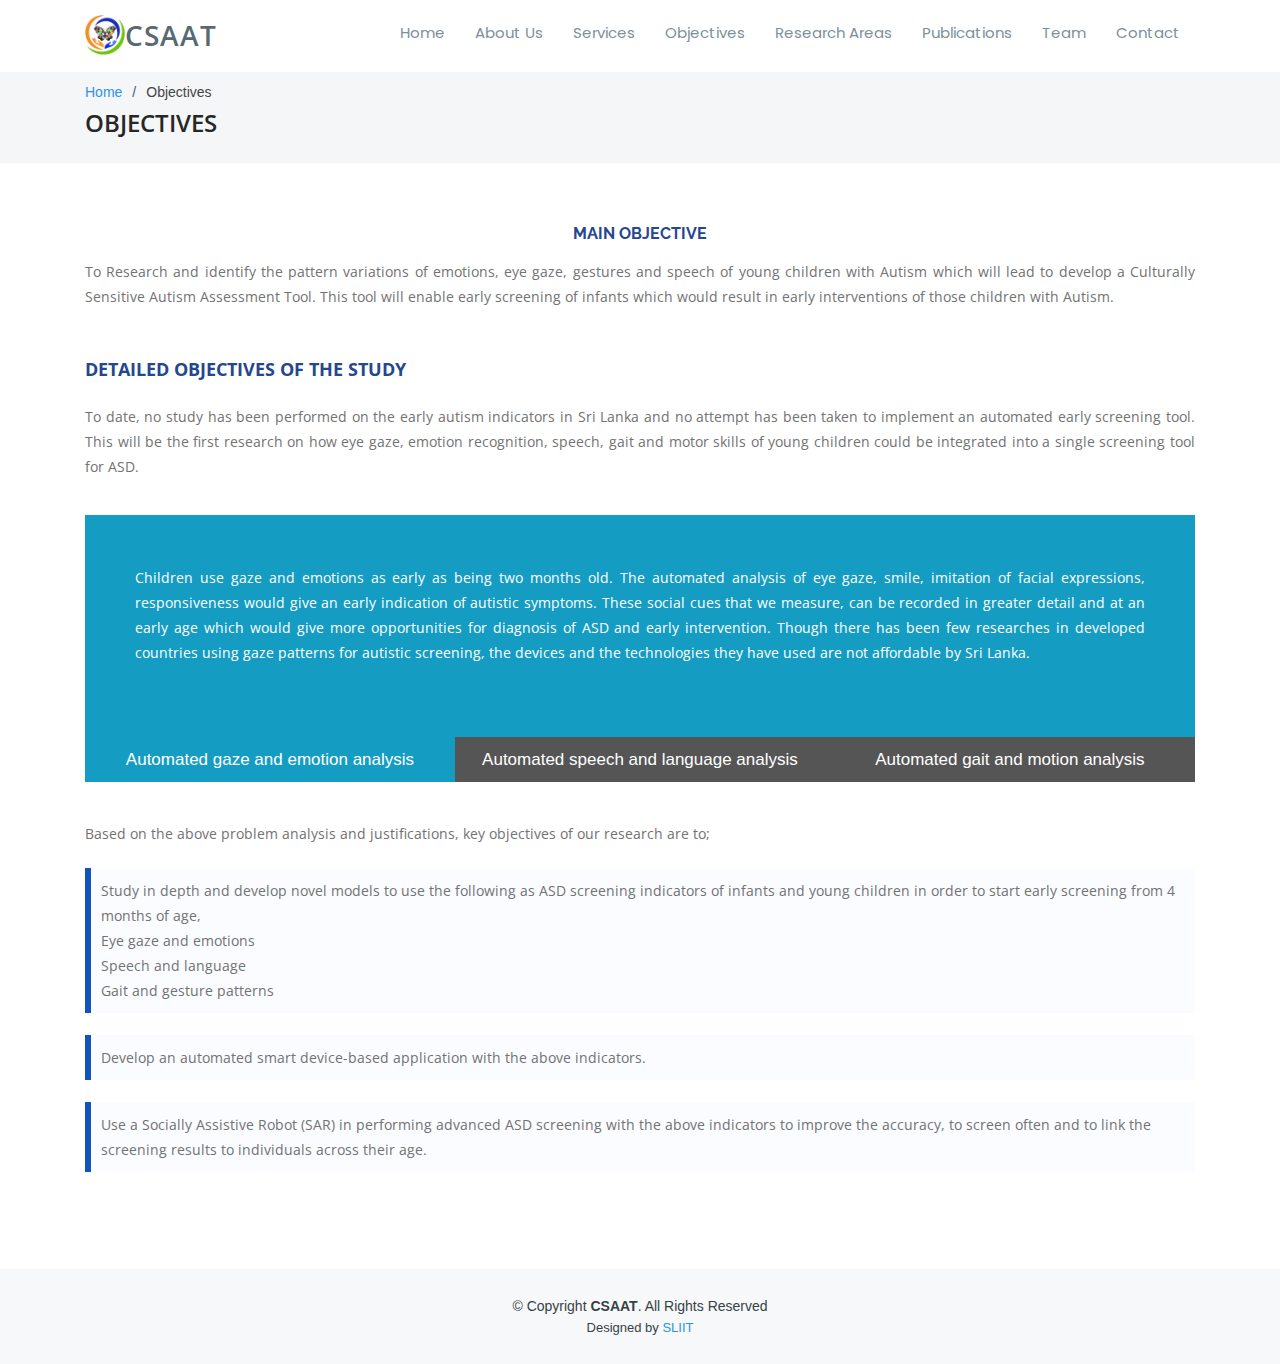
<file: objectives.html>
<!DOCTYPE html>
<html lang="en">
  <head>
    <meta charset="utf-8" />
    <meta content="width=device-width, initial-scale=1.0" name="viewport" />

    <title>Objectives</title>
    <meta content="" name="description" />
    <meta content="" name="keywords" />

    <!-- Favicons -->
    <link href="assets/img/logo32.png" rel="icon"/>
    <link href="assets/img/logo180.png" rel="icon"/>

    <!-- Google Fonts -->
    <link
      href="https://fonts.googleapis.com/css?family=Open+Sans:300,300i,400,400i,600,600i,700,700i|Raleway:300,300i,400,400i,500,500i,600,600i,700,700i|Poppins:300,300i,400,400i,500,500i,600,600i,700,700i"
      rel="stylesheet"
    />

    <!-- Vendor CSS Files -->
    <link
      href="assets/vendor/bootstrap/css/bootstrap.min.css"
      rel="stylesheet"
    />
    <link href="assets/vendor/icofont/icofont.min.css" rel="stylesheet" />
    <link href="assets/vendor/boxicons/css/boxicons.min.css" rel="stylesheet" />
    <link href="assets/vendor/venobox/venobox.css" rel="stylesheet" />
    <link
      href="assets/vendor/owl.carousel/assets/owl.carousel.min.css"
      rel="stylesheet"
    />
    <link href="assets/vendor/aos/aos.css" rel="stylesheet" />

    <!-- Template Main CSS File -->
    <link href="assets/css/style.css" rel="stylesheet" />

    <!-- =======================================================
  * Template Name: Scaffold - v2.2.0
  * Template URL: https://bootstrapmade.com/scaffold-bootstrap-metro-style-template/
  * Author: BootstrapMade.com
  * License: https://bootstrapmade.com/license/
  ======================================================== -->
  </head>

  <style>
    body {
      font-family: "Lato", sans-serif;
    }

    .tablink {
      background-color: #555;
      color: white;
      float: left;
      border: none;
      outline: none;
      cursor: pointer;
      padding: 14px 16px;
      font-size: 17px;
      width: 33.33%;
    }

    .tablink:hover {
      background-color: #777;
    }

    /* Style the tab content */
    .tabcontent {
      color: white;
      display: none;
      padding: 50px;
      text-align: center;
    }

    #London {
      background-color: #159cc2;
    }
    #Paris {
      background-color: #157c99;
    }
    #Tokyo {
      background-color: #159cc2;
    }
    #Oslo {
      background-color: orange;
    }
  </style>

  <body>
    <!-- ======= Header ======= -->
    <header id="header" class="fixed-top">
      <div class="container d-flex">
        <img
          src="assets/img/logo.png"
          alt=""
          align="left"
          width="40px"
          height="40px"
        />
        <div class="logo mr-auto">
          <h1 class="text-light">
            <a href="index.html"><span>CSAAT</span></a>
          </h1>
          <!-- Uncomment below if you prefer to use an image logo -->
        </div>

        <nav class="nav-menu d-none d-lg-block">
          <ul>
            <li><a href="index.html">Home</a></li>
            <li><a href="index.html#about">About Us</a></li>
            <li><a href="index.html#services">Services</a></li>
            <li><a class="active" href="objectives.html">Objectives</a></li>
            <li><a href="research-areas.html">Research Areas</a></li>
            <li><a href="publications.html">Publications</a></li>
            <li><a href="team.html">Team</a></li>
            <li><a href="index.html#contact">Contact</a></li>
          </ul>
        </nav>
        <!-- .nav-menu -->
      </div>
    </header>
    <!-- End Header -->

    <main id="main">
      <!-- ======= Breadcrumbs ======= -->
      <section id="breadcrumbs" class="breadcrumbs">
        <div class="container">
          <ol>
            <li><a href="index.html">Home</a></li>
            <li>Objectives</li>
          </ol>
          <h2>Objectives</h2>
        </div>
      </section>
      <!-- End Breadcrumbs -->

      <section class="inner-page">
        <div class="container">
          <h4
            style="
              text-align: center;
              color: #24478f;
              font-weight: bolder;
              margin: auto;
              display: block;
            "
          >
            Main objective
          </h4>
          <br />
          <p style="text-align: justify">
            To Research and identify the pattern variations of emotions, eye
            gaze, gestures and speech of young children with Autism which will
            lead to develop a Culturally Sensitive Autism Assessment Tool. This
            tool will enable early screening of infants which would result in
            early interventions of those children with Autism.
          </p>

          <br /><br />

          <h5 style="text-align: left; color: #24478f; font-weight: bolder">
            Detailed Objectives of the study
          </h5>
          <br />
          <p style="text-align: justify">
            To date, no study has been performed on the early autism indicators
            in Sri Lanka and no attempt has been taken to implement an automated
            early screening tool. This will be the first research on how eye
            gaze, emotion recognition, speech, gait and motor skills of young
            children could be integrated into a single screening tool for ASD.
          </p>
          <br />

          <div id="London" class="tabcontent">
            <p style="text-align: justify; color: white">
              Children use gaze and emotions as early as being two months old.
              The automated analysis of eye gaze, smile, imitation of facial
              expressions, responsiveness would give an early indication of
              autistic symptoms. These social cues that we measure, can be
              recorded in greater detail and at an early age which would give
              more opportunities for diagnosis of ASD and early intervention.
              Though there has been few researches in developed countries using
              gaze patterns for autistic screening, the devices and the
              technologies they have used are not affordable by Sri Lanka.
            </p>
          </div>

          <div id="Paris" class="tabcontent">
            <p style="text-align: justify; color: white">
              Delay and regression in speech are the most common symptoms of
              autistic screening. Young children start babbling as early as 5
              months and use around 300 words when they reach 3 years of age. To
              date in Sri Lanka there has not been an attempt to develop an
              automated speech screening tool which would help to identify
              speech deficiencies and speech patterns of children in this age
              group. This research will be totally dedicated to analyzing
              Sinhala and Tamil speech and language, which are not attempted by
              other countries.
            </p>
          </div>

          <div id="Tokyo" class="tabcontent">
            <p style="text-align: justify; color: white">
              Only a limited research has been done worldwide and none in Sri
              Lanka on analyzing the gait, motion patterns and motor skills of
              autistic children and existing research has rarely used
              quantitative methods in their analysis. Most of those researches
              also involves children older than 3 years of age indicating the
              need for longitudinal research with infants starting within the
              first year of life. In a recent study, it is shown that disruption
              in early motor development could have cascading effects that
              contribute to disruption even in language development. This
              elevates the critical level of the need of the research of
              automated motor skills analysis.
            </p>
          </div>

          <button
            class="tablink"
            onclick="openCity('London', this, '#159cc2')"
            id="defaultOpen"
          >
            Automated gaze and emotion analysis
          </button>
          <button class="tablink" onclick="openCity('Paris', this, '#157c99')">
            Automated speech and language analysis
          </button>
          <button class="tablink" onclick="openCity('Tokyo', this, '#159cc2')">
            Automated gait and motion analysis
          </button>
          <br /><br /><br />

          <script>
            function openCity(cityName, elmnt, color) {
              var i, tabcontent, tablinks;
              tabcontent = document.getElementsByClassName("tabcontent");
              for (i = 0; i < tabcontent.length; i++) {
                tabcontent[i].style.display = "none";
              }
              tablinks = document.getElementsByClassName("tablink");
              for (i = 0; i < tablinks.length; i++) {
                tablinks[i].style.backgroundColor = "";
              }
              document.getElementById(cityName).style.display = "block";
              elmnt.style.backgroundColor = color;
            }
            // Get the element with id="defaultOpen" and click on it
            document.getElementById("defaultOpen").click();
          </script>

          <br /><br /><br />
          <p>
            Based on the above problem analysis and justifications, key
            objectives of our research are to;
          </p>
          <p
            style="
              border-left: 6px solid #1155ba;
              background-color: #fafcff;
              padding: 10px;
            "
          >
            Study in depth and develop novel models to use the following as ASD
            screening indicators of infants and young children in order to start
            early screening from 4 months of age,

            <br />Eye gaze and emotions <br />Speech and language <br />Gait and
            gesture patterns
          </p>

          <p
            style="
              border-left: 6px solid #1155ba;
              background-color: #fafcff;
              padding: 10px;
            "
          >
            Develop an automated smart device-based application with the above
            indicators.
          </p>
          <p
            style="
              border-left: 6px solid #1155ba;
              background-color: #fafcff;
              padding: 10px;
            "
          >
            Use a Socially Assistive Robot (SAR) in performing advanced ASD
            screening with the above indicators to improve the accuracy, to
            screen often and to link the screening results to individuals across
            their age.
          </p>
        </div>
      </section>
    </main>
    <!-- End #main -->

    <!-- ======= Footer ======= -->
    <footer id="footer">
      <div class="container">
        <div class="copyright">
          &copy; Copyright <strong><span>CSAAT</span></strong
          >. All Rights Reserved
        </div>
        <div class="credits">
          <!-- All the links in the footer should remain intact. -->
          <!-- You can delete the links only if you purchased the pro version. -->
          <!-- Licensing information: https://bootstrapmade.com/license/ -->
          <!-- Purchase the pro version with working PHP/AJAX contact form: https://bootstrapmade.com/scaffold-bootstrap-metro-style-template/ -->
          Designed by <a href="https://www.sliit.lk/">SLIIT</a>
        </div>
      </div>
    </footer>
    <!-- End Footer -->

    <a href="#" class="back-to-top"><i class="bx bxs-up-arrow-alt"></i></a>

    <!-- Vendor JS Files -->
    <script src="assets/vendor/jquery/jquery.min.js"></script>
    <script src="assets/vendor/bootstrap/js/bootstrap.bundle.min.js"></script>
    <script src="assets/vendor/jquery.easing/jquery.easing.min.js"></script>
    <script src="assets/vendor/php-email-form/validate.js"></script>
    <script src="assets/vendor/isotope-layout/isotope.pkgd.min.js"></script>
    <script src="assets/vendor/venobox/venobox.min.js"></script>
    <script src="assets/vendor/owl.carousel/owl.carousel.min.js"></script>
    <script src="assets/vendor/aos/aos.js"></script>

    <!-- Template Main JS File -->
    <script src="assets/js/main.js"></script>
  </body>
</html>
</file>
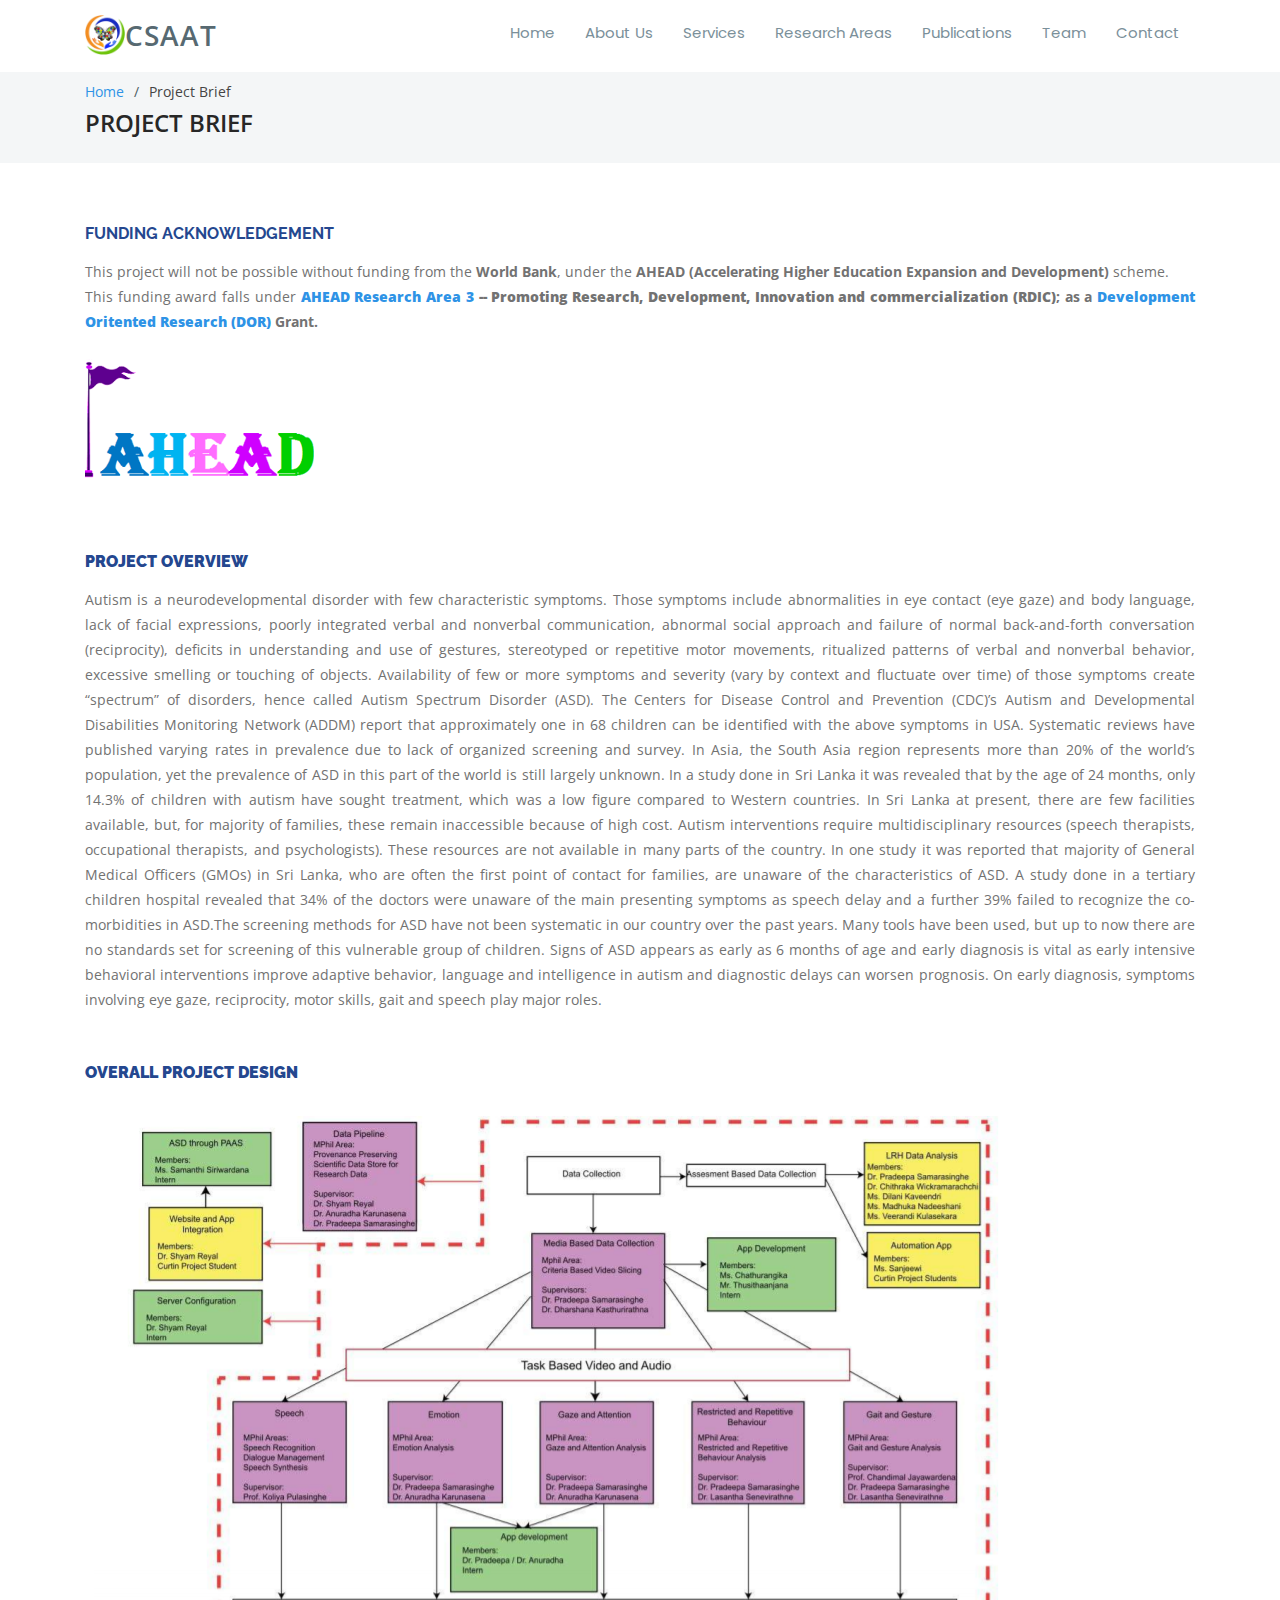
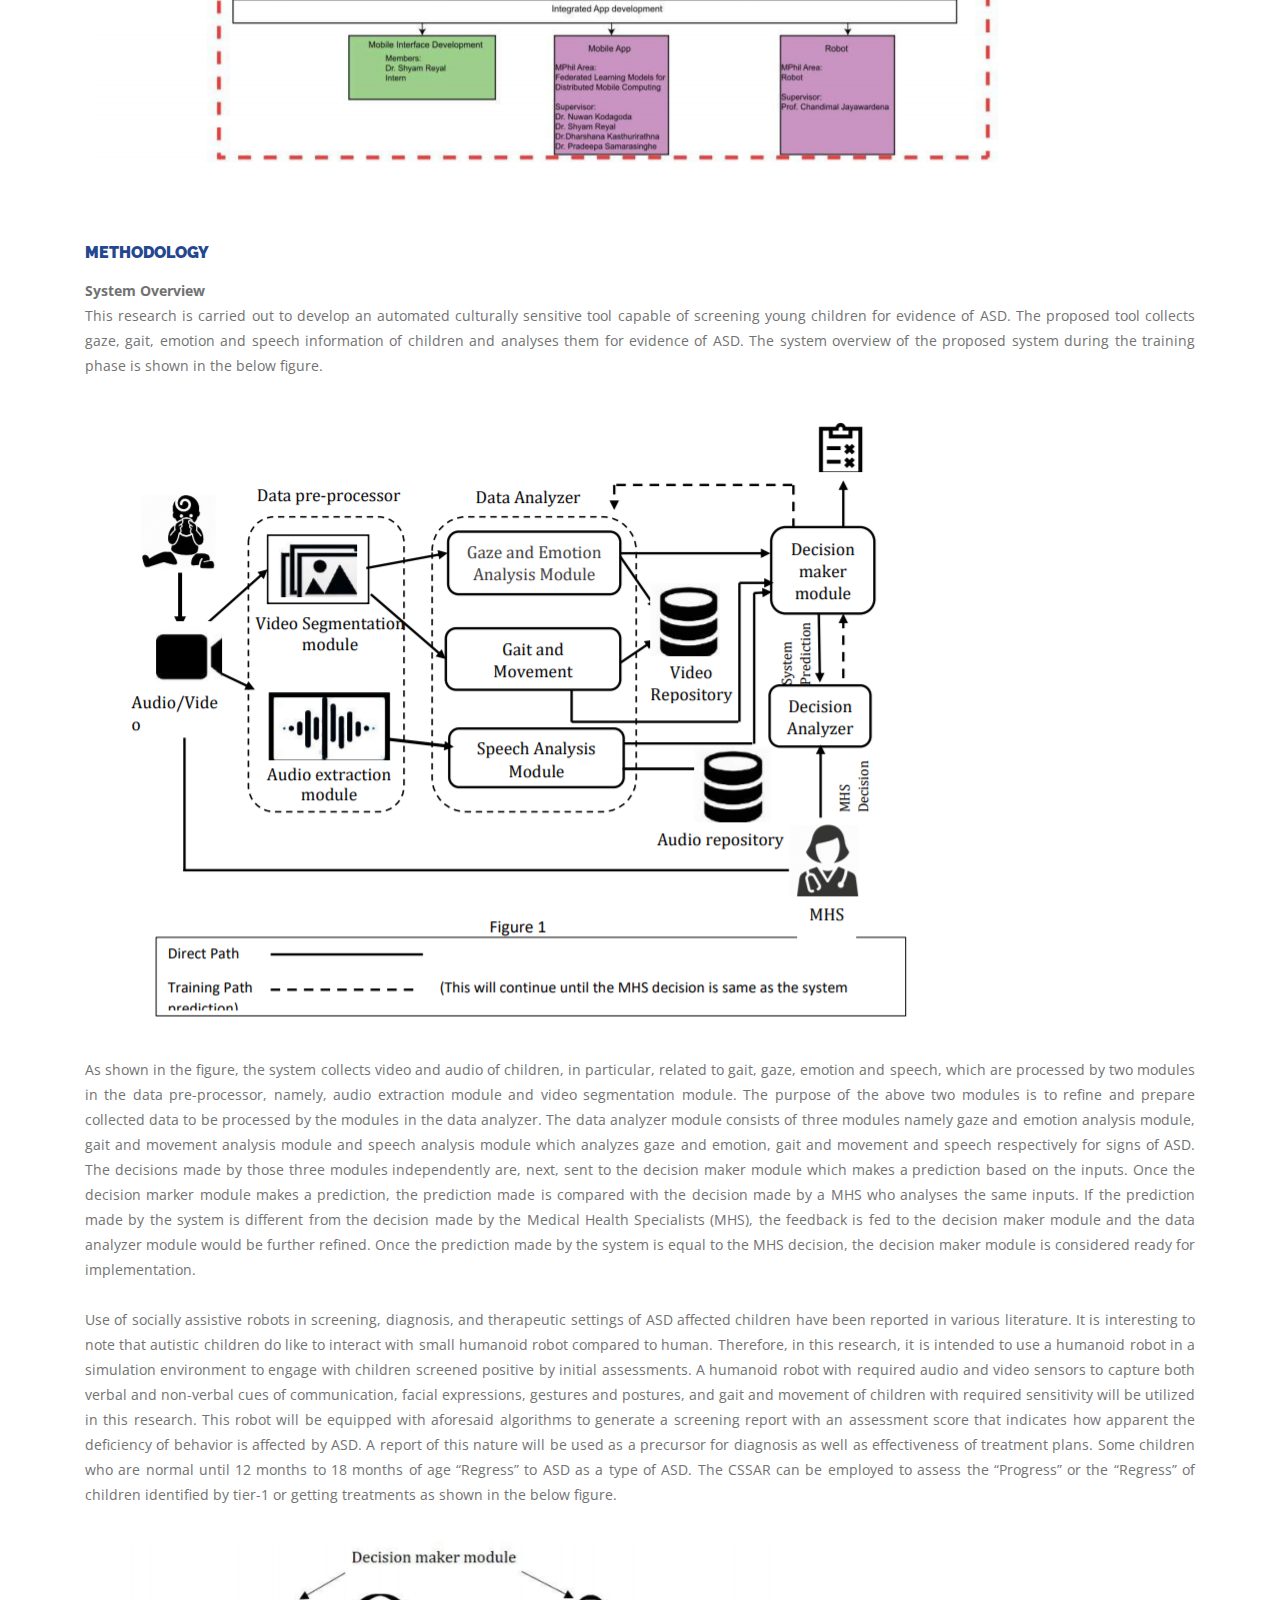
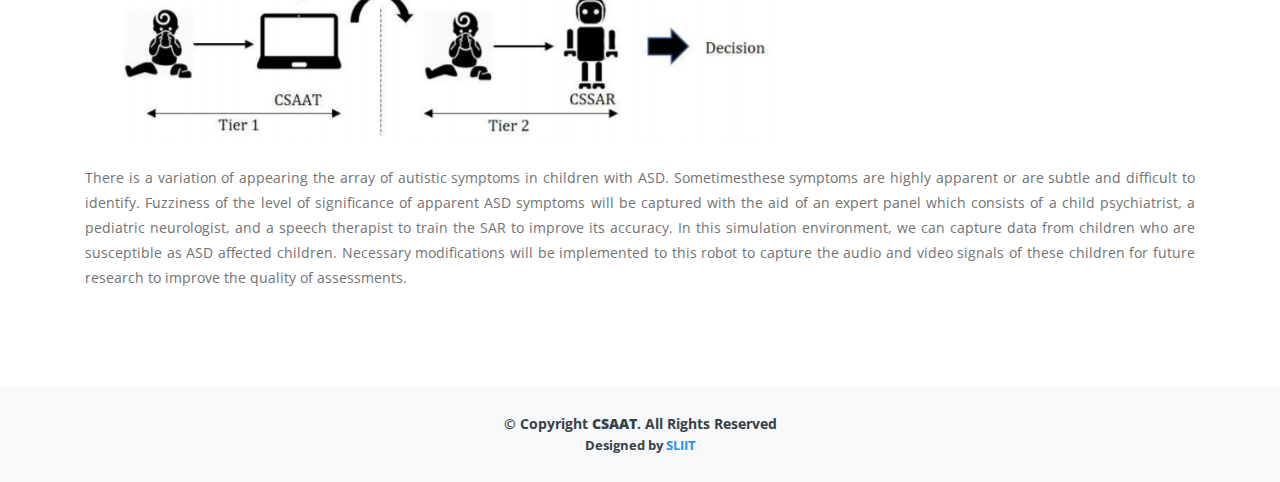
<file: project_brief.html>
<!DOCTYPE html>
<html lang="en">
  <head>
    <meta charset="utf-8" />
    <meta content="width=device-width, initial-scale=1.0" name="viewport" />

    <title>Project Brief</title>
    <meta content="" name="description" />
    <meta content="" name="keywords" />

    <!-- Favicons -->
    <link href="assets/img/logo32.png" rel="icon">
    <link href="assets/img/logo180.png" rel="icon">

    <!-- Google Fonts -->
    <link
      href="https://fonts.googleapis.com/css?family=Open+Sans:300,300i,400,400i,600,600i,700,700i|Raleway:300,300i,400,400i,500,500i,600,600i,700,700i|Poppins:300,300i,400,400i,500,500i,600,600i,700,700i"
      rel="stylesheet"
    />

    <!-- Vendor CSS Files -->
    <link
      href="assets/vendor/bootstrap/css/bootstrap.min.css"
      rel="stylesheet"
    />
    <link href="assets/vendor/icofont/icofont.min.css" rel="stylesheet" />
    <link href="assets/vendor/boxicons/css/boxicons.min.css" rel="stylesheet" />
    <link href="assets/vendor/venobox/venobox.css" rel="stylesheet" />
    <link
      href="assets/vendor/owl.carousel/assets/owl.carousel.min.css"
      rel="stylesheet"
    />
    <link href="assets/vendor/aos/aos.css" rel="stylesheet" />

    <!-- Template Main CSS File -->
    <link href="assets/css/style.css" rel="stylesheet" />

    <!-- =======================================================
  * Template Name: Scaffold - v2.2.0
  * Template URL: https://bootstrapmade.com/scaffold-bootstrap-metro-style-template/
  * Author: BootstrapMade.com
  * License: https://bootstrapmade.com/license/
  ======================================================== -->
  </head>

  <body>
    <!-- ======= Header ======= -->
    <header id="header" class="fixed-top">
      <div class="container d-flex">
        <img
          src="assets/img/logo.png"
          alt=""
          align="left"
          width="40px"
          height="40px"
        />
        <div class="logo mr-auto">
          <h1 class="text-light">
            <a href="index.html"><span>CSAAT</span></a>
          </h1>
          <!-- Uncomment below if you prefer to use an image logo -->
        </div>

        <nav class="nav-menu d-none d-lg-block">
          <ul>
            <li><a class="active" href="index.html">Home</a></li>
            <li><a href="index.html#about">About Us</a></li>
            <li><a href="index.html#services" >Services</a></li>
            <!--<li><a href="objectives.html">Objectives</a></li>-->
            <li><a href="research-areas.html">Research Areas</a></li>
            <li><a href="publications.html">Publications</a></li>
            <li><a href="team.html">Team</a></li>
            <li><a href="index.html#contact">Contact</a></li>
          </ul>
        </nav>
        <!-- .nav-menu -->
      </div>
    </header>
    <!-- End Header -->

    <main id="main">
      <!-- ======= Breadcrumbs ======= -->
      <section id="breadcrumbs" class="breadcrumbs">
        <div class="container">
          <ol>
            <li><a href="index.html">Home</a></li>
            <li>Project Brief</li>
          </ol>
          <h2>Project Brief</h2>
        </div>
      </section>
      <!-- End Breadcrumbs -->

      <section class="inner-page">
        <div class="container">
		
			<h4
            style="
              color: #24478f;
              font-weight: bolder;
              margin: auto;
              display: block;
            "
          >
            Funding Acknowledgement
          </h4>
          <br />

          <p style="text-align: justify">
			This project will not be possible without funding from the <b>World Bank</b>, under the <b>AHEAD (Accelerating Higher Education Expansion and Development)</b> scheme.
			<br>
			This funding award falls under <b><a href = "https://ahead.lk/result-area-3/" target="_blank"><b>AHEAD Research Area 3</a> -- Promoting Research, Development, Innovation and commercialization (RDIC)</b>; as a <a href="https://ahead.lk/success-stories-from-development-oriented-research/" target="_blank"><b>Development Oritented Research (DOR)</b></a> Grant.
            <!--
            <b>Grant amount : </b>Rs. 10 Million.<br /><br />
            -->
            <!--<b>
              Proposed Budget :
            </b>-->
			<br><br>

			<img src="assets/img/ahead_logo_ss.png" class="img-fluid" alt="" />
			<br><br><br>
                      
          </p>
		  
		  <h4
            style="
              color: #24478f;
              font-weight: bolder;
              margin: auto;
              display: block;
            "
          >
            Project Overview
          </h4>
          <br />

          <p style="text-align: justify">
            Autism is a neurodevelopmental disorder with few characteristic
            symptoms. Those symptoms include abnormalities in eye contact (eye
            gaze) and body language, lack of facial expressions, poorly
            integrated verbal and nonverbal communication, abnormal social
            approach and failure of normal back-and-forth conversation
            (reciprocity), deficits in understanding and use of gestures,
            stereotyped or repetitive motor movements, ritualized patterns of
            verbal and nonverbal behavior, excessive smelling or touching of
            objects. Availability of few or more symptoms and severity (vary by
            context and fluctuate over time) of those symptoms create “spectrum”
            of disorders, hence called Autism Spectrum Disorder (ASD). The
            Centers for Disease Control and Prevention (CDC)’s Autism and
            Developmental Disabilities Monitoring Network (ADDM) report that
            approximately one in 68 children can be identified with the above
            symptoms in USA. Systematic reviews have published varying rates in
            prevalence due to lack of organized screening and survey. In Asia,
            the South Asia region represents more than 20% of the world’s
            population, yet the prevalence of ASD in this part of the world is
            still largely unknown. In a study done in Sri Lanka it was revealed
            that by the age of 24 months, only 14.3% of children with autism
            have sought treatment, which was a low figure compared to Western
            countries. In Sri Lanka at present, there are few facilities
            available, but, for majority of families, these remain inaccessible
            because of high cost. Autism interventions require multidisciplinary
            resources (speech therapists, occupational therapists, and
            psychologists). These resources are not available in many parts of
            the country. In one study it was reported that majority of General
            Medical Officers (GMOs) in Sri Lanka, who are often the first point
            of contact for families, are unaware of the characteristics of ASD.
            A study done in a tertiary children hospital revealed that 34% of
            the doctors were unaware of the main presenting symptoms as speech
            delay and a further 39% failed to recognize the co-morbidities in
            ASD.The screening methods for ASD have not been systematic in our
            country over the past years. Many tools have been used, but up to
            now there are no standards set for screening of this vulnerable
            group of children. Signs of ASD appears as early as 6 months of age
            and early diagnosis is vital as early intensive behavioral
            interventions improve adaptive behavior, language and intelligence
            in autism and diagnostic delays can worsen prognosis. On early
            diagnosis, symptoms involving eye gaze, reciprocity, motor skills,
            gait and speech play major roles.
          </p>
          <br /><br />

          <h4
            style="
              color: #24478f;
              font-weight: bolder;
              margin: auto;
              display: block;
            "
          >
            Overall Project Design
          </h4>
          <br />

          <img
            style="display: block"
            src="assets/img/1.png"
            class="img-fluid"
            alt=""
          />

          <br /><br />

          <h4
            style="
              color: #24478f;
              font-weight: bolder;
              margin: auto;
              display: block;
            "
          >
            Methodology
          </h4>
          <br />

          <p style="text-align: justify">
            <b>System Overview</b><br />
            This research is carried out to develop an automated culturally
            sensitive tool capable of screening young children for evidence of
            ASD. The proposed tool collects gaze, gait, emotion and speech
            information of children and analyses them for evidence of ASD. The
            system overview of the proposed system during the training phase is
            shown in the below figure.
          </p>

          <img
            style="display: block"
            src="assets/img/2.png"
            class="img-fluid"
            alt=""
          />

          <p style="text-align: justify">
            As shown in the figure, the system collects video and audio of
            children, in particular, related to gait, gaze, emotion and speech,
            which are processed by two modules in the data pre-processor,
            namely, audio extraction module and video segmentation module. The
            purpose of the above two modules is to refine and prepare collected
            data to be processed by the modules in the data analyzer. The data
            analyzer module consists of three modules namely gaze and emotion
            analysis module, gait and movement analysis module and speech
            analysis module which analyzes gaze and emotion, gait and movement
            and speech respectively for signs of ASD. The decisions made by
            those three modules independently are, next, sent to the decision
            maker module which makes a prediction based on the inputs. Once the
            decision marker module makes a prediction, the prediction made is
            compared with the decision made by a MHS who analyses the same
            inputs. If the prediction made by the system is different from the
            decision made by the Medical Health Specialists (MHS), the feedback
            is fed to the decision maker module and the data analyzer module
            would be further refined. Once the prediction made by the system is
            equal to the MHS decision, the decision maker module is considered
            ready for implementation. <br /><br />
            Use of socially assistive robots in screening, diagnosis, and
            therapeutic settings of ASD affected children have been reported in
            various literature. It is interesting to note that autistic children
            do like to interact with small humanoid robot compared to human.
            Therefore, in this research, it is intended to use a humanoid robot
            in a simulation environment to engage with children screened
            positive by initial assessments. A humanoid robot with required
            audio and video sensors to capture both verbal and non-verbal cues
            of communication, facial expressions, gestures and postures, and
            gait and movement of children with required sensitivity will be
            utilized in this research. This robot will be equipped with
            aforesaid algorithms to generate a screening report with an
            assessment score that indicates how apparent the deficiency of
            behavior is affected by ASD. A report of this nature will be used as
            a precursor for diagnosis as well as effectiveness of treatment
            plans. Some children who are normal until 12 months to 18 months of
            age “Regress” to ASD as a type of ASD. The CSSAR can be employed to
            assess the “Progress” or the “Regress” of children identified by
            tier-1 or getting treatments as shown in the below figure.
          </p>

          <img
            style="width: 750px; display: block"
            src="assets/img/3.png"
            class="img-fluid"
            alt=""
          /><br />

          <p style="text-align: justify">
            There is a variation of appearing the array of autistic symptoms in
            children with ASD. Sometimesthese symptoms are highly apparent or
            are subtle and difficult to identify. Fuzziness of the level of
            significance of apparent ASD symptoms will be captured with the aid
            of an expert panel which consists of a child psychiatrist, a
            pediatric neurologist, and a speech therapist to train the SAR to
            improve its accuracy. In this simulation environment, we can capture
            data from children who are susceptible as ASD affected children.
            Necessary modifications will be implemented to this robot to capture
            the audio and video signals of these children for future research to
            improve the quality of assessments.
          </p>

          <!--<img
            src="assets/img/4.png"
            style="width: 600px; height: 300px"
            class="img-fluid"
            alt=""
          />-->
        </div>
      </section>
    </main>
    <!-- End #main -->

    <!-- ======= Footer ======= -->
    <footer id="footer">
      <div class="container">
        <div class="copyright">
          &copy; Copyright <strong><span>CSAAT</span></strong
          >. All Rights Reserved
        </div>
        <div class="credits">
          <!-- All the links in the footer should remain intact. -->
          <!-- You can delete the links only if you purchased the pro version. -->
          <!-- Licensing information: https://bootstrapmade.com/license/ -->
          <!-- Purchase the pro version with working PHP/AJAX contact form: https://bootstrapmade.com/scaffold-bootstrap-metro-style-template/ -->
          Designed by <a href="https://www.sliit.lk/">SLIIT</a>
        </div>
      </div>
    </footer>
    <!-- End Footer -->

    <a href="#" class="back-to-top"><i class="bx bxs-up-arrow-alt"></i></a>

    <!-- Vendor JS Files -->
    <script src="assets/vendor/jquery/jquery.min.js"></script>
    <script src="assets/vendor/bootstrap/js/bootstrap.bundle.min.js"></script>
    <script src="assets/vendor/jquery.easing/jquery.easing.min.js"></script>
    <script src="assets/vendor/php-email-form/validate.js"></script>
    <script src="assets/vendor/isotope-layout/isotope.pkgd.min.js"></script>
    <script src="assets/vendor/venobox/venobox.min.js"></script>
    <script src="assets/vendor/owl.carousel/owl.carousel.min.js"></script>
    <script src="assets/vendor/aos/aos.js"></script>

    <!-- Template Main JS File -->
    <script src="assets/js/main.js"></script>
  </body>
</html>
</file>
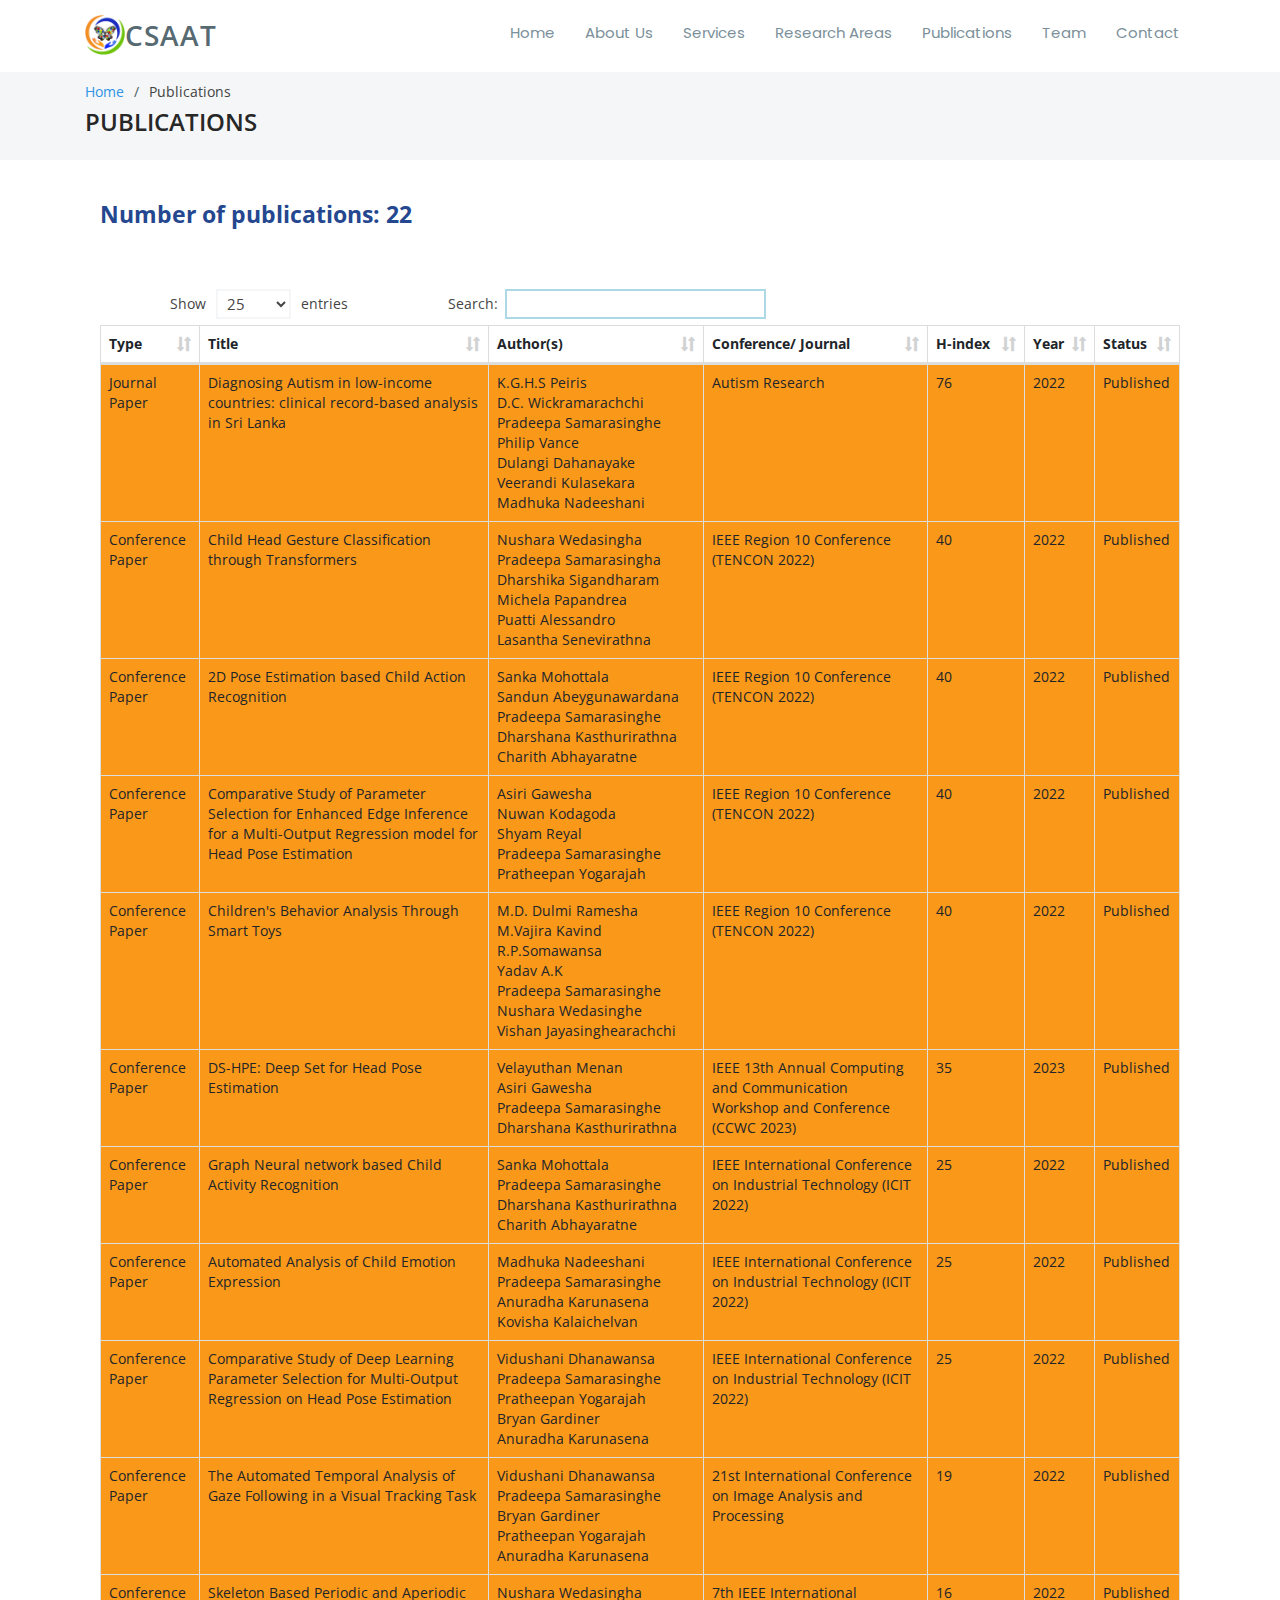
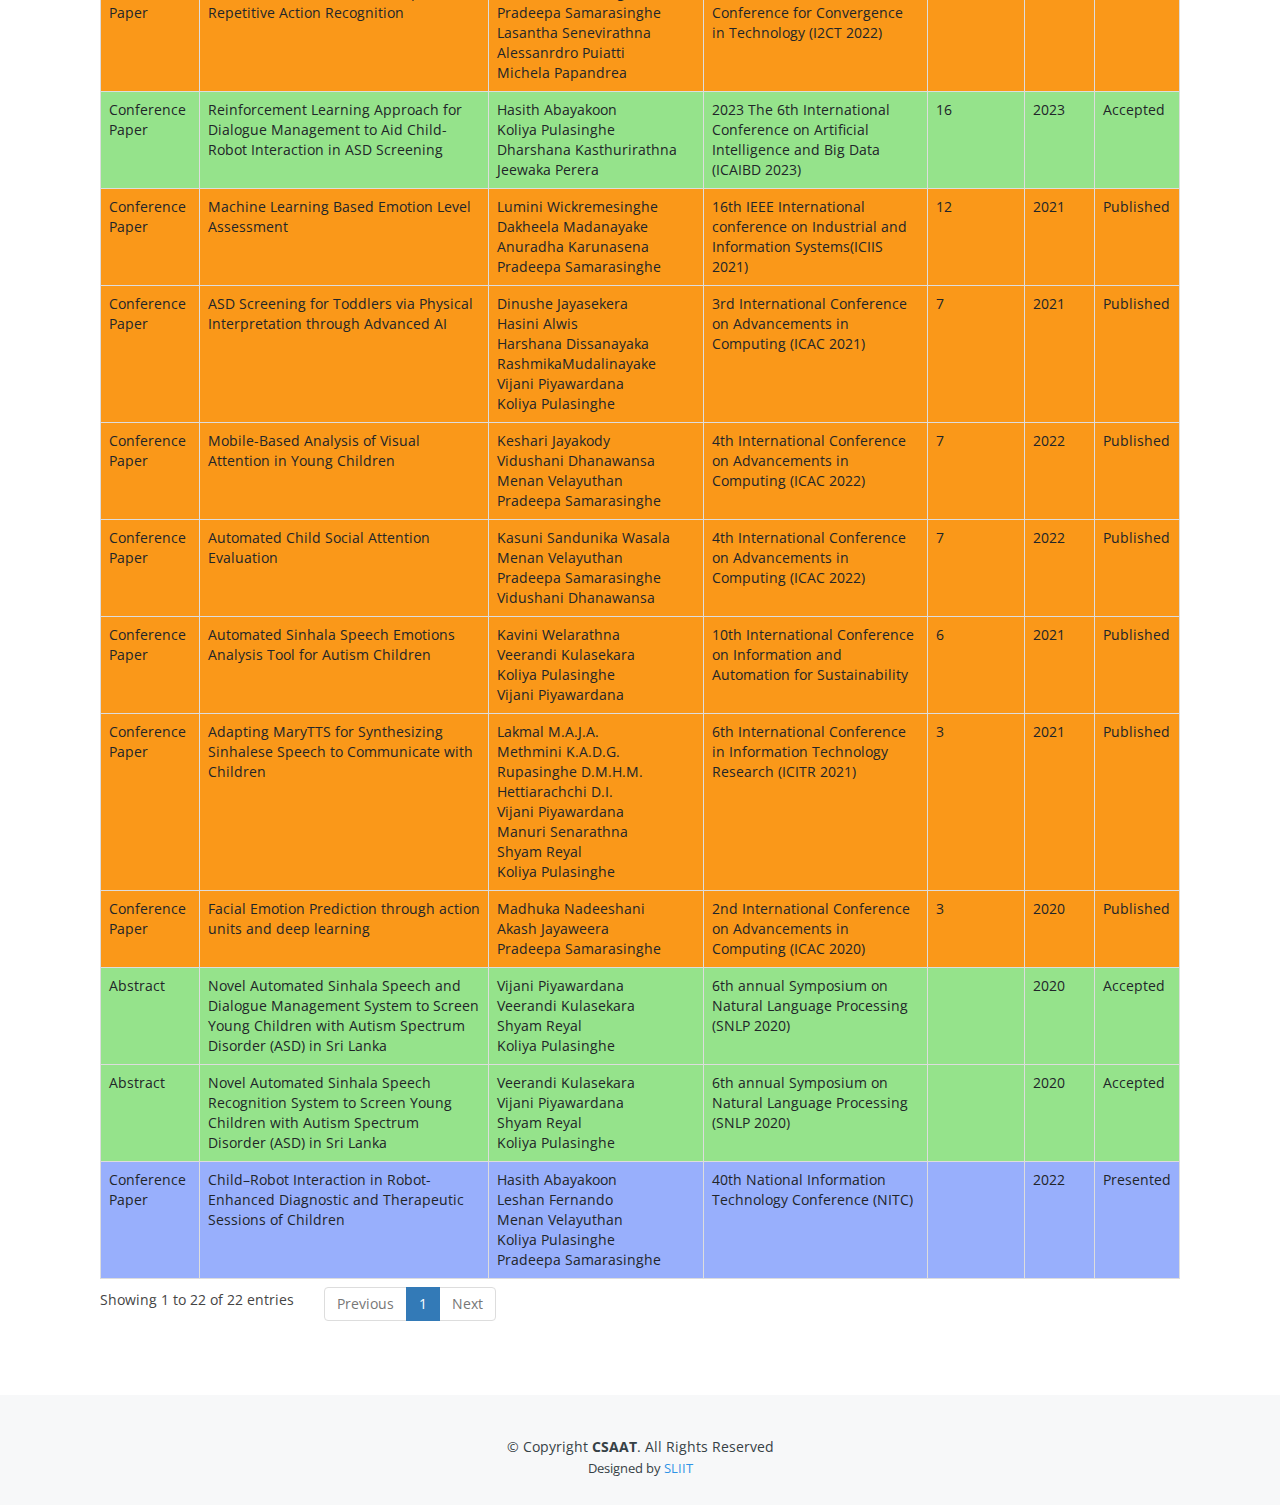
<file: publications.html>
<!DOCTYPE html>
<html lang="en">

<head>
    <meta charset="utf-8">
    <meta content="width=device-width, initial-scale=1.0" name="viewport">

    <title>Team</title>
    <meta content="" name="description">
    <meta content="" name="keywords">

    <!-- Favicons -->
    <link href="assets/img/logo32.png" rel="icon">
    <link href="assets/img/logo180.png" rel="icon">

    <!-- Google Fonts -->
    <link
        href="https://fonts.googleapis.com/css?family=Open+Sans:300,300i,400,400i,600,600i,700,700i|Raleway:300,300i,400,400i,500,500i,600,600i,700,700i|Poppins:300,300i,400,400i,500,500i,600,600i,700,700i"
        rel="stylesheet">

    <!-- Vendor CSS Files -->
    <link href="assets/vendor/bootstrap/css/bootstrap.min.css" rel="stylesheet">
    <link href="assets/vendor/icofont/icofont.min.css" rel="stylesheet">
    <link href="assets/vendor/boxicons/css/boxicons.min.css" rel="stylesheet">
    <link href="assets/vendor/venobox/venobox.css" rel="stylesheet">
    <link href="assets/vendor/owl.carousel/assets/owl.carousel.min.css" rel="stylesheet">
    <link href="assets/vendor/aos/aos.css" rel="stylesheet">

    <!-- Template Main CSS File -->
    <link href="assets/css/style.css" rel="stylesheet">


    <!--styles -->
    <link href="css/bootstrap.min.css" rel="stylesheet">
    <link href="css/font-awesome.css" rel="stylesheet">
    <link href="js/owl-carousel/owl.carousel.css" rel="stylesheet">
    <link href="js/owl-carousel/owl.theme.css" rel="stylesheet">
    <link href="js/owl-carousel/owl.transitions.css" rel="stylesheet">
    <link href="css/magnific-popup.css" rel="stylesheet">
    <link rel="stylesheet" type="text/css" href="css/animate.css" />
    <link rel="stylesheet" href="css/etlinefont.css">
    <link href="css/style.css" type="text/css" rel="stylesheet" />
    <!-- Vijani added -->
    <!--
    <script src="https://code.jquery.com/jquery-3.5.1.js"></script>
    <script src="https://cdn.datatables.net/1.11.1/js/jquery.dataTables.min.js"></script>
    <link href="https://cdn.datatables.net/1.11.1/css/jquery.dataTables.min.css" rel="stylesheet"/>
    -->
    <link rel="stylesheet" href="assets/css/dataTables.bootstrap.min.css" />

    <style>
        example_length {
            padding-right: 300px;
            padding-left: 80px;
        }

        select[name="example_length"] {
            margin-bottom: 0px;
            margin-right: 10px;
            margin-left: 10px;
            padding: 0px;
            padding-left: 5px;
        }

        input[type="search"] {
            padding: 0px;
            margin-bottom: 0px;
            margin-top: 0px;
            height: 30px;
            width: 400px !important;
            border-color: lightblue;
        }
    </style>

</head>

<body>


    <!-- ======= Header ======= -->
    <header id="header" class="fixed-top">
        <div class="container d-flex">
            <img src="assets/img/logo.png" alt="" align="left" width="40px" height="40px">
            <div class="logo mr-auto">
                <h1 class="text-light"><a href="index.html"><span>CSAAT</span></a></h1>
                <!-- Uncomment below if you prefer to use an image logo -->
            </div>

            <nav class="nav-menu d-none d-lg-block">
                <ul>
                    <li><a href="index.html">Home</a></li>
                    <li><a href="index.html#about">About Us</a></li>
                    <li><a href="index.html#services">Services</a></li>
                    <!--<li><a href="objectives.html">Objectives</a></li>-->
                    <li><a href="research-areas.html">Research Areas</a></li>
                    <li><a href="publications.html">Publications</a></li>
                    <li><a class="active" href="team.html">Team</a></li>
                    <li><a href="index.html#contact">Contact</a></li>

                </ul>
            </nav><!-- .nav-menu -->

        </div>
    </header><!-- End Header -->

    <main id="main">

        <!-- ======= Breadcrumbs ======= -->
        <section id="breadcrumbs" class="breadcrumbs">
            <div class="container">

                <ol>
                    <li><a href="index.html">Home</a></li>
                    <li>Publications</li>
                </ol>
                <h2>Publications</h2>

            </div>
        </section><!-- End Breadcrumbs -->

        <br><br><br>
        <p style="color:#24478f; font-size: 23px; margin-left: 100px; font-weight:bolder;">
            <!--<p style="margin-left: 100px;" >-->
            Number of publications:
            <span id="numPublications"></span>
        </p>



        <!--Start Section-->
        <section class="section" style="padding-top: 40px;">

            <div class="container">
                <!--<div class="row">-->

                <div class="col-md-12">

                    <!--<div class="content-tab-1">-->

                    <!--table goes here-->

                    <table id="example" class="table table-bordered">


                        <thead>
                            <tr>
                                <!-- <th scope="col" style="width: 2%;">#</th> -->
                                <th scope="col">Type</th>
                                <th scope="col">Title</th>
                                <th scope="col" style="width: 20%;">Author(s)</th>
                                <th scope="col">Conference/ Journal</th>
                                <th scope="col" style="width: 9%;">H-index</th>
                                <th scope="col">Year</th>
                                <th scope="col">Status</th>
                            </tr>
                        </thead>

                        <tbody>


                            <!-- PLEASE ADD THE NEW PUBLICATIONS TO THE TOP of the table-->

                            <!-- Guidelines to put status:
                                        Work in progress - Conference still not decided
                                        To be submitted - Conference decided, but not yet submitted
                                        Submitted - Submitted to a Conference/Journal
                                        Addressing review comments - When you are currently addressing the review comments
                                        Resubmitted with corrections - Submitted after addressing reviews
                                        Accepted - If the paper is accepted/presented
                                        Published - After publishing the paper
                            -->

                            <!--
                            <tr>
                                <td></td>
                                <td></td>
                                <td></td>
                                <td></td>
                                <td></td>
                                <td></td>
                                <td></td>
                                <td></td>
                            </tr>
                        -->
                            <!--
                            <tr>
                                <td></td>
                                <td></td>
                                <td></td>
                                <td></td>
                                <td></td>
                                <td></td>
                                <td></td>
                                <td></td>
                            </tr>
                            -->




                            <tr class="presented-publication">
                                <!-- <td>15</td> -->
                                <td>Conference Paper</td>
                                <td>Child–Robot Interaction in Robot-Enhanced Diagnostic and Therapeutic Sessions of
                                    Children</td>
                                <td>
                                    Hasith Abayakoon<br>
                                    Leshan Fernando<br>
                                    Menan Velayuthan<br>
                                    Koliya Pulasinghe<br>
                                    Pradeepa Samarasinghe

                                </td>
                                <td>40th National Information Technology Conference (NITC)</td>
                                <td></td>
                                <td>2022</td>
                                <td>Presented</td>
                            </tr>




                            <tr class="published-publication">
                                <!-- <td>13</td> -->
                                <td>Conference Paper</td>
                                <td>Child Head Gesture Classification through Transformers</td>
                                <td>
                                    Nushara Wedasingha<br>
                                    Pradeepa Samarasingha<br>
                                    Dharshika Sigandharam<br>
                                    Michela Papandrea<br>
                                    Puatti Alessandro<br>
                                    Lasantha Senevirathna
                                </td>
                                <td>IEEE Region 10 Conference (TENCON 2022)</td>
                                <td>40</td>
                                <td>2022</td>
                                <td>Published</td>
                            </tr>

                            <tr class="published-publication">
                                <!-- <td>12</td> -->
                                <td>Conference Paper</td>
                                <td>2D Pose Estimation based Child Action Recognition</td>
                                <td>
                                    Sanka Mohottala<br>
                                    Sandun Abeygunawardana<br>
                                    Pradeepa Samarasinghe<br>
                                    Dharshana Kasthurirathna<br>
                                    Charith Abhayaratne
                                    
                                </td>
                                <td>IEEE Region 10 Conference (TENCON 2022)</td>
                                <td>40</td>
                                <td>2022</td>
                                <td>Published</td>
                            </tr>

                            <tr class="published-publication">
                                <!-- <td>12</td> -->
                                <td>Conference Paper</td>
                                <td>Comparative Study of Parameter Selection for Enhanced Edge Inference for a
                                    Multi-Output Regression model for Head Pose Estimation</td>
                                <td>
                                    Asiri Gawesha <br>
                                    Nuwan Kodagoda <br>
                                    Shyam Reyal <br>
                                    Pradeepa Samarasinghe <br>
                                    Pratheepan Yogarajah
                                </td>
                                <td>IEEE Region 10 Conference (TENCON 2022)</td>
                                <td>40</td>
                                <td>2022</td>
                                <td>Published</td>
                            </tr>

                            <tr class="published-publication">
                                <!-- <td>16</td> -->
                                <td>Conference Paper</td>
                                <td>Children's Behavior Analysis Through Smart Toys</td>
                                <td>
                                    M.D. Dulmi Ramesha<br>
                                    M.Vajira Kavind<br>
                                    R.P.Somawansa<br>
                                    Yadav A.K<br>
                                    Pradeepa Samarasinghe<br>
                                    Nushara Wedasinghe<br>
                                    Vishan Jayasinghearachchi
                                </td>
                                <td>IEEE Region 10 Conference (TENCON 2022)</td>
                                <td>40</td>
                                <td>2022</td>
                                <td>Published</td>
                            </tr>

               

                            <tr class="published-publication">
                                <!-- <td>11</td> -->
                                <td>Conference Paper</td>
                                <td>Graph Neural network based Child Activity Recognition</td>
                                <td>
                                    Sanka Mohottala <br>
                                    Pradeepa Samarasinghe <br>
                                    Dharshana Kasthurirathna <br>
                                    Charith Abhayaratne
                                </td>
                                <td>IEEE International Conference on Industrial Technology (ICIT 2022)</td>
                                <td>25</td>
                                <td>2022</td>
                                <td>Published</td>
                            </tr>

                            <tr class="published-publication">
                                <!-- <td>11</td> -->
                                <td>Conference Paper</td>
                                <td>Automated Analysis of Child Emotion Expression</td>
                                <td>
                                    Madhuka Nadeeshani <br>
                                    Pradeepa Samarasinghe <br>
                                    Anuradha Karunasena <br>
                                    Kovisha Kalaichelvan
                                </td>
                                <td>IEEE International Conference on Industrial Technology (ICIT 2022)</td>
                                <td>25</td>
                                <td>2022</td>
                                <td>Published</td>
                            </tr>


                            <tr class="published-publication">
                                <!-- <td>11</td> -->
                                <td>Journal Paper</td>
                                <td>Diagnosing Autism in low-income countries: clinical record-based analysis in Sri
                                    Lanka</td>
                                <td>
                                    K.G.H.S Peiris <br>
                                    D.C. Wickramarachchi <br>
                                    Pradeepa Samarasinghe <br>
                                    Philip Vance <br>
                                    Dulangi Dahanayake <br>
                                    Veerandi Kulasekara <br>
                                    Madhuka Nadeeshani
                                </td>
                                <td>Autism Research</td>
                                <td>76</td>
                                <td>2022</td>
                                <td>Published</td>
                            </tr>




                            <tr class="published-publication">
                                <!-- <td>10</td> -->
                                <td>Conference Paper</td>
                                <td>The Automated Temporal Analysis of Gaze Following in a Visual Tracking Task</td>
                                <td>
                                    Vidushani Dhanawansa<br>
                                    Pradeepa Samarasinghe<br>
                                    Bryan Gardiner<br>
                                    Pratheepan Yogarajah<br>
                                    Anuradha Karunasena
                                </td>
                                <td>21st International Conference on Image Analysis and Processing</td>
                                <td>19</td>
                                <td>2022</td>
                                <td>Published</td>
                            </tr>
                            <tr class="published-publication">
                                <!-- <td>9</td> -->
                                <td>Conference Paper</td>
                                <td>Adapting MaryTTS for Synthesizing Sinhalese Speech to Communicate with Children</td>
                                <td>
                                    Lakmal M.A.J.A.<br>
                                    Methmini K.A.D.G.<br>
                                    Rupasinghe D.M.H.M.<br>
                                    Hettiarachchi D.I.<br>
                                    Vijani Piyawardana<br>
                                    Manuri Senarathna<br>
                                    Shyam Reyal<br>
                                    Koliya Pulasinghe<br>
                                </td>
                                <td>6th International Conference in Information Technology Research (ICITR 2021)</td>
                                <td>3</td>
                                <td>2021</td>
                                <td>Published</td>
                            </tr>
                            <tr class="published-publication">
                                <!-- <td>8</td> -->
                                <td>Conference Paper</td>
                                <td>ASD Screening for Toddlers via Physical Interpretation through Advanced AI</td>
                                <td>
                                    Dinushe Jayasekera <br>
                                    Hasini Alwis<br>
                                    Harshana Dissanayaka<br>
                                    RashmikaMudalinayake<br>
                                    Vijani Piyawardana<br>
                                    Koliya Pulasinghe
                                </td>
                                <td>3rd International Conference on Advancements in Computing (ICAC 2021)</td>
                                <td>7</td>
                                <td>2021</td>
                                <td>Published</td>
                            </tr>
                            <tr class="published-publication">
                                <!-- <td>8</td> -->
                                <td>Conference Paper</td>
                                <td>Mobile-Based Analysis of Visual Attention in Young Children</td>
                                <td>
                                    Keshari Jayakody <br>
                                    Vidushani Dhanawansa<br>
                                    Menan Velayuthan<br>
                                    Pradeepa Samarasinghe<br>
                                </td>
                                <td>4th International Conference on Advancements in Computing (ICAC 2022)</td>
                                <td>7</td>
                                <td>2022</td>
                                <td>Published</td>
                            </tr>

                            <tr class="published-publication">
                                <!-- <td>8</td> -->
                                <td>Conference Paper</td>
                                <td>Automated Child Social Attention Evaluation</td>
                                <td>
                                    Kasuni Sandunika Wasala <br>
                                    Menan Velayuthan<br>
                                    Pradeepa Samarasinghe<br>
                                    Vidushani Dhanawansa<br>
                                </td>
                                <td>4th International Conference on Advancements in Computing (ICAC 2022)</td>
                                <td>7</td>
                                <td>2022</td>
                                <td>Published</td>
                            </tr>

                            <tr class="accepted-publication">
                                <!-- <td>7</td> -->
                                <td>Abstract</td>
                                <td>Novel Automated Sinhala Speech and Dialogue Management System to Screen Young
                                    Children with Autism Spectrum Disorder (ASD) in Sri Lanka</td>
                                <td>
                                    Vijani Piyawardana<br>
                                    Veerandi Kulasekara<br>
                                    Shyam Reyal<br>
                                    Koliya Pulasinghe
                                </td>
                                <td>6th annual Symposium on Natural Language Processing (SNLP 2020)</td>
                                <td></td>
                                <td>2020</td>
                                <td>Accepted</td>
                            </tr>
                            <tr class="published-publication">
                                <!-- <td>6</td> -->
                                <td>Conference Paper</td>
                                <td>Machine Learning Based Emotion Level Assessment</td>
                                <td>Lumini Wickremesinghe<br>Dakheela Madanayake<br>Anuradha Karunasena<br>Pradeepa
                                    Samarasinghe</td>
                                <td>16th IEEE International conference on Industrial and Information Systems(ICIIS 2021)
                                </td>
                                <td>12</td>
                                <td>2021</td>
                                <td>Published</td>
                            </tr>
                            <tr class="published-publication">
                                <!-- <td>5</td> -->
                                <td>Conference Paper</td>
                                <td>Skeleton Based Periodic and Aperiodic Repetitive Action Recognition</td>
                                <td>Nushara Wedasingha<br>Pradeepa Samarasinghe<br>Lasantha Senevirathna<br>Alessanrdro
                                    Puiatti<br>Michela Papandrea</td>
                                <td>7th IEEE International Conference for Convergence in Technology (I2CT 2022)</td>
                                <td>16</td>
                                <td>2022</td>
                                <td>Published</td>
                            </tr>
                            <tr class="published-publication">
                                <!-- <td>4</td> -->
                                <td>Conference Paper</td>
                                <td>Comparative Study of Deep Learning Parameter Selection for Multi-Output Regression
                                    on Head Pose Estimation</td>
                                <td>Vidushani Dhanawansa<br>Pradeepa Samarasinghe<br>Pratheepan Yogarajah<br>Bryan
                                    Gardiner<br>Anuradha Karunasena</td>
                                <td>IEEE International Conference on Industrial Technology (ICIT 2022)</td>
                                <td>25</td>
                                <td>2022</td>
                                <td>Published</td>
                            </tr>
                            <tr class="published-publication">
                                <!-- <td>3</td> -->
                                <td>Conference Paper</td>
                                <td>Automated Sinhala Speech Emotions Analysis Tool for Autism Children</td>
                                <td>Kavini Welarathna<br>Veerandi Kulasekara<br>Koliya Pulasinghe<br>Vijani Piyawardana
                                </td>
                                <td>10th International Conference on Information and Automation for Sustainability
                                </td>
                                <td>6</td>
                                <td>2021</td>
                                <td>Published</td>
                            </tr>
                            <tr class="published-publication">
                                <!-- <td>2</td> -->
                                <td>Conference Paper</td>
                                <td>Facial Emotion Prediction through action units and deep learning</td>
                                <td>Madhuka Nadeeshani<br>Akash Jayaweera<br>Pradeepa Samarasinghe</td>
                                <td>2nd International Conference on Advancements in Computing (ICAC 2020)
                                </td>
                                <td>3</td>
                                <td>2020</td>
                                <td>Published</td>
                            </tr>
                            <tr class="accepted-publication">
                                <!-- <td>1</td> -->
                                <td>Abstract</td>
                                <td>Novel Automated Sinhala Speech Recognition System to Screen Young Children with
                                    Autism Spectrum Disorder (ASD) in Sri Lanka</td>
                                <td>Veerandi Kulasekara <br> Vijani Piyawardana<br>Shyam Reyal<br>Koliya Pulasinghe</td>
                                <td>6th annual Symposium on Natural Language Processing (SNLP 2020)</td>
                                <td></td>
                                <td>2020</td>
                                <td>Accepted</td>
                            </tr>
                            <tr class="published-publication">
                                <!-- <td>1</td> -->
                                <td>Conference Paper</td>
                                <td>DS-HPE: Deep Set for Head Pose Estimation</td>
                                <td>Velayuthan Menan<br> Asiri Gawesha<br>Pradeepa Samarasinghe<br>Dharshana Kasthurirathna</td>
                                <td>IEEE 13th Annual Computing and Communication Workshop and Conference (CCWC 2023)</td>
                                <td>35</td>
                                <td>2023</td>
                                <td>Published</td>
                            </tr>
                            <tr class="accepted-publication">
                                <!-- <td>1</td> -->
                                <td>Conference Paper</td>
                                <td>Reinforcement Learning Approach for Dialogue Management to Aid Child-Robot Interaction in ASD Screening</td>
                                <td>
                                    Hasith Abayakoon<br>
                                    Koliya Pulasinghe<br>
                                    Dharshana Kasthurirathna<br>
                                    Jeewaka Perera
                                </td>
                                <td>2023 The 6th International Conference on Artificial Intelligence and Big Data (ICAIBD 2023)</td>
                                <td>16</td>
                                <td>2023</td>
                                <td>Accepted</td>
                            </tr>
                        </tbody>
                    </table>


                    <!--</div>-->
                </div>

                <!--</div>-->
                <!--/.row-->
            </div>
            <!--/.container-->
        </section>
        <!--End Section-->

    </main><!-- End #main -->

    <!-- ======= Footer ======= -->
    <footer id="footer">

        <div class="container">
            <div class="copyright">
                &copy; Copyright <strong><span>CSAAT</span></strong>. All Rights Reserved
            </div>
            <div class="credits">
                <!-- All the links in the footer should remain intact. -->
                <!-- You can delete the links only if you purchased the pro version. -->
                <!-- Licensing information: https://bootstrapmade.com/license/ -->
                <!-- Purchase the pro version with working PHP/AJAX contact form: https://bootstrapmade.com/scaffold-bootstrap-metro-style-template/ -->
                Designed by <a href="https://www.sliit.lk/">SLIIT</a>
            </div>
        </div>
    </footer><!-- End Footer -->

    <a href="#" class="back-to-top"><i class="bx bxs-up-arrow-alt"></i></a>

    <!-- Vendor JS Files -->
    <script src="assets/vendor/jquery/jquery.min.js"></script>
    <script src="assets/vendor/bootstrap/js/bootstrap.bundle.min.js"></script>
    <script src="assets/vendor/jquery.easing/jquery.easing.min.js"></script>
    <script src="assets/vendor/php-email-form/validate.js"></script>
    <script src="assets/vendor/isotope-layout/isotope.pkgd.min.js"></script>
    <script src="assets/vendor/venobox/venobox.min.js"></script>
    <script src="assets/vendor/owl.carousel/owl.carousel.min.js"></script>
    <script src="assets/vendor/aos/aos.js"></script>

    <!-- Template Main JS File -->
    <script src="assets/js/main.js"></script>
    <script src="assets/js/jquery.dataTables.min.js"></script>

    <script src="assets/js/dataTables.bootstrap.min.js"></script>

    <script>
        //alert("Hello");
        $(document).ready(function () {
            //alert($('#example'));
            $('#example').DataTable();

        });
    </script>

    <script>
        var table = $('#example').DataTable();
        var rowCount = table.rows().count();
        document.getElementById("numPublications").innerHTML = rowCount;
        table.order([4, 'dsc']).draw();
        //alert('Rows ' +rowCount + ' are selected');
    </script>
</body>

</html>
</file>
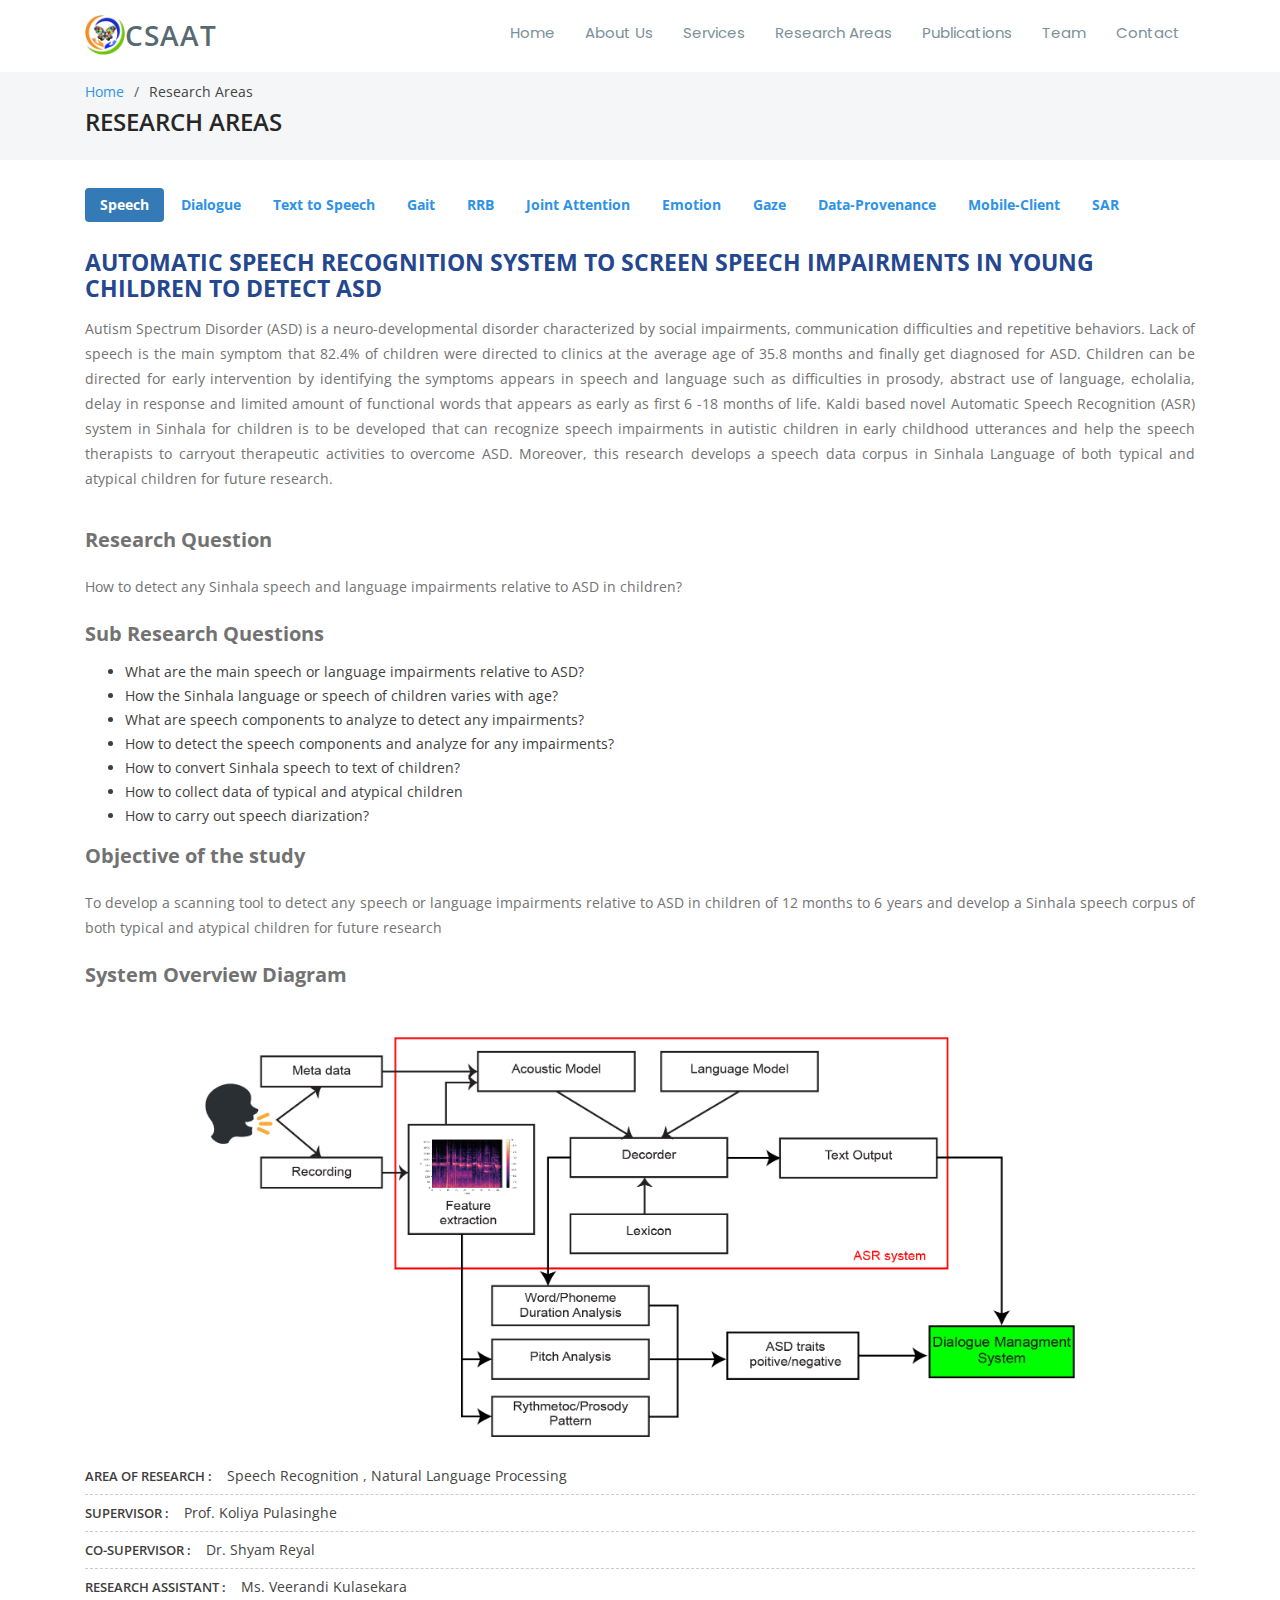
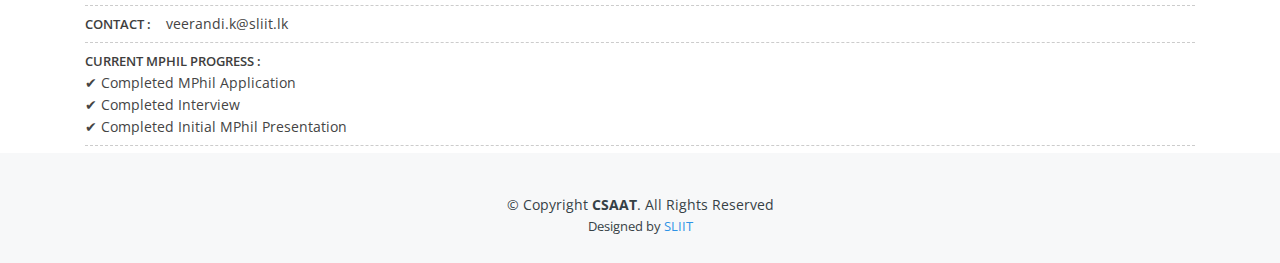
<file: research-areas.html>
<!DOCTYPE html>
<html lang="en">

<head>
  <meta charset="utf-8">
  <meta content="width=device-width, initial-scale=1.0" name="viewport">

  <title>Research Areas</title>
  <meta content="" name="description">
  <meta content="" name="keywords">

  <!-- Favicons -->
  <link href="assets/img/logo32.png" rel="icon">
  <link href="assets/img/logo180.png" rel="icon">

  <!-- Google Fonts -->
  <link
    href="https://fonts.googleapis.com/css?family=Open+Sans:300,300i,400,400i,600,600i,700,700i|Raleway:300,300i,400,400i,500,500i,600,600i,700,700i|Poppins:300,300i,400,400i,500,500i,600,600i,700,700i"
    rel="stylesheet">

  <!-- Vendor CSS Files -->
  <link href="assets/vendor/bootstrap/css/bootstrap.min.css" rel="stylesheet">
  <link href="assets/vendor/icofont/icofont.min.css" rel="stylesheet">
  <link href="assets/vendor/boxicons/css/boxicons.min.css" rel="stylesheet">
  <link href="assets/vendor/venobox/venobox.css" rel="stylesheet">
  <link href="assets/vendor/owl.carousel/assets/owl.carousel.min.css" rel="stylesheet">
  <link href="assets/vendor/aos/aos.css" rel="stylesheet">

  <!--styles -->
  <link href="css/bootstrap.min.css" rel="stylesheet">
  <link href="css/font-awesome.css" rel="stylesheet">
  <link href="js/owl-carousel/owl.carousel.css" rel="stylesheet">
  <link href="js/owl-carousel/owl.theme.css" rel="stylesheet">
  <link href="js/owl-carousel/owl.transitions.css" rel="stylesheet">
  <link href="css/magnific-popup.css" rel="stylesheet">
  <link rel="stylesheet" type="text/css" href="css/animate.css" />
  <link rel="stylesheet" href="css/etlinefont.css">
  <link href="css/style.css" type="text/css" rel="stylesheet" />

  <link rel="stylesheet" href="https://maxcdn.bootstrapcdn.com/bootstrap/3.4.1/css/bootstrap.min.css">
  <script src="https://ajax.googleapis.com/ajax/libs/jquery/3.5.1/jquery.min.js"></script>
  <script src="https://maxcdn.bootstrapcdn.com/bootstrap/3.4.1/js/bootstrap.min.js"></script>

  <!-- Template Main CSS File -->
  <link href="assets/css/style.css" rel="stylesheet">

  <!-- =======================================================
  * Template Name: Scaffold - v2.2.0
  * Template URL: https://bootstrapmade.com/scaffold-bootstrap-metro-style-template/
  * Author: BootstrapMade.com
  * License: https://bootstrapmade.com/license/
  ======================================================== -->

</head>

<body>

  <!-- ======= Header ======= -->
  <header id="header" class="fixed-top">
    <div class="container d-flex">
      <img src="assets/img/logo.png" alt="" align="left" width="40px" height="40px">
      <div class="logo mr-auto">
        <h1 class="text-light"><a href="index.html"><span>CSAAT</span></a></h1>
        <!-- Uncomment below if you prefer to use an image logo -->
      </div>

      <nav class="nav-menu d-none d-lg-block">
        <ul>
          <li><a href="index.html">Home</a></li>
          <li><a href="index.html#about">About Us</a></li>
          <li><a href="index.html#services">Services</a></li>
          <!--<li><a href="objectives.html">Objectives</a></li>-->
          <li><a href="research-areas.html">Research Areas</a></li>
          <li><a href="publications.html">Publications</a></li>
          <li><a href="team.html">Team</a></li>
          <li><a href="index.html#contact">Contact</a></li>

        </ul>
      </nav><!-- .nav-menu -->

    </div>
  </header><!-- End Header -->

  <main id="main">

    <!-- ======= Breadcrumbs ======= -->
    <section id="breadcrumbs" class="breadcrumbs">
      <div class="container">

        <ol>
          <li><a href="index.html">Home</a></li>
          <li>Research Areas</li>
        </ol>
        <h2>Research Areas</h2>

      </div>
    </section><!-- End Breadcrumbs -->


    <!--Start single-work -->

    <div class="container">
      <br><br>
      
     <ul class="nav nav-pills">
        <li class="active"><a data-toggle="pill" href="#menu0"><b>Speech</b></a></li>
        <li><a data-toggle="pill" href="#menu01"><b>Dialogue</b></a></li>
        <li><a data-toggle="pill" href="#menu02"><b>Text to Speech</b></a></li>
        <li><a data-toggle="pill" href="#menu1"><b>Gait</b></a></li>
        <li><a data-toggle="pill" href="#menu2"><b>RRB</b></a></li>
        <li><a data-toggle="pill" href="#menu3"><b>Joint Attention</b></a></li>
        <li><a data-toggle="pill" href="#menu4"><b>Emotion</b></a></li>
        <li><a data-toggle="pill" href="#menu5"><b>Gaze</b></a></li>
        <li><a data-toggle="pill" href="#menu6"><b>Data-Provenance</b></a></li>
        <li><a data-toggle="pill" href="#menu7"><b>Mobile-Client</b></a></li>
        <li><a data-toggle="pill" href="#menu8"><b>SAR</b></a></li>
      </ul><!--
      <ul class="nav nav-pills">
        <li class="nav-item pill-1">
          <a class="nav-link active" data-toggle="pill" href="#menu0"><b>Speech</b></a>
        </li>
        <li><a data-toggle="pill" href="#menu01"><b>Dialogue</b></a></li>
        <li><a data-toggle="pill" href="#menu02"><b>Text to Speech</b></a></li>
        <li><a data-toggle="pill" href="#menu1"><b>Gait</b></a></li>
        <li><a data-toggle="pill" href="#menu2"><b>RRB</b></a></li>
        <li><a data-toggle="pill" href="#menu3"><b>Joint Attention</b></a></li>
        <li><a data-toggle="pill" href="#menu4"><b>Emotion</b></a></li>
        <li><a data-toggle="pill" href="#menu5"><b>Gaze</b></a></li>
        <li><a data-toggle="pill" href="#menu6"><b>Data-Provenance</b></a></li>
        <li><a data-toggle="pill" href="#menu7"><b>Mobile-Client</b></a></li>
        <li><a data-toggle="pill" href="#menu8"><b>SAR</b></a></li>
      </ul>

      <ul class="nav nav-pills">
        <li class="nav-item pill-1">
            <a class="nav-link active" data-toggle="tab" href="#tab1">pill one</a>
        </li>
        <li class="nav-item pill-2">
            <a class="nav-link" data-toggle="tab" href="#tab2">pill two</a>
        </li>
        <li class="nav-item pill-3">
            <a class="nav-link" data-toggle="tab" href="#tab3">pill three</a>
        </li>
    </ul>
  -->

    <!--------------------------------------------------------------------------->
    <!-------------------START OF RESEARCH AREAS CONTENT------------------------->
    <!--------------------------------------------------------------------------->


      <div class="tab-content">

        <!--------------------------------------------------------------------------->
        <!----------------------------- VEERANDI'S CONTENT--------------------------->
        <!--------------------------------------------------------------------------->

        <div id="menu0" class="tab-pane fade in active">
          <br><br>
          <!--h3 class="margin-bottom-15" style="color:#24478f; font-size: 23px; font-weight:bolder;">Speech </h3>
            <p style="text-align:justify">Children with ASD often have challenges in speech and language usage. In CSAAT
              project, it is aimed at programming/training a robot to maintain a dialogue with children with the
              intention of recognizing ASD landmarks in the conversation. Robot’s communication interface has speech
              recognition, dialogue management, and speech synthesis to maintain a back-and-forth conversation with
              children. In this research a Sinhala speech synthesizing algorithm must be developed to complete the
              communication interface. </p-->

          <h3 style="color:#24478f; font-size: 23px; font-weight:bolder;" class="margin-bottom-15">Automatic Speech
            recognition
            system to screen speech impairments in young children to detect ASD</h3>
          <p style="text-align:justify">Autism Spectrum Disorder (ASD) is a neuro-developmental disorder
            characterized by social impairments, communication difficulties and repetitive behaviors. Lack of speech
            is the main symptom that 82.4% of children were directed to clinics at the average age of 35.8 months
            and finally get diagnosed for ASD. Children can be directed for early intervention by identifying the
            symptoms appears in speech and language such as difficulties in prosody, abstract use of language,
            echolalia, delay in response and limited amount of functional words that appears as early as first 6 -18
            months of life. Kaldi based novel Automatic Speech Recognition (ASR) system in Sinhala for children is
            to be developed that can recognize speech impairments in autistic children in early childhood utterances
            and help the speech therapists to carryout therapeutic activities to overcome ASD. Moreover, this
            research develops a speech data corpus in Sinhala Language of both typical and atypical children for
            future research.</p><br>
          <p style="text-align:justify;font-weight:bolder;font-size: 20px;">Research Question</p>
          <p style="text-align:justify">How to detect any Sinhala speech and language impairments relative to ASD in
            children?</p>
          <p style="text-align:justify;font-weight:bolder;font-size: 20px; margin-bottom:5px">Sub Research Questions
          </p><br>
          <ul style="color:#3e3e3e; margin-bottom: 10px">
            <li style="margin-bottom: 10px">What are the main speech or language impairments relative to ASD? </li>
            <li style="margin-bottom: 10px">How the Sinhala language or speech of children varies with age?</li>
            <li style="margin-bottom: 10px">What are speech components to analyze to detect any impairments?</li>
            <li style="margin-bottom: 10px">How to detect the speech components and analyze for any impairments?</li>
            <li style="margin-bottom: 10px">How to convert Sinhala speech to text of children?</li>
            <li style="margin-bottom: 10px">How to collect data of typical and atypical children</li>
            <li style="margin-bottom: 10px">How to carry out speech diarization?</li>
          </ul>
          <p style="text-align:justify;font-weight:bolder;font-size: 20px;margin-top:20px">Objective of the study
          </p>
          <p style="text-align:justify">To develop a scanning tool to detect any speech or language impairments
            relative to ASD in children of 12 months to 6 years and develop a Sinhala speech corpus of both typical
            and atypical children for future research</p>
          <p style="text-align:justify;font-weight:bolder;font-size: 20px;"> System Overview Diagram</p>
          <br><br>
          <img style="height:400px; margin: auto; display: block " src="images/speech_rec_sys_diagram.png"
            class="img-fluid" alt="" />
          <br><br>
          <ul class="work-detail-list">
            <li style="font-size: 14px"><span>Area of research :</span>Speech Recognition , Natural Language
              Processing</li>
            <li style="font-size: 14px"><span>Supervisor :</span>Prof. Koliya Pulasinghe</li>
            <li style="font-size: 14px"><span>Co-supervisor :</span>Dr. Shyam Reyal</li>
            <li style="font-size: 14px"><span>Research Assistant :</span>Ms. Veerandi Kulasekara </li>
            <li style="font-size: 14px"><span>Contact :</span>veerandi.k@sliit.lk</li>

            <!------------------- UPDATE YOUR MPHIL PROGRESS HERE-------------------->
            <li style="font-size: 14px"><span>Current MPhil Progress :</span><br>
              ✔ Completed MPhil Application <br>
              ✔ Completed Interview <br>
              ✔ Completed Initial MPhil Presentation <br>
            </li>
            <!------------------------------------------------------------------------>
          </ul>
        </div>

        <!--------------------------------------------------------------------------->
        <!-------------------- DIALOGUE MANAGEMENT CONTENT--------------------------->
        <!--------------------------------------------------------------------------->

        <div id="menu01" class="tab-pane fade">
          <br><br>
          <div class="dialog-research-section"></div>
          <h3 style="color:#24478f; font-size: 23px; font-weight:bolder;" class="margin-bottom-15">Dialogue Management
          </h3>
          <p style="text-align:justify">According to recent statistics, one among 95 kids in Sri Lanka is diagnosed
            with Autism Spectrum Disorder (ASD),
            a neuro-developmental disorder. In Sri Lanka, they are identified at average of 35.6 months of age where
            symptoms can be diagnosed as early as 6 months. Early diagnosis and clinical intervention improve them
            to coexist with typical students when they enter schools. ASD consists of pool of social interaction
            impairments
            including speech and language impairments such as echolalia, poor reciprocity in conversations,
            self-talk, delay
            in response, respond in a few words or no talk at all. A Novel Sinhala Dialogue Management System based
            on
            RASA framework is proposed to engage with atypical kids to instigate above hallmarks in language
            impairments
            to assess the level of impairment and conduct therapeutic conversations to help recovery. Culturally
            inherited
            role-plays and conversational games will be used to sustain interest and engagement of the kids.</p><br>
          <ul class="work-detail-list">
            <li style="font-size: 14px"><span>Area of research :</span>Sinhala Speech Analysis, Dialogue Management,
              Natural Language Processing</li>
            <li style="font-size: 14px"><span>Supervisor :</span>Prof. Koliya Pulasinghe</li>
            <li style="font-size: 14px"><span>Co-supervisor :</span>Dr. Shyam Reyal</li>
            <li style="font-size: 14px"><span>Research Assistant :</span> </li>
            <li style="font-size: 14px"><span>Contact :</span></li>

            <!------------------- UPDATE YOUR MPHIL PROGRESS HERE-------------------->
            <!--
            <li style="font-size: 14px"><span>Current MPhil Progress :</span><br>
              ✔ Completed MPhil Application <br>
              ✔ Completed Interview <br>
              ✔ Completed Initial MPhil Presentation <br>
            </li>
            -->
            <!----------------------------------------------------------------------->
          </ul>

          <!-- Adding a picture under  's Research description, 
              change src with correct location, and remove the comment tags. -->


          <!--
            <br><br>
            <img
            style="height:400px; margin: auto; display: block "
            src="images/speech_rec_sys_diagram.png"
            class="img-fluid"
            alt=""
            />
            -->
        </div>

        <!--------------------------------------------------------------------------->
        <!----------------------------  - MANURI'S CONTENT--------------------------->
        <!--------------------------------------------------------------------------->

        <div id="menu02" class="tab-pane fade">
          <br><br>
          <div id="text2speech-research-section"></div>
          <h3 style="color:#24478f; font-size: 23px; font-weight:bolder;" class="margin-bottom-15">Sinhalese Text to
            Speech with
            Culturally Sensitive Semantic Information to stimulate ASD traits in Children</h3>
          <div class="content text2speech-research-section" style="max-height: 1601px"></div>
          <p style="text-align:justify">Autism Spectrum Disorder (ASD) is a neurodevelopment disorder which presents
            a spectrum of symptoms affecting the social interactions of an individual. The challenges faced in
            non-verbal communication and the delays and regression in speech associated with the language
            development of children present the need for an early screening and diagnosis for autistic children,
            allowing them to lead a normal life, with minimal hindrance as a result of their symptoms. The lack of
            diagnostic and screening processes for Autism in Sri Lanka hinders individuals from receiving the
            necessary health care to lead a normal life. This study aims to develop a system to translate Sinhalese
            child directed text to an audio output, with the incorporation of prosodic features to grasp childrens’
            attention. The proposed Text-To-Speech system is the first ever attempt in the development of a speech
            screening tool for children as early as 6 months of age. The analysis in Sinhala language further
            highlights the novelty of this research. The proposed system could be used as a communication interface
            in the attempt of maintaining a smooth back-and-forth conversation between child and robot, to assist in
            the screening of autistic traits in children.</p><br>

          <p style="text-align:justify;font-weight:bolder;font-size: 20px;">Research Question</p>
              <p style="text-align:justify">How can a Sinhalese child directed text be translated into a computer-generated speech?</p>
              <p style="text-align:justify;font-weight:bolder;font-size: 20px; margin-bottom:5px">Sub Research Questions
              </p><br>
              <ul style="color:#3e3e3e; margin-bottom: 10px">
                <li style="margin-bottom: 10px">How to include culturally sensitive semantic information within the TTS system? </li>
                <li style="margin-bottom: 10px">How the Sinhala language or speech of children varies with age?</li>
                <li style="margin-bottom: 10px">How to incorporate prosodic features to grasp children’s attention?</li>
                <li style="margin-bottom: 10px">How to assist in screening of autistic traits in children?</li>
              </ul>
              </p><br>

          <p style="text-align:justify;font-weight:bolder;font-size: 20px; margin-bottom:5px"> Objectives </p>
          <ul style="color:#3e3e3e; margin-bottom: 15px">
            <li style="margin-bottom: 9px"> Add support for Sinhala language under the MARY environment </li>
            <li style="margin-bottom: 9px"> Develop Sinhalese modules and build a new Sinhalese voice for the Mary
              TTS system</li>
            <li style="margin-bottom: 9px"> Extensively pre-process the system to synthesize a more natural-sounding
              intelligible voice</li>
            <li style="margin-bottom: 18px"> Fine-tune TTS system by adjusting features of voice for communication
              with children, by grasping attention and motivating a child to speak in the hope of stimulating
              autistic traits through the synthesized voice</li>
          </ul>
          <br><br>

          <p style="text-align:justify;font-weight:bolder;font-size: 20px;">System Overview Diagram</p>
          <br><br>
          <img style="height:600px; margin: auto; display: block " src="images/mindmap_tts.png"
            class="img-fluid" alt="" />
          <br><br>

          <ul class="work-detail-list">
            <li style="font-size: 14px"><span>Area of research :</span>Computer Vision, Machine Learning, Natural
              Language Processing, Speech Synthesis, Text-To-Speech</li>
            <li style="font-size: 14px"><span>Supervisor :</span>Prof. Koliya Pulasinghe</li>
            <li style="font-size: 14px"><span>Co-supervisor :</span>Dr. Shyam Reyal</li>
            <li style="font-size: 14px"><span>Research Assistant :</span>Ms. Manuri Senarathna</li>
            <li style="font-size: 14px"><span>Contact :</span>manuri.s@sliit.lk.com</li>

            <!------------------- UPDATE YOUR MPHIL PROGRESS HERE-------------------->
            <li style="font-size: 14px"><span>Current MPhil Progress :</span><br>
              ✔ Completed MPhil Application <br>
              ✔ Completed Interview <br>
            </li>
            <!----------------------------------------------------------------------->
          </ul>


          <!-- Adding a picture under Manuri 's Research description, 
              change src with correct location, and remove the comment tags. -->

          <!--

            <img
            style="height:400px; margin: auto; display: block "
            src="images/speech_rec_sys_diagram.png"
            class="img-fluid"
            alt=""
            />

            -->

        </div>


        <!--------------------------------------------------------------------------->
        <!-------------------------------- GAGAN'S CONTENT--------------------------->
        <!--------------------------------------------------------------------------->

        <div id="menu1" class="tab-pane fade">
          <br><br>
          <h3 style="color:#24478f; font-size: 23px; font-weight:bolder;" class="margin-bottom-15">computer vision
            based gait and gesture analysis </h3>
          <p style="text-align:justify">A variety of movement disturbances including atypical gait, upper limb
            movements and postural control are also important as early signs of autism. Atypical gait is defined as an
            unusual style of walking from the normal pattern of walking and researchers have tried many different
            variables to test the abnormal gait patterns of children with ASD. Most studies have either used basic
            gait measurements, kinematic, kinetic or a combination of these. A limited research has been conducted on
            the link between infant motor skills and autism and much of the literature tend to provide a qualitative
            description of gait and motion based on the observation of clinicians. Thus, it is imperative to quantify
            these descriptions with measuring tools real time, specially starting as early as 6 months of age.
            Therefore, automated tools for quantitative gait and motion analysis have become vital for assessing
            pathologies manifested by atypical motor behaviors. This research is to analyze the gesture and gait
            patterns of children with Autism. </p>

          <ul class="work-detail-list">
            <li style="font-size: 14px"><span>Area of research :</span>Deep learning , Computer Vision , Digital
              signal processing , robotics , gait and gesture pattern recognition </li>
            <li style="font-size: 14px"><span>Supervisor :</span>Prof. Chandimal Jayawardene (primary), Dr. Pradeepa
              Samarasinghe, Dr. Lasantha Senevirathne</li>
            <li style="font-size: 14px"><span>External Supervisor :</span> Dr. Pratheepan Yogarajah </li>
            <li style="font-size: 14px"><span>Research Assistant :</span>Mr. Gagan hashentha silva</li>
            <li style="font-size: 14px"><span>Contact :</span>gagan.s@sliit.lk</li>

            <!------------------- UPDATE YOUR MPHIL PROGRESS HERE-------------------->
            <!--
            <li style="font-size: 14px"><span>Current MPhil Progress :</span><br>
              ✔ Completed MPhil Application <br>
              ✔ Completed Interview <br>
              ✔ Completed Initial MPhil Presentation <br>
            </li>
            -->
            <!----------------------------------------------------------------------->
          </ul>

          <!-- Adding a picture under Gagan 's Research description, 
              change src with correct location, and remove the comment tags. -->


          <!--
            <br><br>
            <img
            style="height:400px; margin: auto; display: block "
            src="images/speech_rec_sys_diagram.png"
            class="img-fluid"
            alt=""
            />
            -->
        </div>

        <!--------------------------------------------------------------------------->
        <!-------------------------------- NADUN'S CONTENT--------------------------->
        <!--------------------------------------------------------------------------->

        <div id="menu8" class="tab-pane fade">
          <br><br>
          <h3 style="color:#24478f; font-size: 23px; font-weight:bolder;" class="margin-bottom-15">SOCIALLY ASSISTIVE
            ROBOT AS AN EARLY ASD DIAGNOSIS AGENT</h3>
          <p style="text-align:justify">About 1 in every 160 children globally has autism spectrum disorder (ASD). ASD
            is a developmental disability, which is characterized by social, emotional, and communication challenges.
            Recent advancements in the research domain of socially-assistive robots have shown a promising direction
            to use robots to help children with ASD. A socially-assistive robot can be built with capabilities such as
            games to engage children, collect data and to identify the risk of developing ASD; thus, enabling early
            interventions to improve their conditions. Further, recent research has shown that socially-assistive
            robots can be successfully used for enhancing social skills of children with ASD as well. In this
            particular MPhil project an already available programmable robot will be developed as a social-assistive
            robot to perform the above mentioned functions. The primary focus will be on early detection of ASD
            related behavior, although the same robot may be extended as a therapeutic agent as well.</p>

	<p style="text-align:justify;font-weight:bolder;font-size: 20px;">Research Question</p>
              <p style="text-align:justify">How to develop an early screening protocol to facilitate in identifying autism in children from rural areas?</p>
              <p style="text-align:justify;font-weight:bolder;font-size: 20px; margin-bottom:5px">Sub Research Questions
              </p><br>
              <ul style="color:#3e3e3e; margin-bottom: 10px">
                <li style="margin-bottom: 10px">How to develop the robot-based activities for the screening protocol?</li>
                <li style="margin-bottom: 10px">What criteria should be considered in developing the activities to trigger the relevant ASD traits for observation?</li>
                <li style="margin-bottom: 10px">How can the robot decide on which activities will be suitable, according to the subject's behaviour?</li>
                <li style="margin-bottom: 10px">How to assist in final screening of autistic traits in children?</li>
              </ul>
              </p><br>

          <p style="text-align:justify;font-weight:bolder;font-size: 20px; margin-bottom:5px"> Objectives </p>
          <ul style="color:#3e3e3e; margin-bottom: 15px">
            <li style="margin-bottom: 9px"> Devlop a reinforment-learning dynamic activity selection system for an efficient robot-based ASD diagnosis protocol</li>
            <li style="margin-bottom: 9px"> Develop robot-based diagnosis activities to be performed with the subject according to the ADOS standards to trigger the relevant ASD traits from the subject for observation.</li>
            <li style="margin-bottom: 9px"> Conduct ethical trials with ASD subjects to develop the optimal robot-based diagnosis protocol</li>
          </ul>
          <br><br>

          <p style="text-align:justify;font-weight:bolder;font-size: 20px;">System Overview Diagram</p>
          <br><br>
          <img style="height:600px; margin: auto; display: block " src="images/Methodology Nadun.png"
            class="img-fluid" alt="" />
          <br><br>

	<p style="text-align:justify;font-weight:bolder;font-size: 20px;">NAO V6 Humanoid Robot</p>
          <br><br>
          <img style="height:600px; margin: auto; display: block " src="images/nao.png"
            class="img-fluid" alt="" />
          <br><br>

          <ul class="work-detail-list">
            <li style="font-size: 14px"><span>Area of research :</span>Robotics, Machine Learning</li>
            <li style="font-size: 14px"><span>Supervisor :</span>Prof. Koliya Pulasinghe (primary), Prof. Chandimal
              Jayawardena</li>
            <li style="font-size: 14px"><span>External Supervisor :</span></li>
            <li style="font-size: 14px"><span>Research Assistant :</span>Mr. Nadun Ranasinghe</li>
            <li style="font-size: 14px"><span>Contact :</span>nadun.r@sliit.lk</li>

            <!------------------- UPDATE YOUR MPHIL PROGRESS HERE-------------------->
            <li style="font-size: 14px"><span>Current MPhil Progress :</span><br>
              ✔ Completed MPhil Application <br>
              ✔ Completed Interview <br>
              ✔ Completed Initial MPhil Presentation <br>
            </li>
            <!----------------------------------------------------------------------->
          </ul>

          <!-- Adding a picture under Nadun 's Research description, 
              change src with correct location, and remove the comment tags. -->


          <!--
            <br><br>
            <img
            style="height:400px; margin: auto; display: block "
            src="images/speech_rec_sys_diagram.png"
            class="img-fluid"
            alt=""
            />
            -->
        </div>


        <!--------------------------------------------------------------------------->
        <!----------------------------- NUSHARA'S CONTENT--------------------------->
        <!--------------------------------------------------------------------------->

        <div id="menu2" class="tab-pane fade">
          <br><br>
          <h3 style="color:#24478f; font-size: 23px; font-weight:bolder;" class="margin-bottom-15">Detecting
            Restricted and Repetitive Behaviors </h3>
          <p style="text-align:justify">Once a subject carries out a single action or sticks into a specific sequence actions
		  (Routine type of behaviors) for longer time periods it is known as Restricted and Repetitive Behaviors.According to
		  key diagnosis journals related to psychological disorders such as Diagnostic and Statistical Manual (DSM),and
		  Classification of Mental and Behavioral Disorders (ICD) globally used by many psychiatrics has stated that
		  Restricted and Repetitive Behaviors (RRB’s) are one of the key features of Autism when diagnosing a child with Autism. 
		  The benifits of developing a screening tool to early detect RRB’s are Early detection helps to start early interventions
		  to cure autism, Helps to overcome the scarcity of expertise through the automated screening and focusing their service
		  for critical cases, Enables to reach the community who are not aware of autistic symptoms due to varying cultural beliefs, 
		  and Helps to achieve the goal of Screen Early, Screen All, and Screen Often.</p>
          <p style="text-align:justify;font-weight:bolder;font-size: 20px;">Research Objectives</p>

          <ul style="color:#3e3e3e; margin-bottom: 7px">
            <li style="margin-bottom: 7px">Developing a model to analyze and recognize actions of children.</li>
            <li style="margin-bottom: 7px">Developing a model to detect which actions were repetitive and which were not.</li>
            <li style="margin-bottom: 7px">Developing a model to analyze each repetitive action or multiple repetitive actions
			conducted by a child with autism.</li>
            <li style="margin-bottom: 7px">Identifying special features such as number of repetitions, duration of each repetition,
			periodic analysis of the repetitions, aperiodic analysis of the repetitions, unique repetitive actions, motor movement 
			pattern analysis during the repetition through the developed model.</li>
            <li style="margin-bottom: 7px">Comparing the differences and commonness of repetitive actions conducted by normal children and 
			children with autism.</li>
            <li style="margin-bottom: 7px">Comparing differences of the repetitive actions conducted by children with autism in different
			age groups.</li>
            <li style="margin-bottom: 7px">Conducting a comparison how cultural variations effects restricted, and repetitive behaviors conducted
			by children with autism. </li>            
			</p>

          </ul>
		  
          <p style="text-align:justify;font-weight:bolder;font-size: 20px;">System Overview Diagram</p>
          <br><br>
          <img style="height:600px; margin: auto; display: block " src="images/RRB_Overview_diagram.PNG"
            class="img-fluid" alt="" />
          <br><br>

          <ul class="work-detail-list">
            <li style="font-size: 14px"><span>Area of research :</span>Computer Vision, Deep Learning, Signal
              Processsing</li>
            <li style="font-size: 14px"><span>Supervisor :</span>Dr. Pradeepa Samarasinghe (primary), Dr. Lasantha
              Senevirathne</li>
            <li style="font-size: 14px"><span>External Supervisor :</span>Michela Papandrea, Prof. Alessandro Puiatti,
              Dr. Dulangi Dahanayake, Dr. Swarna Wijethunga</li>
            <li style="font-size: 14px"><span>Research Assistant :</span>Mr. Nushara Wedasinghe</li>
            <li style="font-size: 14px"><span>Contact :</span>nushara.w@sliit.lk</li>

            <!------------------- UPDATE YOUR MPHIL PROGRESS HERE-------------------->
            <li style="font-size: 14px"><span>Current MPhil Progress :</span><br>
              ✔ Completed MPhil Application <br>
              ✔ Completed Interview <br>
              ✔ Completed Initial MPhil Presentation <br>
            </li>
            <!----------------------------------------------------------------------->
          </ul>
        </div>

        <!--------------------------------------------------------------------------->
        <!----------------------------- MADHUKA'S CONTENT---------------------------->
        <!--------------------------------------------------------------------------->
		<div id="menu4" class="tab-pane fade">
          <br><br>
          <h3 style="color:#24478f; font-size: 23px; font-weight:bolder;" class="margin-bottom-15">Facial emotion
            analysis of autistic children</h3>
          <p style="text-align:justify">It has been found that there are significant differences in social interaction
            of children with ASD. Emotion expression and emotion recognition play key roles in social interaction.
            Children with Autism has shown poor emotion expression as well as recognition of others’ emotions. This
            research is aimed at developing an automated tool to identify the deficits in both emotion expression and
            recognition of children with Autism. The automated analysis of smile, imitation of facial expressions,
            responsiveness would signal an early indication of autistic symptoms.</p>
          <p style="text-align:justify;font-weight:bolder;font-size: 20px;">Research Question</p>
			<p style="text-align:justify">How to detect facial emotion expressions in ASD children?</p>
          <p style="text-align:justify;font-weight:bolder;font-size: 20px; margin-bottom:5px">Sub Research Questions
          </p><br>
          <ul style="color:#3e3e3e; margin-bottom: 7px">
            <li style="margin-bottom: 7px">How to develop a novel algorithm to predict facial emotion expressions in ASD children?</li>
            <li style="margin-bottom: 7px">How to develop an ensemble based model to predict facial emotion expressions?</li>
            <li style="margin-bottom: 7px">What are the different techiques used to predict facial emotion expressions?</li>
            <li style="margin-bottom: 7px">Can existing algorithms optimzed using optimizing techniques? </li>
            <li style="margin-bottom: 7px">How to overcome illumination and pose variences when detecting facial expressions?</li>
            <li style="margin-bottom: 7px">How facial emotion expressions are going to be varied with age?</li>
            <li style="margin-bottom: 7px">How to collect data from typical and  atypical children?</li>
          </ul>
          <p style="text-align:justify;font-weight:bolder;font-size: 20px;margin-top:16px">Objective of the study</p>
          <p style="text-align:justify">To develop a novel scanning tool to detect facial emotion expressions in ASD children and identify how facial emotions are going to be changed with children's age.</p>

          <p style="text-align:justify;font-weight:bolder;font-size: 20px;"> Project Mindmap</p>

          <br><br>
          <img style="height:500px; margin: auto; display: block " src="images/Capture.PNG" class="img-fluid" alt="" />
          <ul class="work-detail-list">
            <li style="font-size: 14px"><span>Area of research :</span>Computer Vision, Deep Learning</li>
            <li style="font-size: 14px"><span>Supervisor :</span>Dr. Pradeepa Samarasinghe (primary), Dr. Anuradha
              Karunasena</li>
            <li style="font-size: 14px"><span>External Supervisor :</span></li>
            <li style="font-size: 14px"><span>Research Assistant :</span>Ms. Madhuka Nadeeshani </li>
            <li style="font-size: 14px"><span>Contact :</span>madhuka.n@sliit.lk</li>
            </ul></div>
        <!--------------------------------------------------------------------------->
        <!---------------------------- VIDUSHANI'S CONTENT--------------------------->
        <!--------------------------------------------------------------------------->

        <div id="menu5" class="tab-pane fade">
          <br><br>
          <h3 style="color:#24478f; font-size: 23px; font-weight:bolder;" class="margin-bottom-15">Gaze and Attention
            Analysis for the early detection of Autism Spectrum Disorder (ASD)</h3>
          <p style="text-align:justify">Children with ASD have shown variant behaviors in eye contact, disengagement
            of visual attention, visual tracking and social interest and affect in comparison to typically developing
            (TD) children. These social cues that we measure, gaze and attention in particular, can be recorded in
            greater detail and at an early age which would give more opportunities for diagnosis of ASD and early
            intervention. Though there has been few research studies in developed countries using gaze patterns for
            autistic screening, the devices and technologies they have used are not affordable in Sri Lanka. This
            research area attempts to find affordable techniques for evaluating gaze and attention of children with
            Autism. </p>
            <p style="text-align:justify;font-weight:bolder;font-size: 20px;">Research Question</p>
            <p style="text-align:justify">How to detect atypical traits of gaze and attention in children with ASD ?</p>
            <p style="text-align:justify;font-weight:bolder;font-size: 20px; margin-bottom:5px">Sub Research Questions
            </p><br>
            <ul style="color:#3e3e3e; margin-bottom: 10px">
              <li style="margin-bottom: 10px">How to develop a head pose estimation model targeted for children ? </li>
              <li style="margin-bottom: 10px">How can the atypcial traits of gaze and attention in autistic children be triggered ?</li>
              <li style="margin-bottom: 10px">How to analyse the gaze and head pose within a specific task for autistic chilren?</li>
              <li style="margin-bottom: 10px">How to derive an ensemble model to result in an overall prediction based on multiple tasks ?</li>
            </ul><br>

          <p style="text-align:justify;font-weight:bolder;font-size: 20px;">Objectives of the study</p>

          <ul style="color:#3e3e3e; margin-bottom: 7px">
            <li style="margin-bottom: 7px">Development of an algorithm optimized for the reliable estimation of head
              pose of children in a video. </li>
            <li style="margin-bottom: 7px">Development of a model to accurately identify the direction of gaze in
              children, incorporating head pose and eye gaze estimation.</li>
            <li style="margin-bottom: 7px">A comprehensive analysis of gaze and attention for individual tasks which
              trigger atypical traits of in autistic children.</li>
            <li style="margin-bottom: 7px">Development of an ensemble model to screen children for ASD based on their
              patterns of gaze and attention.</li>
            </p>

          </ul>

          <p style="text-align:justify;font-weight:bolder;font-size: 20px;"> Project Mindmap</p>
          <!-- Adding a picture under Vidushani 's Research description, 
              change src with correct location, and remove the comment tags. -->
          <br><br>
          <img style="height:500px; margin: auto; display: block " src="images/MPhil plan Vidushani.png"
            class="img-fluid" alt="" />

          <ul class="work-detail-list">
            <li style="font-size: 14px"><span>Area of research :</span>Computer Vision, Deep Learning</li>
            <li style="font-size: 14px"><span>Supervisor :</span>Dr. Pradeepa Samarasinghe (Primary), Dr. Anuradha
              Karunasena</li>
            <li style="font-size: 14px"><span>External Supervisor :</span>Dr. Bryan Gardiner (Affiliation : Ulster
              University, UK), Dr. Pratheepan Yogarajah (Affiliation : Ulster University, UK)</li>
            <li style="font-size: 14px"><span>Research Assistant :</span>Ms. Vidushani Dhanawansa </li>
            <li style="font-size: 14px"><span>Contact :</span>vidushani.d@sliit.lk</li>

            <!------------------- UPDATE YOUR MPHIL PROGRESS HERE-------------------->
            <li style="font-size: 14px"><span>Current MPhil Progress :</span><br>
              ✔ Completed MPhil Application <br>
              ✔ Completed Interview <br>
              <!-- ✔ Completed Initial MPhil Presentation <br> -->
            </li>
            <!----------------------------------------------------------------------->
          </ul>
        </div>

        <!--------------------------------------------------------------------------->
        <!--------------Preserving Scientific Data CONTENT--------------------------->
        <!--------------------------------------------------------------------------->

        <div id="menu6" class="tab-pane fade">
          <br><br>
          <h3 style="color:#24478f; font-size: 23px; font-weight:bolder;" class="margin-bottom-15">Provenance
            Preserving Scientific Data Store for Research Data</h3>
          <p style="text-align:justify">The CSAAT project aims to early-detect Autism in young children using
            anomalies in emotion, gaze, movement, and speech by application of machine learning / deep learning
            techniques. This requires collection and storage of large volumes of video, speech and image data, along
            with corresponding meta-data. Meta-data could be automatically extracted features from the data, or
            annotations made by researchers. Further, it is required to perform custom queries to retrieve certain
            subsets of this data on-demand, using the above meta-data as search parameters. This section addresses the
            research questions such as what meta-data could (and should) be extracted from the source data, how best
            to design the interface to make annotations, and how the meta-data could be stored and indexed.</p>

          <ul class="work-detail-list">
            <li style="font-size: 14px"><span>Area of research :</span>Computer Vision, Deep Learning</li>
            <li style="font-size: 14px"><span>Supervisor :</span>Dr. Shyam Reyal (primary), Dr. Pradeepa Samarasinghe,
              Dr. Anuradha Karunasena</li>
            <li style="font-size: 14px"><span>Research Assistant :</span> </li>
            <li style="font-size: 14px"><span>Contact :</span></li>

            <!------------------- UPDATE YOUR MPHIL PROGRESS HERE-------------------->
            <!--
            <li style="font-size: 14px"><span>Current MPhil Progress :</span><br>
              ✔ Completed MPhil Application <br>
              ✔ Completed Interview <br>
              ✔ Completed Initial MPhil Presentation <br>
            </li>
            -->
            <!----------------------------------------------------------------------->
          </ul>

          <!-- Adding a picture under  's Research description, 
              change src with correct location, and remove the comment tags. -->


          <!--
            <br><br>
            <img
            style="height:400px; margin: auto; display: block "
            src="images/speech_rec_sys_diagram.png"
            class="img-fluid"
            alt=""
            />
            -->
        </div>

        <!--------------------------------------------------------------------------->
        <!-------------------------------- ASIRI'S CONTENT--------------------------->
        <!--------------------------------------------------------------------------->

        <div id="menu7" class="tab-pane fade">
          <br><br>
          <h3 style="color:#24478f; font-size: 23px; font-weight:bolder;" class="margin-bottom-15">Federated Learning
            Models for Distributed Mobile Computing</h3>
          <p style="text-align:justify">The CSAAT project aims to early-detect Autism in young children using
            anomalies in emotion, gaze, movement, and speech by application of machine learning / deep learning
            techniques. The major objective of this study is to build a mobile app capable of handling various machine
            learning algorithms optimised for the mobile environment in the most suitable way according to the
            available resources of the device and network capabilities. The ultimate goal of this section is to
            implement a mobile-app for the general public which concerned parties (parents, carers, etc.) that can be
            used to upload a video, voice-clip, or image of a child onto the the mobile app for preliminary screening
            for Autism in multiple ways powered by AI based recognition systems implemented by the CSAAT project team.
            This section focuses on the mobile application endpoint of the CSAAT project.</p>
          <p style="text-align:justify;font-weight:bolder;font-size: 20px;">Research Questions</p>
          <p style="text-align:justify">Given the usage of a model and a specific edge device can it be deployed on
            edge device itself or will it has to be deployed on a cloud service in order to get the expcected
            prediction or output?</p>
          <p style="text-align:justify;font-weight:bolder;font-size: 16px; margin-bottom:5px">Sub Research Questions
          </p>
          <ul style="color:#3e3e3e; margin-bottom: 7px">
            <li style="margin-bottom: 7px">How benchmarking works and what are the parameters tested by benchmark
              tests?</li>
            <li style="margin-bottom: 7px">What is indicated by the result of a benchmarks test regarding capability
              of mobile ?</li>
            <li style="margin-bottom: 7px">How the benchmarks tests can be compared with each other?</li>
            <li style="margin-bottom: 7px">How to use benchmarking in order to decide if a particular model can be
              deployed on a mobile or not? </li>
            <li style="margin-bottom: 7px">Can an existing neural network be optimized using optimizing techniques and
              convert to a mobile friendly architecture?</li>
            <li style="margin-bottom: 7px">Given the use case of a neural network what is the best way to optimize it
              for the mobile environment?</li>
            <li style="margin-bottom: 7px">What are the available cloud services to deploy machine learning models and
              what are their capabilities, limitations, pros and cons?</li>
            <li style="margin-bottom: 7px">What is the best way to run deep learning model predictions in mobile app?
            </li>
          </ul>
          <p style="text-align:justify;font-weight:bolder;font-size: 20px;margin-top:20px">Objective of the study</p>
          <p style="text-align:justify">The major objective of this study is to build a mobile app capable of handling
            various machine learning algorithms optimized for the mobile environment in the best way according to the
            available resources of the device and network capabilities. </p>
          <p style="text-align:justify;font-weight:bolder;font-size: 20px;">Project Mindmap</p>
          <br><br>
          <img style="height:700px; margin: auto; display: block " src="images/federated_mindmap.png" class="img-fluid"
            alt="" />
          <br><br>
          <ul class="work-detail-list">
            <li style="font-size: 14px"><span>Area of research :</span>Network Optimization and Acceleration, Mobile
              Computing, Distributed Computing, Machine Learning, Federated Learning</li>
            <li style="font-size: 14px"><span>Supervisor :</span>Dr. Nuwan Kodagoda (primary), Dr. Dharshana
              Kasthurirathna, Dr. Shyam Reyal, Dr. Pradeepa Samarasinghe</li>
            <li style="font-size: 14px"><span>Research Assistant :</span>Mr. Asiri Gawesha Lindamulage </li>
            <li style="font-size: 14px"><span>Contact :</span>asiri.l@sliit.lk</li>

            <!------------------- UPDATE YOUR MPHIL PROGRESS HERE-------------------->
            <!--
            <li style="font-size: 14px"><span>Current MPhil Progress :</span><br>
              ✔ Completed MPhil Application <br>
              ✔ Completed Interview <br>
              ✔ Completed Initial MPhil Presentation <br>
            </li>
            -->
            <!----------------------------------------------------------------------->
          </ul>
        </div>

        <!--------------------------------------------------------------------------->
        <!-------------------------------- SANKA'S CONTENT--------------------------->
        <!--------------------------------------------------------------------------->

        <div id="menu3" class="tab-pane fade">
          <br><br>
          <h3 style="color:#24478f; font-size: 23px; font-weight:bolder;" class="margin-bottom-15">Joint Attention
            Analysis</h3>
          <p style="text-align:justify">The main analysis on the CSAAT project involves videos of children for early
            detection of the
            autism spectrum disorder (ASD). Often, monitoring and quantifying the ability of children to interact with
            parents and professional therapists is essential in identifying any potential issues in their development
            growth. In this research, we plan to analyse the interactions between child and mother/examiner. This
            involves the use of image pre-processing techniques along with deep learning techniques such as graph neural
            networks to analyse the behaviours of the child as well as his/her interaction with others. The outcomes of
            this research may be useful in early identification and continuous monitoring of development goals and
            social interaction expectations of children.</p>
         <p style="text-align:justify;font-weight:bolder;font-size: 20px;">Research Question</p>
            <p style="text-align:justify">How to detect and estimate joint attention of children using video data of their interactions with adults ?</p>
            <p style="text-align:justify;font-weight:bolder;font-size: 20px; margin-bottom:5px">Sub Research Questions
            </p><br>
            <ul style="color:#3e3e3e; margin-bottom: 10px">
              <li style="margin-bottom: 10px">How to develop an action recognition model using GNN that can be used to detect child actions? </li>
              <li style="margin-bottom: 10px">What are the possible approches to develop human-human interaction detection models ?</li>
              <li style="margin-bottom: 10px">How to extract and improve human skeleton data using RGB images? </li>
              <li style="margin-bottom: 10px">How to develop a GNN based child-adult interaction recognition model for detecting and estimating joint attention of the child ?</li>
            </ul><br>
        <p style="text-align:justify;font-weight:bolder;font-size: 20px;">Objectives of the study</p>
          <ul style="color:#3e3e3e; margin-bottom: 7px">
            <li style="margin-bottom: 10px">Doing a comprehensive literature review of human - human interaction
              recognitions systems curently developed with an emphasise on deep learning methods. </li>
            <li style="margin-bottom: 10px">Analysing available child action/behavior datasets and looking into the
              possiblity of developing a dataset.</li>
            <li style="margin-bottom: 10px">Developing a robust action recognition graph neural network (GNN) based model
              for detecting child actions/behaviors.</li>
            <li style="margin-bottom: 10px">Doing a comprehensive literature review of graph neural network achitectures
              which can be utilized in this research.</li>
            <li style="margin-bottom: 10px">Developing a GNN based adult-child interaction recognition model in order to
              assess joint attention of a child.</li>
            </p>
          </ul>
          <br><br>
          <img style="height:600px; margin: auto; display: block " src="images/mind-map-sanka.jpg"
            class="img-fluid" alt="" />
          <ul class="work-detail-list">
            <li style="font-size: 14px"><span>Area of research :</span>Deep Learning, Computer Vision</li>
            <li style="font-size: 14px"><span>Supervisor :</span>Dr. Pradeepa Samarasinghe (primary), Dr. Dharshana
              Kasthurirathna</li>
            <li style="font-size: 14px"><span>External Supervisor :</span>Dr. Charith Abhayaratne (Affiliation : Sheffield Hallam University, UK)</li>

            <li style="font-size: 14px"><span>Research Assistant :</span>Mr. Sanka Mohottala </li>
            <li style="font-size: 14px"><span>Contact :</span>sanka.m@sliit.lk</li>

            <!------------------- UPDATE YOUR MPHIL PROGRESS HERE-------------------->
             <!--
            <li style="font-size: 14px"><span>Current MPhil Progress :</span><br>
              ✔ Completed MPhil Application <br>
              ✔ Completed Interview <br>
              ✔ Completed Initial MPhil Presentation <br>
            </li>
            -->
            <!------------------------------------------------------------------------>
          </ul>
        </div>
      </div>

        <!--------------------------------------------------------------------------->
        <!-------------------------- END OF SANKA' CONTENT--------------------------->
        <!--------------------------------------------------------------------------->

    </div>
    <!--------------------------------------------------------------------------->
    <!-------------------END OF RESEARCH AREAS CONTENT--------------------------->
    <!--------------------------------------------------------------------------->


    <script>
      var coll = document.getElementsByClassName("collapsible");
      var i;

      for (i = 0; i < coll.length; i++) {
        coll[i].addEventListener("click", function () {
          this.classList.toggle("active");
          var content = this.nextElementSibling;
          if (content.style.maxHeight) {
            content.style.maxHeight = null;
          } else {
            content.style.maxHeight = content.scrollHeight + "px";
          }
        });
      }
    </script>

    </section>

  </main><!-- End #main -->

  <!-- ======= Footer ======= -->
  <footer id="footer">

    <div class="container">
      <div class="copyright">
        &copy; Copyright <strong><span>CSAAT</span></strong>. All Rights Reserved
      </div>
      <div class="credits">
        <!-- All the links in the footer should remain intact. -->
        <!-- You can delete the links only if you purchased the pro version. -->
        <!-- Licensing information: https://bootstrapmade.com/license/ -->
        <!-- Purchase the pro version with working PHP/AJAX contact form: https://bootstrapmade.com/scaffold-bootstrap-metro-style-template/ -->
        Designed by <a href="https://www.sliit.lk/">SLIIT</a>
      </div>
    </div>
  </footer><!-- End Footer -->

  <a href="#" class="back-to-top"><i class="bx bxs-up-arrow-alt"></i></a>

  <!-- Vendor JS Files -->
  <script src="assets/vendor/jquery/jquery.min.js"></script>
  <script src="assets/vendor/bootstrap/js/bootstrap.bundle.min.js"></script>
  <script src="assets/vendor/jquery.easing/jquery.easing.min.js"></script>
  <script src="assets/vendor/php-email-form/validate.js"></script>
  <script src="assets/vendor/isotope-layout/isotope.pkgd.min.js"></script>
  <script src="assets/vendor/venobox/venobox.min.js"></script>
  <script src="assets/vendor/owl.carousel/owl.carousel.min.js"></script>
  <script src="assets/vendor/aos/aos.js"></script>

  <!-- Template Main JS File -->
  <script src="assets/js/main.js"></script>


</body>

</html>
</file>
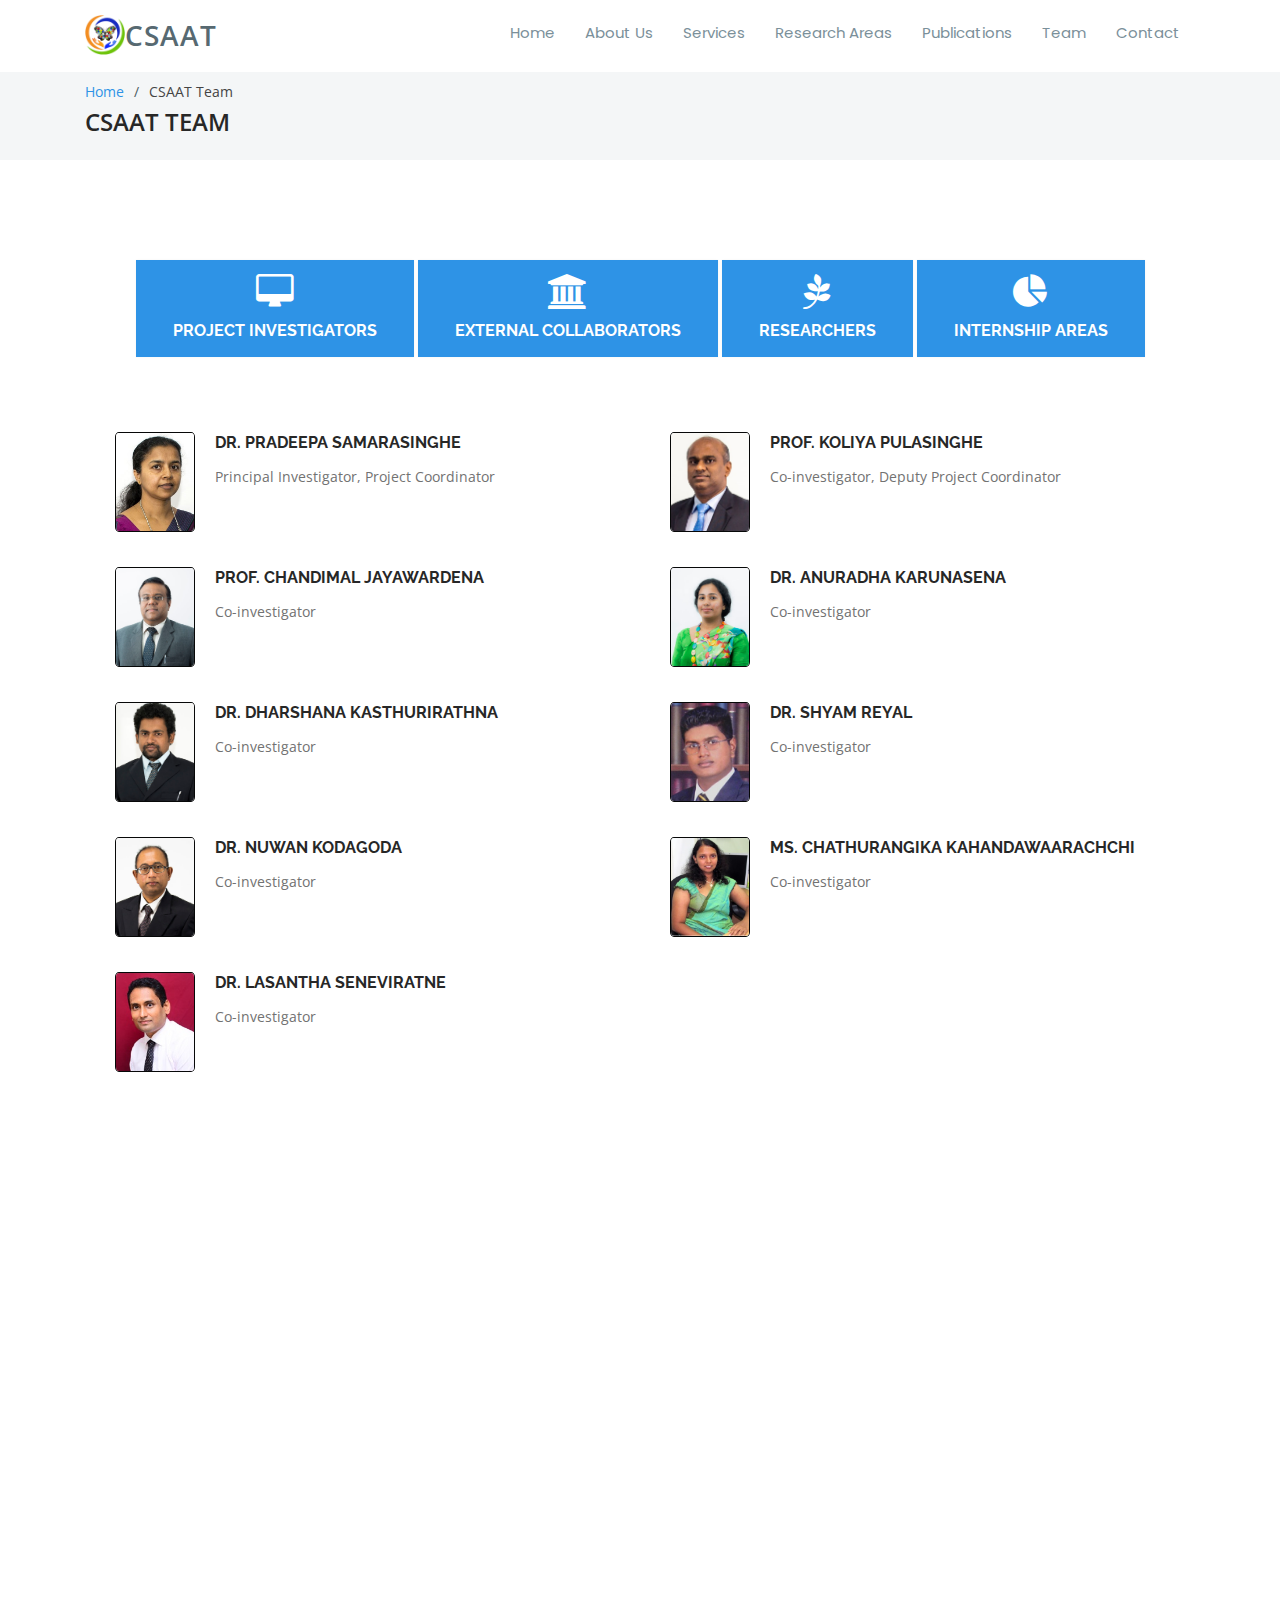
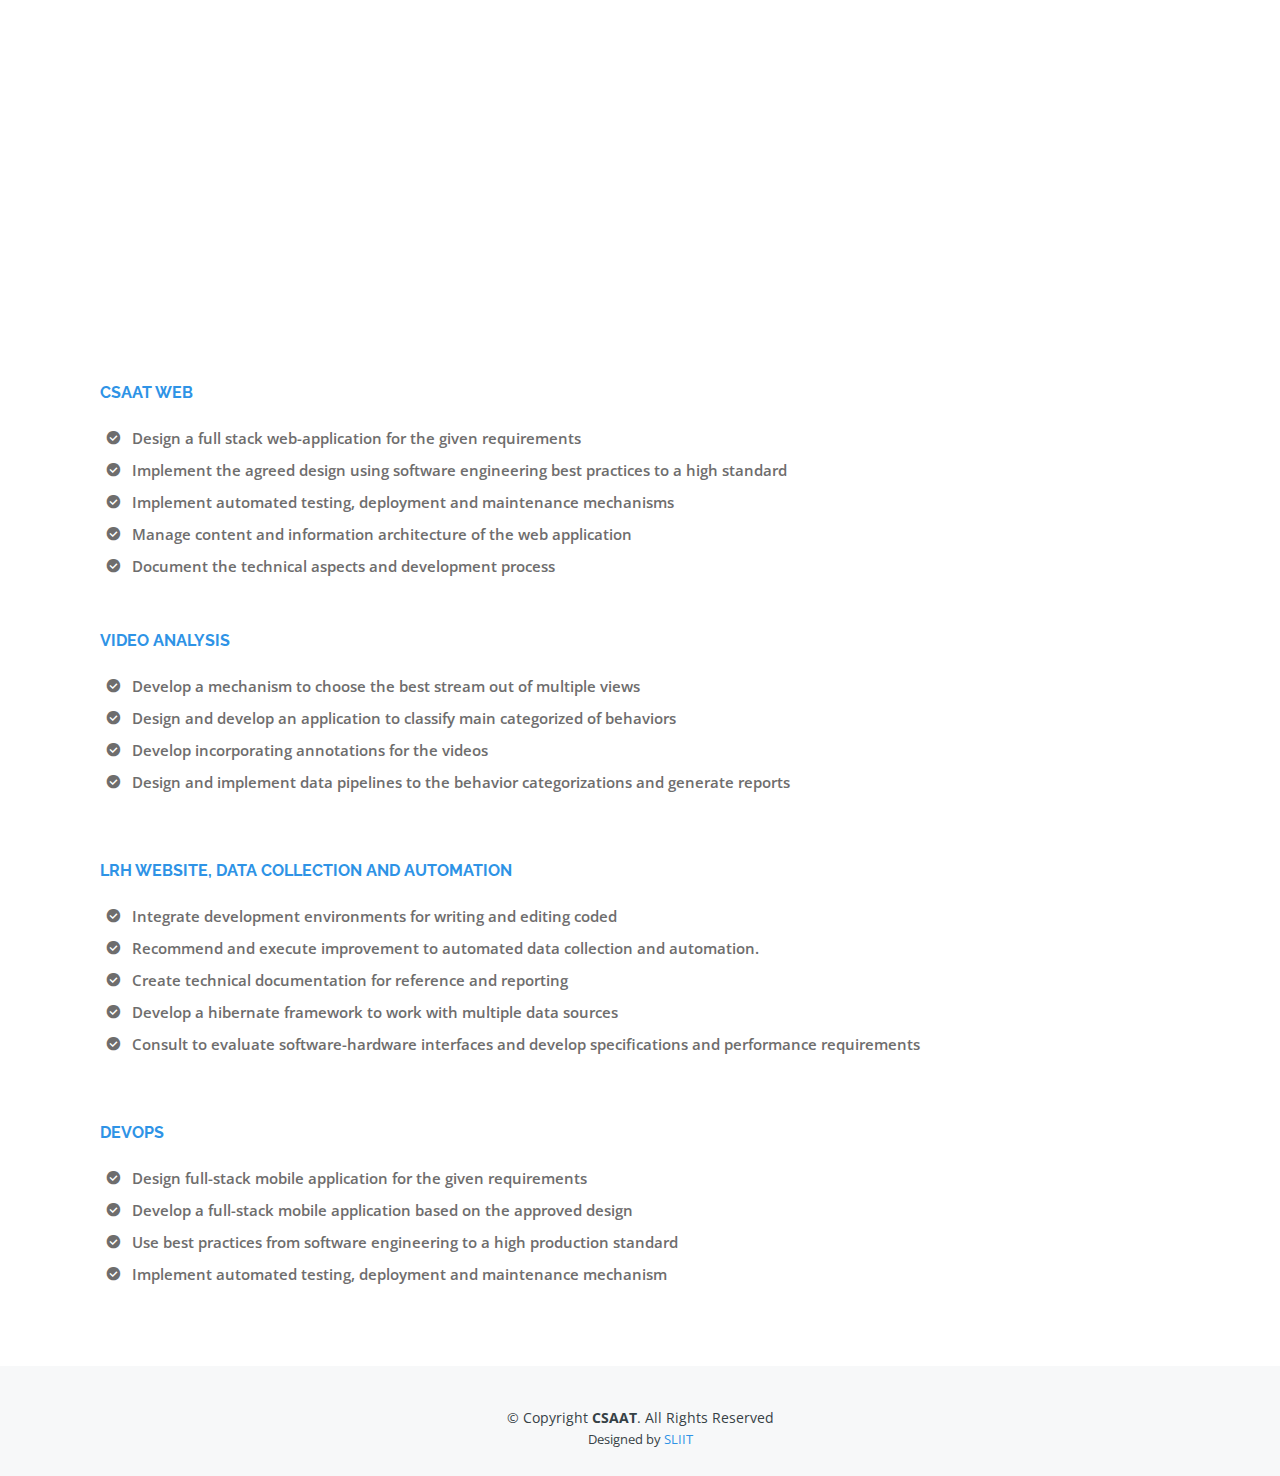
<file: team.html>
<!DOCTYPE html>
<html lang="en">

<head>
    <meta charset="utf-8">
    <meta content="width=device-width, initial-scale=1.0" name="viewport">

    <title>Team</title>
    <meta content="" name="description">
    <meta content="" name="keywords">

    <!-- Favicons -->
    <link href="assets/img/logo32.png" rel="icon">
    <link href="assets/img/logo180.png" rel="icon">

    <!-- Google Fonts -->
    <link
        href="https://fonts.googleapis.com/css?family=Open+Sans:300,300i,400,400i,600,600i,700,700i|Raleway:300,300i,400,400i,500,500i,600,600i,700,700i|Poppins:300,300i,400,400i,500,500i,600,600i,700,700i"
        rel="stylesheet">

    <!-- Vendor CSS Files -->
    <link href="assets/vendor/bootstrap/css/bootstrap.min.css" rel="stylesheet">
    <link href="assets/vendor/icofont/icofont.min.css" rel="stylesheet">
    <link href="assets/vendor/boxicons/css/boxicons.min.css" rel="stylesheet">
    <link href="assets/vendor/venobox/venobox.css" rel="stylesheet">
    <link href="assets/vendor/owl.carousel/assets/owl.carousel.min.css" rel="stylesheet">
    <link href="assets/vendor/aos/aos.css" rel="stylesheet">

    <!-- Template Main CSS File -->
    <link href="assets/css/style.css" rel="stylesheet">


    <!--styles -->
    <link href="css/bootstrap.min.css" rel="stylesheet">
    <link href="css/font-awesome.css" rel="stylesheet">
    <link href="js/owl-carousel/owl.carousel.css" rel="stylesheet">
    <link href="js/owl-carousel/owl.theme.css" rel="stylesheet">
    <link href="js/owl-carousel/owl.transitions.css" rel="stylesheet">
    <link href="css/magnific-popup.css" rel="stylesheet">
    <link rel="stylesheet" type="text/css" href="css/animate.css" />
    <link rel="stylesheet" href="css/etlinefont.css">
    <link href="css/style.css" type="text/css" rel="stylesheet" />

    <!-- =======================================================
  * Template Name: Scaffold - v2.2.0
  * Template URL: https://bootstrapmade.com/scaffold-bootstrap-metro-style-template/
  * Author: BootstrapMade.com
  * License: https://bootstrapmade.com/license/
  ======================================================== -->
</head>

<body>

    <!-- ======= Header ======= -->
    <header id="header" class="fixed-top">
        <div class="container d-flex">
            <img src="assets/img/logo.png" alt="" align="left" width="40px" height="40px">
            <div class="logo mr-auto">
                <h1 class="text-light"><a href="index.html"><span>CSAAT</span></a></h1>
                <!-- Uncomment below if you prefer to use an image logo -->
            </div>

            <nav class="nav-menu d-none d-lg-block">
                <ul>
                    <li><a href="index.html">Home</a></li>
                    <li><a href="index.html#about">About Us</a></li>
                    <li><a href="index.html#services">Services</a></li>
                    <!--<li><a href="objectives.html">Objectives</a></li>-->
                    <li><a href="research-areas.html">Research Areas</a></li>
                    <li><a href="publications.html">Publications</a></li>
                    <li><a class="active" href="team.html">Team</a></li>
                    <li><a href="index.html#contact">Contact</a></li>

                </ul>
            </nav><!-- .nav-menu -->

        </div>
    </header><!-- End Header -->

    <main id="main">

        <!-- ======= Breadcrumbs ======= -->
        <section id="breadcrumbs" class="breadcrumbs">
            <div class="container">

                <ol>
                    <li><a href="index.html">Home</a></li>
                    <li>CSAAT Team</li>
                </ol>
                <h2>CSAAT Team</h2>

            </div>
        </section><!-- End Breadcrumbs -->

        <!--Start Section-->
        <section class="section">
            <div class="container">
                <div class="row">
                    <div class="col-md-12">
                        <div class="content-tab-1">
                            <ul style="text-align:center; margin:auto; display:block;" class="nav">
                                <li class="active">
                                    <a aria-expanded="true" href="#tab-content-1" data-toggle="tab">
                                        <i class="fa fa-desktop"></i>
                                        <h4>Project Investigators </h4>
                                    </a>
                                    <div class="tab-arrow">
                                    </div>
                                </li>

                                <li class="active">
                                    <a aria-expanded="true" href="#tab-content-3" data-toggle="tab">
                                        <i class="fa fa-institution"></i>
                                        <h4>External Collaborators</h4>
                                    </a>
                                    <div class="tab-arrow">
                                    </div>
                                </li class="active">

                                <li class="active">
                                    <a aria-expanded="true" href="#tab-content-4" data-toggle="tab">
                                        <i class="fa fa-pagelines"></i>
                                        <h4>Researchers</h4>
                                    </a>
                                    <div class="tab-arrow">
                                    </div>
                                </li>

                                <li class="active">
                                    <a aria-expanded="true" href="#tab-content-5" data-toggle="tab">
                                        <i class="fa fa-pie-chart"></i>
                                        <h4>Internship Areas</h4>
                                    </a>
                                    <div class="tab-arrow">
                                    </div>
                                </li>

                            </ul>

                            <div class="tab-content-main">
                                <div class="container">
                                    <div class="tab-content">
                                        <div class="tab-pane active in" id="tab-content-1">

                                            <!-- Features Icon-->
                                            <div class="col-md-6 margin-bottom-30">
                                                <div class="tab1-features col-sanka">
                                                    <!--<div class="icon"> <i class="fa fa-user"></i> </div>-->
                                                    <img src="assets/img/a.jpg" class="img-round-investigators" alt="">
                                                    <div class="info info-investigators">
                                                        <a href="https://www.sliit.lk/faculty-of-computing/staff/pradeepa.s/"
                                                            target="_blank">
                                                            <h4>Dr. Pradeepa Samarasinghe</h4>
                                                        </a>
                                                        <p>Principal Investigator, Project Coordinator</p>
                                                    </div>
                                                </div>



                                                <div class="tab1-features col-sanka">
                                                    <!--<div class="icon"> <i class="fa fa-user"></i> </div>-->
                                                    <img src="assets/img/Profchandimal.jpg"
                                                        class="img-round-investigators" alt="">
                                                    <div class="info info-investigators">
                                                        <a href="https://www.sliit.lk/faculty-of-computing/staff/Chandimal.j/"
                                                            target="_blank">
                                                            <h4>Prof. Chandimal Jayawardena</h4>
                                                        </a>
                                                        <p>Co-investigator </p>
                                                    </div>
                                                </div>

                                                <div class="tab1-features col-sanka">
                                                    <!--<div class="icon"> <i class="fa fa-user"></i> </div>-->
                                                    <img src="assets/img/DrDharshana.jpg"
                                                        class="img-round-investigators" alt="">
                                                    <div class="info info-investigators">
                                                        <a href="https://www.sliit.lk/faculty-of-computing/staff/dharshana.k/"
                                                            target="_blank">
                                                            <h4>Dr. Dharshana Kasthurirathna</h4>
                                                        </a>
                                                        <p>Co-investigator </p>
                                                    </div>
                                                </div>

                                                <div class="tab1-features col-sanka">
                                                    <!--<div class="icon"> <i class="fa fa-user"></i> </div>-->
                                                    <img src="assets/img/DrKodagoda.jpg" class="img-round-investigators"
                                                        alt="">
                                                    <div class="info info-investigators">
                                                        <a href="https://www.sliit.lk/faculty-of-computing/staff/nuwan.k/"
                                                            target="_blank">
                                                            <h4>Dr. Nuwan Kodagoda </h4>
                                                        </a>
                                                        <p>Co-investigator </p>
                                                    </div>
                                                </div>

                                                <div class="tab1-features col-sanka">
                                                    <!--<div class="icon"> <i class="fa fa-user"></i> </div>-->
                                                    <img src="assets/img/DrLasantha.jpg" class="img-round-investigators"
                                                        alt="">
                                                    <div class="info info-investigators">
                                                        <a href="https://www.sliit.lk/faculty-of-engineering/staff/lasantha.s/"
                                                            target="_blank">
                                                            <h4>Dr. Lasantha Seneviratne </h4>
                                                        </a>
                                                        <p>Co-investigator </p>
                                                    </div>
                                                </div>
                                            </div>



                                            <div class="col-md-6 margin-bottom-30">

                                                <div class="tab1-features col-sanka">
                                                    <!--<div class="icon"> <i class="fa fa-user"></i> </div>-->
                                                    <img src="assets/img/b.jpg" class="img-round-investigators" alt="">
                                                    <div class="info info-investigators">
                                                        <a href="https://www.sliit.lk/faculty-of-computing/staff/koliya.p/"
                                                            target="_blank">
                                                            <h4>Prof. Koliya Pulasinghe</h4>
                                                        </a>
                                                        <p>Co-investigator, Deputy Project Coordinator</p>
                                                    </div>
                                                </div>

                                                <div class="tab1-features col-sanka">
                                                    <!--<div class="icon"> <i class="fa fa-user"></i> </div>-->
                                                    <img src="assets/img/DrAnuradha.jpg" class="img-round-investigators"
                                                        alt="">
                                                    <div class="info info-investigators">
                                                        <a href="https://www.sliit.lk/faculty-of-computing/staff/anuradha.k/"
                                                            target="_blank">
                                                            <h4>Dr. Anuradha Karunasena </h4>
                                                        </a>
                                                        <p>Co-investigator </p>
                                                    </div>
                                                </div>

                                                <div class="tab1-features col-sanka">
                                                    <!--<div class="icon"> <i class="fa fa-user"></i> </div>-->
                                                    <img src="assets/img/c.jpg" class="img-round-investigators" alt="">
                                                    <div class="info info-investigators">
                                                        <a href="https://www.sliit.lk/faculty-of-computing/staff/shyam.r/"
                                                            target="_blank">
                                                            <h4>Dr. Shyam Reyal</h4>
                                                        </a>
                                                        <p>Co-investigator </p>
                                                    </div>
                                                </div>

                                                <div class="tab1-features col-sanka">
                                                    <!--<div class="icon"> <i class="fa fa-user"></i> </div>-->
                                                    <img src="assets/img/DrKahandawaarachchi.jpg"
                                                        class="img-round-investigators" alt="">
                                                    <div class="info info-investigators">
                                                        <a href="https://www.sliit.lk/faculty-of-computing/staff/chathurangika.k/"
                                                            target="_blank">
                                                            <h4>Ms. Chathurangika Kahandawaarachchi </h4>
                                                        </a>
                                                        <p>Co-investigator </p>
                                                    </div>
                                                </div>

                                            </div>
                                            <!--End features Icon-->

                                        </div>
                                        <!-- End Tab content 1-->


                                        <!-- EXTERNAL COLLABORATORS tab Content ends-->
                                        <div class="tab-pane" id="tab-content-3">

                                            <div class="features-tab3">

                                                <!--Start Features Left-->
                                                <div class="col-md-6">
                                                    <div class="features-right m-bot-30">
                                                        <!--Features Item #1-->
                                                        <div class="features-item">
                                                            <!--<div class="features-icon"> <i class="fa fa-user"></i>-->
                                                            <div> <img src="assets/img/ex/drswarna.jpg"
                                                                    class="img-fluid rounded-circle" alt=""
                                                                    style="height: 130px; width: 100px;" />
                                                            </div>
                                                            <div class="features-info">
                                                                <a href="https://lk.linkedin.com/in/swarna-wijetunge-565525ba"
                                                                    target="_blank">
                                                                    <h4>Dr. Swarna Wijetunge</h4>
                                                                </a>
                                                                <p><b>Designation : </b> Consultant child and adolescent
                                                                    psychiatrist <br> <b> Institute : </b> Lady Ridgeway
                                                                    Hospital for Children, Colombo, Sri Lanka</p>
                                                            </div>
                                                        </div>

                                                        <!--Features Item #2-->
                                                        <div class="features-item">
                                                            <!--<div class="features-icon"> <i class="fa fa-user"></i>-->
                                                            <div> <img src="assets/img/ex/drdulangi.jpg"
                                                                    class="img-fluid rounded-circle" alt=""
                                                                    style="height: 130px; width: 100px;" />
                                                            </div>
                                                            <div class="features-info">
                                                                <a href="https://www.res.cmb.ac.lk/psychiatry/dulanji.dahanayake/"
                                                                    target="_blank">
                                                                    <h4><br>Dr. Dulangi Dahanayake</h4>
                                                                </a>
                                                                <p><b>Designation : </b>Senior Lecturer in Psychiatry
                                                                    <br> <b> Institute : </b> Department of Psychiatry,
                                                                    Faculty of Medicine, Colombo
                                                                </p>
                                                            </div>
                                                        </div>

                                                        <!--Features Item #4-->
                                                        <div class="features-item">
                                                            <!--<div class="features-icon"> <i class="fa fa-user"></i>-->
                                                            <div> <img src="assets/img/ex/drpratheepa.jpeg"
                                                                    class="img-fluid rounded-circle" alt=""
                                                                    style="height: 130px; width: 100px;" />
                                                            </div>
                                                            <div class="features-info">
                                                                <a href="https://pure.ulster.ac.uk/en/persons/pratheepan-yogarajah"
                                                                    target="_blank">
                                                                    <h4><br>Dr. Pratheepan Yogarajah</h4>
                                                                </a>
                                                                <p><b>Designation : </b> Lecturer <br> <b> Institute :
                                                                    </b> School of Computing, Engineering and
                                                                    Intelligent
                                                                    Systems, Ulster University, UK</p>
                                                            </div>
                                                        </div>

                                                        <!--Features Item #3-->
                                                        <div class="features-item">
                                                            <!--<div class="features-icon"> <i class="fa fa-user"></i>-->
                                                            <div> <img src="assets/img/ex/drchithraka.jpg"
                                                                    class="img-fluid rounded-circle" alt=""
                                                                    style="height: 130px; width: 100px;" />
                                                            </div>
                                                            <div class="features-info">
                                                                <a href="http://science.sjp.ac.lk/sta/staff/mr-chitraka-wickramarachchi/"
                                                                    target="_blank">
                                                                    <h4><br>Dr. Chitraka Wickramarachchi</h4>
                                                                </a>
                                                                <p><b>Designation : </b> Senior Lecturer in
                                                                    Statistics<br> <b> Institute : </b> Department of
                                                                    Statistics, Faculty of
                                                                    Applied Sciences, University of Sri
                                                                    Jayewardenepura</p>
                                                            </div>
                                                        </div>

                                                        
                                                        <!--Features Item #4-->
                                                        <div class="features-item">
                                                            <!--<div class="features-icon"> <i class="fa fa-user"></i>-->
                                                            <div> <img src="assets/img/RAs/ex-ra-female.png"
                                                                    class="img-fluid rounded-circle" alt=""
                                                                    style="height: 170px; width: 100px; background-size: contain;" />
                                                            </div>
                                                            <div class="features-info">
                                                                <h4><br>Dr. Asiri Hewamalage</h4>
                                                                <p><b>Designation : </b> Consultant Community Physician,
                                                                    National Program Manager, Child Care, Development &
                                                                    Special Needs<br /> <b> Institute : </b> Family
                                                                    Health
                                                                    Bureau, Ministry
                                                                    of Health Sri Lanka</p>
                                                            </div>
                                                        </div>

                                                        
                                                    </div>
                                                </div>
                                                <!--End Features Left-->

                                                <!--Vijani added-->
                                                <!--Start Features Left-->
                                                <div class="col-md-6">
                                                    <div class="features-right m-bot-30">
                                                        <!--Features Item #1-->
                                                        <div class="features-item">
                                                            <div> <img src="assets/img/ex/drmichela.jpeg"
                                                                    class="img-fluid rounded-circle" alt=""
                                                                    style="height: 130px; width: 100px;" />
                                                            </div>
                                                            <div class="features-info">
                                                                <a href="https://ch.linkedin.com/in/michelapapandrea"
                                                                    target="_blank">
                                                                    <h4>Dr. Michela Papandrea</h4>
                                                                </a>
                                                                <p><b>Designation : </b>Lecturer - Researcher <br> <b>
                                                                        Institute : </b> <br>University of Applied
                                                                    Sciences
                                                                    and Arts of Southern Switzerland</p>
                                                            </div>
                                                        </div>

                                                        <!--Features Item #2-->
                                                        <div class="features-item">
                                                            <div> <img src="assets/img/ex/profthurshara.png"
                                                                    class="img-fluid rounded-circle" alt=""
                                                                    style="height: 130px; width: 100px;" />
                                                            </div>
                                                            <div class="features-info">
                                                                <a href="https://cecs.anu.edu.au/people/thushara-abhayapala"
                                                                    target="_blank">
                                                                    <h4><br>Prof. Thushara Abhayapala</h4>
                                                                </a>
                                                                <p><b>Designation : </b> Professor <br> <b> Institute
                                                                        : </b> College of Engineering and Computer
                                                                    Science, The Australian National University,
                                                                    Australia </p>
                                                            </div>
                                                        </div>

                                                        <!--Features Item #4-->
                                                        <div class="features-item">
                                                            <div> <img src="assets/img/ex/drbryn.jpeg"
                                                                    class="img-fluid rounded-circle" alt=""
                                                                    style="height: 130px; width: 100px;" />
                                                            </div>
                                                            <div class="features-info">
                                                                <a href="https://pure.ulster.ac.uk/en/persons/bryan-gardiner"
                                                                    target="_blank">
                                                                    <h4><br>Dr. Bryan Gardiner</h4>
                                                                </a>
                                                                <p><b>Designation : </b> Associate Head of School <br>
                                                                    <b> Institute : </b> School of Computing,
                                                                    Engineering and Intelligent Systems, Ulster
                                                                    University, UK
                                                                </p>
                                                            </div>
                                                        </div>

                                                        <!--Features Item #3-->
                                                        <div class="features-item">
                                                            <div> <img src="assets/img/ex/drcharith.jpg"
                                                                    class="img-fluid rounded-circle" alt=""
                                                                    style="height: 130px; width: 100px;" />
                                                            </div>
                                                            <div class="features-info">
                                                                <a href="https://www.sheffield.ac.uk/eee/people/academic-staff/charith-abhayaratne"
                                                                    target="_blank">
                                                                    <h4><br>Dr. Charith Abhayaratne</h4>
                                                                </a>
                                                                <p><b>Designation : </b> Lecturer <br> <b> Institute :
                                                                    </b> Department of Electronic and Electrical
                                                                    Engineering, The University of Sheffield, UK</p>
                                                            </div>
                                                        </div>

                                                    </div>
                                                </div>
                                                <!--End Features Left-->

                                                <!--Vijani added-->



                                            </div>

                                        </div>
                                        <!-- EXTERNAL COLLABORATORS tab Content ends-->

                                        <!--*********************************************************-->

                                        <!-- RESEARCHERS Tab Content begins-->
                                        <div class="tab-pane" id="tab-content-4">

                                            <div class="tab-content-4">
                                                <div class="container">

                                                    <!-- First row -->
                                                    <div class="row" style="margin-left: -75px;">

                                                        <div class="col-sm-4">
                                                            <div class="tab4-services-box row-sanka">

                                                                <img src="assets/img/RAs/keshari.jpeg" class="img-round"
                                                                    alt="">
                                                                <div class="info">
                                                                    <h4>CSAAT Mobile Development</h4>

                                                                    <p><b>Associate software Engineer : </b> Ms. Keshari Anuththara
                                                                    </p>

                                                                </div>
                                                            </div>
                                                        </div>

                                                        <div class="col-sm-4">
                                                            <div class="tab4-services-box row-sanka">
                                                           

                                                                    <img src="assets/img/RAs/poorna.jpeg"
                                                                        class="img-round" alt="">
                                                                    <div class="info">
                                                                        <a
                                                                            href="research-areas.html#text2speech-research-section">
                                                                            <h4>Speech Synthesis</h4>
                                                                        </a>
                                                                        <p><b>Researcher : </b> Ms. Poorna Panduwawala
                                                                        </p>
                                                             
                                                            </div>
                                                        </div>
                                                    </div>

                                                    <div class="col-sm-4">
                                                        <div class="tab4-services-box row-sanka">
                                                            <a href="https://www.sliit.lk/faculty-of-engineering/staff/nushara.w/"
                                                                target="_blank">

                                                                <img src="assets/img/RAs/nushara.jpeg" class="img-round"
                                                                    alt="">
                                                                <div class="info">
                                                                    <a href="research-areas.html#RRB-research-section">
                                                                        <h4>Restricted and Repetitive behavior analysis
                                                                        </h4>
                                                                    </a>
                                                                    <p><b>Researcher : </b> Mr. Nushara Wedasingha
                                                                    </p>
                                                            </a>
                                                        </div>
                                                    </div>
                                                </div>

                                            </div>
                                            <!-- Second row-->
                                            <div class="row" style="margin-left: -75px;">

                                            <div class="col-sm-4">
                                                <div class="tab4-services-box row-sanka">

                                                    <img src="assets/img/RAs/hasith.jpeg" class="img-round" alt="">
                                                    <div class="info">
                                                        <a href="research-areas.html#robot-research-section">
                                                            <h4>CSSAR (Culturally Sensitive Social Assistive Robot) Research</h4>
                                                        </a>
                                                        <p><b>Researcher : </b> Mr. Hasith Kashyapa</p>
                                                    </div>
                                                </div>
                                            </div>

                                            <div class="col-sm-4">
                                                <div class="tab4-services-box row-sanka">
                                                    <a href="https://www.sliit.lk/faculty-of-computing/staff/asiri.l/"
                                                        target="_blank">
        
                                                        <img src="assets/img/RAs/asiri.jpeg" class="img-round" alt="">
                                                        <div class="info">
                                                            <a href="research-areas.html#federated-research-section">
                                                                <h4>Federated Learning Models for
                                                                    Distributed
                                                                    Mobile Computing</h4>
                                                            </a>
                                                            <p><b>Researcher : </b>Mr. Asiri Gawesha
                                                                Lindamulage</p>
                                                    </a>
                                                </div>
                                            </div>
                                        </div>
        
                                            <div class="col-sm-4">
                                                <div class="tab4-services-box row-sanka">
                                                    <a href="https://www.sliit.lk/faculty-of-computing/staff/sanka.m/"
                                                        target="_blank">
            
                                                        <img src="assets/img/RAs/sanka.jpg" class="img-round" alt="">
                                                        <div class="info">
                                                            <a href="research-areas.html#graphNN-research-section">
                                                                <h4>Joint Attention Analysis</h4>
                                                            </a>
                                                            <p><b>Researcher : </b> Mr. Sanka Mohottala</p>
                                                    </a>
                                                </div>
                                            </div>
                                        </div>
                                    </div>
                                    
                                         
                                    </div>
                                    <!-- Third row-->
                                   
                                    
                    </div>
                    <!-- Fourth row-->
                    <div class="row" style="margin-left: -75px;">
                        <div class="col-sm-4">
                            <div class="tab4-services-box row-sanka">
                                <img src="assets/img/RAs/menan.jpeg" class="img-round" alt="">
                                <div class="info">
                                    <a href="research-areas.html#gaze-research-section">
                                        <h4>Gaze and Attention Analysis</h4>
                                    </a>
                                    <p><b>Researcher : </b>Mr. Menan Velayuthan
                                    </p>
                                </div>
                            </div>
                        </div>

             

                        <div class="col-sm-4">
                            <div class="tab4-services-box row-sanka">
                                <img src="assets/img/RAs/leshan.jpg" class="img-round" alt="">
                                <div class="info">
                                    <a href="research-areas.html#robot-research-section">
                                        <h4>Robot Implementation</h4>
                                    </a>
                                    <p><b>Researcher : </b> Mr. Leshan Fernando</p>
                                </div>
                            </div>
                        </div>
                    </div>
                </div>

            </div>


            <!-- RESEARCHERS Tab Content ends-->

            <!--*********************************************************-->

            <!---INTERNSHIP AREAD Tab Content begins----->
            <div class="tab-pane" id="tab-content-5">

                <div class="tab-content-5">

                    <!--Start Services-->
                    <section id="services" class="section">
                        <div class="container">
                            <div class="row" style="width:100%">

                                <!--Services Item-->



                                <div class="col-md-4">
                                    <div class="services-box" style="height:300px">
                                        <div class="services-icon"> <i class="fa fa-desktop"></i> </div>
                                        <div class="services-desc">
                                            <h4>CSAAT Website </h4>
                                            <p>
                                                <b>Intern : </b>Ms. Thilini
                                                Jayasekara<br>
                                                <b>Supervisor : </b>Ms. Vijani
                                                Piyawardana
                                            </p>
                                        </div>
                                    </div>
                                </div>

                                <!--End services Item-->

                                <!--Services Item-->
                                <div class="col-md-4">
                                    <div class="services-box" style="height:300px">
                                        <div class="services-icon"> <i class="fa fa-desktop"></i> </div>
                                        <div class="services-desc">
                                            <h4>LRH Website, Data Collection and
                                                Automation</h4>
                                            <p><b>Intern : </b>Ms. Shanika
                                                Dilrukshi<br><b>Supervisor :</b> Ms.
                                                Sanjeevi Chandrasiri </p>
                                        </div>
                                    </div>
                                </div>
                                <!--End services Item-->

                                <!--Services Item-->
                                <div class="col-md-4">
                                    <div class="services-box" style="height:300px">
                                        <div class="services-icon"> <i class="fa fa-video-camera"></i> </div>
                                        <div class="services-desc">
                                            <h4>Video Analysis</h4>
                                            <p><b>Intern : </b>Ms. Vidusha
                                                Nasome<br><b>Supervisor : </b>Dr. Pradeepa
                                                Samarasinghe/
                                                Ms. Madhuka Nadeeshani
                                            </p>
                                        </div>
                                    </div>
                                </div>
                                <!--End services Item-->

                                <!--Services Item -->
                                <div class="col-md-4">
                                    <div class="services-box" style="height:300px">
                                        <div class="services-icon"> <i class="fa fa-file-text"></i> </div>
                                        <div class="services-desc">
                                            <h4>Data Collection/ full stack</h4>
                                            <p><b>Intern : </b>Mr. Sachin Muthumala
                                                Athukorala<br><b>Supervisor :</b> Mr.
                                                Thusithanjana Thilakarathne </p>
                                        </div>
                                    </div>
                                </div>
                                <!--End services Item-->

                                <!--Services Item-->
                                <div class="col-md-4">
                                    <div class="services-box" style="height:300px">
                                        <div class="services-icon"> <i class="fa fa-database"></i> </div>
                                        <div class="services-desc">
                                            <h4>Data Pipeline</h4>
                                            <p><b>Intern : </b>Ms. Nethmini Aloka
                                                Kaluarachchi<br><b>Supervisor : </b>Dr.
                                                Anuradha Karunasena </p>
                                        </div>
                                    </div>
                                </div>
                                <!--End services Item-->

                                <!--Services Item-->
                                <div class="col-md-4">
                                    <div class="services-box" style="height:300px">
                                        <div class="services-icon"> <i class="fa fa-cogs"></i>
                                        </div>
                                        <div class="services-desc">
                                            <h4>DevOps</h4>
                                            <p><b>Intern : </b>Mr. Thisura
                                                Hettiarachchi<br><b>Supervisor : </b>Dr.
                                                Shyam Reyal</p>
                                        </div>



                                    </div>
                                </div>
                                <!--End services Item-->

                                <!--Services Item -->
                                <div class="col-md-4">
                                    <div class="services-box" style="height:300px">
                                        <div class="services-icon"> <i class="fa fa-mobile"></i>
                                        </div>
                                        <div class="services-desc">
                                            <h4>Mobile-client full stack
                                                development
                                            </h4>
                                            <p><b>Intern : </b>Mr. Sutharshan
                                                Shanmugarajah<br><b>Supervisor : </b>Dr.
                                                Nuwan Kodagoda </p>
                                        </div>
                                    </div>
                                </div>
                                <!--End services Item-->

                                <!--Services Item-->
                                <div class="col-md-4">
                                    <div class="services-box" style="height:300px">
                                        <div class="services-icon"> <i class="fa fa-desktop"></i> </div>
                                        <div class="services-desc">
                                            <h4>PAAS Website</h4>
                                            <p><b>Intern : </b>Ms. Sawandi
                                                Naotunna<br><b>Supervisor : </b>Ms. Lumini
                                                Wickramasinghe </p>
                                        </div>
                                    </div>
                                </div>
                                <!--End services Item-->

                                <!--Services Item -->
                                <div class="col-md-4">
                                    <div class="services-box" style="height:300px">
                                        <div class="services-icon"> <i class="fa fa-cubes"></i>
                                        </div>
                                        <div class="services-desc">
                                            <h4>Development Milestones
                                                Assessment Tool (DMAT)
                                            </h4>
                                            <p><b>Intern : </b>Ms. Tharushi
                                                Ranruwini<br><b>Supervisor : </b>Ms.
                                                Samanthi Siriwardana </p>
                                        </div>
                                    </div>
                                </div>
                                <!--End services Item-->

                                <!--Services Item-->
                                <div class="col-md-4">
                                    <div class="services-box" style="height:300px">
                                        <div class="services-icon"> <i class="fa fa-mobile"></i>
                                        </div>
                                        <div class="services-desc">
                                            <h4>PAAS Mobile Application</h4>
                                            <p><b>Intern : </b>Ms. Keshari Jayakody
                                                <br><b>Supervisor : </b>Dr. Shyam Reyal
                                            </p>
                                        </div>
                                    </div>
                                </div>
                                <!--End services Item-->

                                <!--Services Item-->
                                <div class="col-md-4">
                                    <div class="services-box" style="height:300px">
                                        <div class="services-icon"> <i class="icon-target"></i>
                                        </div>
                                        <div class="services-desc">
                                            <h4>Psychological Area</h4>
                                            <p><b>Intern : </b>Ms. Shashini
                                                Hewadewa<br><b>Supervisor : </b>Mr.
                                                Thusithanjana Thilakarathna </p>
                                        </div>
                                    </div>
                                </div>
                                <!--End services Item-->

                                <!--Services Item-->
                                <div class="col-md-4">
                                    <div class="services-box" style="height:300px">
                                        <div class="services-icon"> <i class="fa fa-mobile"></i>
                                        </div>
                                        <div class="services-desc">
                                            <h4>Pubudu Mobile App</h4>
                                            <p><b>Intern : </b>Ms. Aparna
                                                Jayawardana<br><b>Supervisor : </b>Ms.
                                                Madhuka Nadeeshani</p>
                                        </div>
                                    </div>
                                </div>
                                <!--End services Item-->

                            </div>
                            <!--/.row-->
                        </div>
                        <!--/.container-->
                    </section>
                    <!--End Services-->

                    <div class="core-features">
                        <h4 style="text-align:left; color:#2e93e6; font-weight:bolder;">
                            CSAAT Web</h4><br>


                        <ul class="list">
                            <li>Design a full stack web-application for the given
                                requirements</li>
                            <li>Implement the agreed design using software engineering best
                                practices to a high standard</li>
                            <li>Implement automated testing, deployment and maintenance
                                mechanisms</li>
                            <li>Manage content and information architecture of the web
                                application</li>
                            <li>Document the technical aspects and development process</li>

                        </ul>

                        <br><br><br>

                        <h4 style="text-align:left; color:#2e93e6; font-weight:bolder;">
                            Video Analysis</h4><br>

                        <ul class="list">
                            <li>Develop a mechanism to choose the best stream out of
                                multiple views</li>
                            <li>Design and develop an application to classify main
                                categorized of behaviors</li>
                            <li>Develop incorporating annotations for the videos</li>
                            <li>Design and implement data pipelines to the behavior
                                categorizations and generate reports</li>

                        </ul>

                    </div><br><br><br><br>



                    <div class="core-features">

                        <h4 style="text-align:left; color:#2e93e6; font-weight:bolder;">LRH
                            Website, Data collection and Automation</h4><br>

                        <ul class="list">
                            <li>Integrate development environments for writing and editing
                                coded</li>
                            <li>Recommend and execute improvement to automated data
                                collection and automation. </li>
                            <li>Create technical documentation for reference and reporting
                            </li>
                            <li>Develop a hibernate framework to work with multiple data
                                sources</li>
                            <li>Consult to evaluate software-hardware interfaces and develop
                                specifications and performance
                                requirements</li>

                        </ul>
                        <br><br><br><br>
                        <h4 style="text-align:left; color:#2e93e6; font-weight:bolder;">
                            DevOps</h4><br>


                        <ul class="list">
                            <li>Design full-stack mobile application for the given
                                requirements</li>
                            <li>Develop a full-stack mobile application based on the
                                approved design</li>
                            <li>Use best practices from software engineering to a high
                                production standard</li>
                            <li>Implement automated testing, deployment and maintenance
                                mechanism</li>


                        </ul>

                    </div>


                </div>

            </div>
            <!---INTERNSHIP AREAD Tab Content ends----->
            </div>

            </div>
            </div>
            </div>
            <!--/.tab-content-main-->
            </div>
            </div>

            </div>
            <!--/.row-->
            </div>
            <!--/.container-->
        </section>
        <!--End Section-->

    </main><!-- End #main -->

    <!-- ======= Footer ======= -->
    <footer id="footer">

        <div class="container">
            <div class="copyright">
                &copy; Copyright <strong><span>CSAAT</span></strong>. All Rights Reserved
            </div>
            <div class="credits">
                <!-- All the links in the footer should remain intact. -->
                <!-- You can delete the links only if you purchased the pro version. -->
                <!-- Licensing information: https://bootstrapmade.com/license/ -->
                <!-- Purchase the pro version with working PHP/AJAX contact form: https://bootstrapmade.com/scaffold-bootstrap-metro-style-template/ -->
                Designed by <a href="https://www.sliit.lk/">SLIIT</a>
            </div>
        </div>
    </footer><!-- End Footer -->

    <a href="#" class="back-to-top"><i class="bx bxs-up-arrow-alt"></i></a>

    <!-- Vendor JS Files -->
    <script src="assets/vendor/jquery/jquery.min.js"></script>
    <script src="assets/vendor/bootstrap/js/bootstrap.bundle.min.js"></script>
    <script src="assets/vendor/jquery.easing/jquery.easing.min.js"></script>
    <script src="assets/vendor/php-email-form/validate.js"></script>
    <script src="assets/vendor/isotope-layout/isotope.pkgd.min.js"></script>
    <script src="assets/vendor/venobox/venobox.min.js"></script>
    <script src="assets/vendor/owl.carousel/owl.carousel.min.js"></script>
    <script src="assets/vendor/aos/aos.js"></script>

    <!-- Template Main JS File -->
    <script src="assets/js/main.js"></script>

</body>

</html>
</file>
<file: assets/vendor/venobox/venobox.css>
/* ------ venobox.css --------*/
.vbox-overlay *, .vbox-overlay *:before, .vbox-overlay *:after{
    -webkit-backface-visibility: hidden;
    -webkit-box-sizing:border-box;
    -moz-box-sizing:border-box;
    box-sizing:border-box;
}
.vbox-overlay * { 
    -webkit-backface-visibility: visible;
    backface-visibility: visible;
}
.vbox-overlay{
    display: -webkit-flex;
    display: flex;
    -webkit-flex-direction: column;
    flex-direction: column;
    -webkit-justify-content: center;
    justify-content: center;
    -webkit-align-items: center;
    align-items: center;
    position: fixed;
    left: 0;
    top: 0;
    bottom: 0;
    right: 0;
    z-index: 999999;
}

/* ----- navigation ----- */
.vbox-title{
    width: 100%;
    height: 40px;
    float: left;
    text-align: center;
    line-height: 28px;
    font-size: 12px;
    padding: 6px 50px;
    overflow: hidden;
    position: fixed;
    display: none;
    left: 0;
    z-index: 89;
}
.vbox-close{
    cursor: pointer;
    position: fixed;
    top: -1px;
    right: 0;
    width: 50px;
    height: 40px;
    padding: 6px;
    display: block;
    background-position:10px center;
    overflow: hidden;
    font-size: 24px;
    line-height: 1;
    text-align: center;
    z-index: 99;
}
.vbox-left{
    cursor: pointer;
    position: fixed;
    left: 0;
    height: 40px;
    overflow: hidden;
    line-height: 28px;
    font-size: 12px;
    z-index: 99;
    display: flex;
    align-items:center;
}
.vbox-num{
    display: inline-block;
    margin: 6px 0 6px 15px;
}
/* ----- Social share ----- */
.vbox-share{
    line-height: 28px;
    font-size: 12px;
    overflow: hidden;
    position: fixed;
    left: 0;
    z-index: 98;
    display: flex;
    align-items:center;
    justify-content: center;
    width: 100%;
    text-align: center;
}
.vbox-share svg{
    max-height: 28px;
    width: 28px;
    z-index: 10;
    margin-left: 12px;
    margin-top: 6px;
    margin-bottom: 6px;
    vertical-align: middle;
}


/* ----- navigation ARROWS ----- */
.vbox-next, .vbox-prev{
    position: fixed;
    top: 50%;
    margin-top: -15px;
    overflow: hidden;
    cursor: pointer;
    display: block;
    width: 45px;
    height: 45px;
    z-index: 99;
}
.vbox-next span, .vbox-prev span{
    position: relative;
    width: 20px;
    height: 20px;
    border: 2px solid transparent;
    border-top-color: #B6B6B6;
    border-right-color: #B6B6B6;
    text-indent: -100px;
    position: absolute;
    top: 8px;
    display: block;
}
.vbox-prev{
    left: 15px;
}
.vbox-next{
    right: 15px;
}
.vbox-prev span{
    left: 10px;
    -ms-transform: rotate(-135deg);
    -webkit-transform: rotate(-135deg);
    transform: rotate(-135deg);
}
.vbox-next span{
    -ms-transform: rotate(45deg);
    -webkit-transform: rotate(45deg);
    transform: rotate(45deg);
    right: 10px;
}
/* ------- inline window ------ */
.vbox-inline{
    width: 420px;
    height: 315px;
    height: 70vh;
    padding: 10px;
    background: #fff;
    margin: 0 auto;
    overflow: auto;
    text-align: left;
}
/* ------- Video & iFrames window ------ */
.venoframe{
    max-width: 100%;
    width: 100%;
    border: none;
    width: 100%;
    height: 260px;
    height: 70vh;
}
.venoframe.vbvid{
    height: 260px;
}
@media (min-width: 768px) {
    .venoframe, .vbox-inline{
        width: 90%;
        height: 360px;
        height: 70vh;
    }
    .venoframe.vbvid{
        width: 640px;
        height: 360px;
    }
}
@media (min-width: 992px) {
    .venoframe, .vbox-inline{
        max-width: 1200px;
        width: 80%;
        height: 540px;
        height: 70vh;
    }
    .venoframe.vbvid{
        width: 960px;
        height: 540px;
    }
}
/* 
Please do NOT edit this part! 
or at least read this note: http://i.imgur.com/7C0ws9e.gif
*/
.vbox-open{
    overflow: hidden;
}
.vbox-container{
    position: absolute;
    left: 0;
    right: 0;
    top: 0;
    bottom: 0;
    overflow-x: hidden;
    overflow-y: scroll;
    overflow-scrolling: touch;
    -webkit-overflow-scrolling: touch;
    z-index: 20;
    max-height: 100%;

}

.vbox-content{
    text-align: center;
    float: left;
    width: 100%;
    position: relative;
    overflow: hidden;
    padding: 20px 4%;
}
.vbox-container img{
    max-width: 100%;
    height: auto;
}
.vbox-figlio{
    box-shadow: 0 0 12px rgba(0,0,0,0.19), 0 6px 6px rgba(0,0,0,0.23);
    max-width: 100%;
    text-align: initial;
}
img.vbox-figlio{
    -webkit-user-select: none;
-khtml-user-select: none;
-moz-user-select: none;
-o-user-select: none;
user-select: none;
}
.vbox-content.swipe-left{
    margin-left: -200px !important;
}
.vbox-content.swipe-right{
    margin-left: 200px !important;
}
.vbox-animated{
    webkit-transition: margin 300ms ease-out;
    transition: margin 300ms ease-out;
}

/* ---------- preloader ----------
 * SPINKIT 
 * http://tobiasahlin.com/spinkit/
-------------------------------- */
.sk-double-bounce,.sk-rotating-plane{width:40px;height:40px;margin:40px auto}.sk-rotating-plane{background-color:#333;-webkit-animation:sk-rotatePlane 1.2s infinite ease-in-out;animation:sk-rotatePlane 1.2s infinite ease-in-out}@-webkit-keyframes sk-rotatePlane{0%{-webkit-transform:perspective(120px) rotateX(0) rotateY(0);transform:perspective(120px) rotateX(0) rotateY(0)}50%{-webkit-transform:perspective(120px) rotateX(-180.1deg) rotateY(0);transform:perspective(120px) rotateX(-180.1deg) rotateY(0)}100%{-webkit-transform:perspective(120px) rotateX(-180deg) rotateY(-179.9deg);transform:perspective(120px) rotateX(-180deg) rotateY(-179.9deg)}}@keyframes sk-rotatePlane{0%{-webkit-transform:perspective(120px) rotateX(0) rotateY(0);transform:perspective(120px) rotateX(0) rotateY(0)}50%{-webkit-transform:perspective(120px) rotateX(-180.1deg) rotateY(0);transform:perspective(120px) rotateX(-180.1deg) rotateY(0)}100%{-webkit-transform:perspective(120px) rotateX(-180deg) rotateY(-179.9deg);transform:perspective(120px) rotateX(-180deg) rotateY(-179.9deg)}}.sk-double-bounce{position:relative}.sk-double-bounce .sk-child{width:100%;height:100%;border-radius:50%;background-color:#333;opacity:.6;position:absolute;top:0;left:0;-webkit-animation:sk-doubleBounce 2s infinite ease-in-out;animation:sk-doubleBounce 2s infinite ease-in-out}.sk-chasing-dots .sk-child,.sk-spinner-pulse,.sk-three-bounce .sk-child{background-color:#333;border-radius:100%}.sk-double-bounce .sk-double-bounce2{-webkit-animation-delay:-1s;animation-delay:-1s}@-webkit-keyframes sk-doubleBounce{0%,100%{-webkit-transform:scale(0);transform:scale(0)}50%{-webkit-transform:scale(1);transform:scale(1)}}@keyframes sk-doubleBounce{0%,100%{-webkit-transform:scale(0);transform:scale(0)}50%{-webkit-transform:scale(1);transform:scale(1)}}.sk-wave{margin:40px auto;width:50px;height:40px;text-align:center;font-size:10px}.sk-wave .sk-rect{background-color:#333;height:100%;width:6px;display:inline-block;-webkit-animation:sk-waveStretchDelay 1.2s infinite ease-in-out;animation:sk-waveStretchDelay 1.2s infinite ease-in-out}.sk-wave .sk-rect1{-webkit-animation-delay:-1.2s;animation-delay:-1.2s}.sk-wave .sk-rect2{-webkit-animation-delay:-1.1s;animation-delay:-1.1s}.sk-wave .sk-rect3{-webkit-animation-delay:-1s;animation-delay:-1s}.sk-wave .sk-rect4{-webkit-animation-delay:-.9s;animation-delay:-.9s}.sk-wave .sk-rect5{-webkit-animation-delay:-.8s;animation-delay:-.8s}@-webkit-keyframes sk-waveStretchDelay{0%,100%,40%{-webkit-transform:scaleY(.4);transform:scaleY(.4)}20%{-webkit-transform:scaleY(1);transform:scaleY(1)}}@keyframes sk-waveStretchDelay{0%,100%,40%{-webkit-transform:scaleY(.4);transform:scaleY(.4)}20%{-webkit-transform:scaleY(1);transform:scaleY(1)}}.sk-wandering-cubes{margin:40px auto;width:40px;height:40px;position:relative}.sk-wandering-cubes .sk-cube{background-color:#333;width:10px;height:10px;position:absolute;top:0;left:0;-webkit-animation:sk-wanderingCube 1.8s ease-in-out -1.8s infinite both;animation:sk-wanderingCube 1.8s ease-in-out -1.8s infinite both}.sk-chasing-dots,.sk-spinner-pulse{width:40px;height:40px;margin:40px auto}.sk-wandering-cubes .sk-cube2{-webkit-animation-delay:-.9s;animation-delay:-.9s}@-webkit-keyframes sk-wanderingCube{0%{-webkit-transform:rotate(0);transform:rotate(0)}25%{-webkit-transform:translateX(30px) rotate(-90deg) scale(.5);transform:translateX(30px) rotate(-90deg) scale(.5)}50%{-webkit-transform:translateX(30px) translateY(30px) rotate(-179deg);transform:translateX(30px) translateY(30px) rotate(-179deg)}50.1%{-webkit-transform:translateX(30px) translateY(30px) rotate(-180deg);transform:translateX(30px) translateY(30px) rotate(-180deg)}75%{-webkit-transform:translateX(0) translateY(30px) rotate(-270deg) scale(.5);transform:translateX(0) translateY(30px) rotate(-270deg) scale(.5)}100%{-webkit-transform:rotate(-360deg);transform:rotate(-360deg)}}@keyframes sk-wanderingCube{0%{-webkit-transform:rotate(0);transform:rotate(0)}25%{-webkit-transform:translateX(30px) rotate(-90deg) scale(.5);transform:translateX(30px) rotate(-90deg) scale(.5)}50%{-webkit-transform:translateX(30px) translateY(30px) rotate(-179deg);transform:translateX(30px) translateY(30px) rotate(-179deg)}50.1%{-webkit-transform:translateX(30px) translateY(30px) rotate(-180deg);transform:translateX(30px) translateY(30px) rotate(-180deg)}75%{-webkit-transform:translateX(0) translateY(30px) rotate(-270deg) scale(.5);transform:translateX(0) translateY(30px) rotate(-270deg) scale(.5)}100%{-webkit-transform:rotate(-360deg);transform:rotate(-360deg)}}.sk-spinner-pulse{-webkit-animation:sk-pulseScaleOut 1s infinite ease-in-out;animation:sk-pulseScaleOut 1s infinite ease-in-out}@-webkit-keyframes sk-pulseScaleOut{0%{-webkit-transform:scale(0);transform:scale(0)}100%{-webkit-transform:scale(1);transform:scale(1);opacity:0}}@keyframes sk-pulseScaleOut{0%{-webkit-transform:scale(0);transform:scale(0)}100%{-webkit-transform:scale(1);transform:scale(1);opacity:0}}.sk-chasing-dots{position:relative;text-align:center;-webkit-animation:sk-chasingDotsRotate 2s infinite linear;animation:sk-chasingDotsRotate 2s infinite linear}.sk-chasing-dots .sk-child{width:60%;height:60%;display:inline-block;position:absolute;top:0;-webkit-animation:sk-chasingDotsBounce 2s infinite ease-in-out;animation:sk-chasingDotsBounce 2s infinite ease-in-out}.sk-chasing-dots .sk-dot2{top:auto;bottom:0;-webkit-animation-delay:-1s;animation-delay:-1s}@-webkit-keyframes sk-chasingDotsRotate{100%{-webkit-transform:rotate(360deg);transform:rotate(360deg)}}@keyframes sk-chasingDotsRotate{100%{-webkit-transform:rotate(360deg);transform:rotate(360deg)}}@-webkit-keyframes sk-chasingDotsBounce{0%,100%{-webkit-transform:scale(0);transform:scale(0)}50%{-webkit-transform:scale(1);transform:scale(1)}}@keyframes sk-chasingDotsBounce{0%,100%{-webkit-transform:scale(0);transform:scale(0)}50%{-webkit-transform:scale(1);transform:scale(1)}}.sk-three-bounce{margin:40px auto;width:80px;text-align:center}.sk-three-bounce .sk-child{width:20px;height:20px;display:inline-block;-webkit-animation:sk-three-bounce 1.4s ease-in-out 0s infinite both;animation:sk-three-bounce 1.4s ease-in-out 0s infinite both}.sk-circle .sk-child:before,.sk-fading-circle .sk-circle:before{display:block;border-radius:100%;content:'';background-color:#333}.sk-three-bounce .sk-bounce1{-webkit-animation-delay:-.32s;animation-delay:-.32s}.sk-three-bounce .sk-bounce2{-webkit-animation-delay:-.16s;animation-delay:-.16s}@-webkit-keyframes sk-three-bounce{0%,100%,80%{-webkit-transform:scale(0);transform:scale(0)}40%{-webkit-transform:scale(1);transform:scale(1)}}@keyframes sk-three-bounce{0%,100%,80%{-webkit-transform:scale(0);transform:scale(0)}40%{-webkit-transform:scale(1);transform:scale(1)}}.sk-circle{margin:40px auto;width:40px;height:40px;position:relative}.sk-circle .sk-child{width:100%;height:100%;position:absolute;left:0;top:0}.sk-circle .sk-child:before{margin:0 auto;width:15%;height:15%;-webkit-animation:sk-circleBounceDelay 1.2s infinite ease-in-out both;animation:sk-circleBounceDelay 1.2s infinite ease-in-out both}.sk-circle .sk-circle2{-webkit-transform:rotate(30deg);-ms-transform:rotate(30deg);transform:rotate(30deg)}.sk-circle .sk-circle3{-webkit-transform:rotate(60deg);-ms-transform:rotate(60deg);transform:rotate(60deg)}.sk-circle .sk-circle4{-webkit-transform:rotate(90deg);-ms-transform:rotate(90deg);transform:rotate(90deg)}.sk-circle .sk-circle5{-webkit-transform:rotate(120deg);-ms-transform:rotate(120deg);transform:rotate(120deg)}.sk-circle .sk-circle6{-webkit-transform:rotate(150deg);-ms-transform:rotate(150deg);transform:rotate(150deg)}.sk-circle .sk-circle7{-webkit-transform:rotate(180deg);-ms-transform:rotate(180deg);transform:rotate(180deg)}.sk-circle .sk-circle8{-webkit-transform:rotate(210deg);-ms-transform:rotate(210deg);transform:rotate(210deg)}.sk-circle .sk-circle9{-webkit-transform:rotate(240deg);-ms-transform:rotate(240deg);transform:rotate(240deg)}.sk-circle .sk-circle10{-webkit-transform:rotate(270deg);-ms-transform:rotate(270deg);transform:rotate(270deg)}.sk-circle .sk-circle11{-webkit-transform:rotate(300deg);-ms-transform:rotate(300deg);transform:rotate(300deg)}.sk-circle .sk-circle12{-webkit-transform:rotate(330deg);-ms-transform:rotate(330deg);transform:rotate(330deg)}.sk-circle .sk-circle2:before{-webkit-animation-delay:-1.1s;animation-delay:-1.1s}.sk-circle .sk-circle3:before{-webkit-animation-delay:-1s;animation-delay:-1s}.sk-circle .sk-circle4:before{-webkit-animation-delay:-.9s;animation-delay:-.9s}.sk-circle .sk-circle5:before{-webkit-animation-delay:-.8s;animation-delay:-.8s}.sk-circle .sk-circle6:before{-webkit-animation-delay:-.7s;animation-delay:-.7s}.sk-circle .sk-circle7:before{-webkit-animation-delay:-.6s;animation-delay:-.6s}.sk-circle .sk-circle8:before{-webkit-animation-delay:-.5s;animation-delay:-.5s}.sk-circle .sk-circle9:before{-webkit-animation-delay:-.4s;animation-delay:-.4s}.sk-circle .sk-circle10:before{-webkit-animation-delay:-.3s;animation-delay:-.3s}.sk-circle .sk-circle11:before{-webkit-animation-delay:-.2s;animation-delay:-.2s}.sk-circle .sk-circle12:before{-webkit-animation-delay:-.1s;animation-delay:-.1s}@-webkit-keyframes sk-circleBounceDelay{0%,100%,80%{-webkit-transform:scale(0);transform:scale(0)}40%{-webkit-transform:scale(1);transform:scale(1)}}@keyframes sk-circleBounceDelay{0%,100%,80%{-webkit-transform:scale(0);transform:scale(0)}40%{-webkit-transform:scale(1);transform:scale(1)}}.sk-cube-grid{width:40px;height:40px;margin:40px auto}.sk-cube-grid .sk-cube{width:33.33%;height:33.33%;background-color:#333;float:left;-webkit-animation:sk-cubeGridScaleDelay 1.3s infinite ease-in-out;animation:sk-cubeGridScaleDelay 1.3s infinite ease-in-out}.sk-cube-grid .sk-cube1{-webkit-animation-delay:.2s;animation-delay:.2s}.sk-cube-grid .sk-cube2{-webkit-animation-delay:.3s;animation-delay:.3s}.sk-cube-grid .sk-cube3{-webkit-animation-delay:.4s;animation-delay:.4s}.sk-cube-grid .sk-cube4{-webkit-animation-delay:.1s;animation-delay:.1s}.sk-cube-grid .sk-cube5{-webkit-animation-delay:.2s;animation-delay:.2s}.sk-cube-grid .sk-cube6{-webkit-animation-delay:.3s;animation-delay:.3s}.sk-cube-grid .sk-cube7{-webkit-animation-delay:0ms;animation-delay:0ms}.sk-cube-grid .sk-cube8{-webkit-animation-delay:.1s;animation-delay:.1s}.sk-cube-grid .sk-cube9{-webkit-animation-delay:.2s;animation-delay:.2s}@-webkit-keyframes sk-cubeGridScaleDelay{0%,100%,70%{-webkit-transform:scale3D(1,1,1);transform:scale3D(1,1,1)}35%{-webkit-transform:scale3D(0,0,1);transform:scale3D(0,0,1)}}@keyframes sk-cubeGridScaleDelay{0%,100%,70%{-webkit-transform:scale3D(1,1,1);transform:scale3D(1,1,1)}35%{-webkit-transform:scale3D(0,0,1);transform:scale3D(0,0,1)}}.sk-fading-circle{margin:40px auto;width:40px;height:40px;position:relative}.sk-fading-circle .sk-circle{width:100%;height:100%;position:absolute;left:0;top:0}.sk-fading-circle .sk-circle:before{margin:0 auto;width:15%;height:15%;-webkit-animation:sk-circleFadeDelay 1.2s infinite ease-in-out both;animation:sk-circleFadeDelay 1.2s infinite ease-in-out both}.sk-fading-circle .sk-circle2{-webkit-transform:rotate(30deg);-ms-transform:rotate(30deg);transform:rotate(30deg)}.sk-fading-circle .sk-circle3{-webkit-transform:rotate(60deg);-ms-transform:rotate(60deg);transform:rotate(60deg)}.sk-fading-circle .sk-circle4{-webkit-transform:rotate(90deg);-ms-transform:rotate(90deg);transform:rotate(90deg)}.sk-fading-circle .sk-circle5{-webkit-transform:rotate(120deg);-ms-transform:rotate(120deg);transform:rotate(120deg)}.sk-fading-circle .sk-circle6{-webkit-transform:rotate(150deg);-ms-transform:rotate(150deg);transform:rotate(150deg)}.sk-fading-circle .sk-circle7{-webkit-transform:rotate(180deg);-ms-transform:rotate(180deg);transform:rotate(180deg)}.sk-fading-circle .sk-circle8{-webkit-transform:rotate(210deg);-ms-transform:rotate(210deg);transform:rotate(210deg)}.sk-fading-circle .sk-circle9{-webkit-transform:rotate(240deg);-ms-transform:rotate(240deg);transform:rotate(240deg)}.sk-fading-circle .sk-circle10{-webkit-transform:rotate(270deg);-ms-transform:rotate(270deg);transform:rotate(270deg)}.sk-fading-circle .sk-circle11{-webkit-transform:rotate(300deg);-ms-transform:rotate(300deg);transform:rotate(300deg)}.sk-fading-circle .sk-circle12{-webkit-transform:rotate(330deg);-ms-transform:rotate(330deg);transform:rotate(330deg)}.sk-fading-circle .sk-circle2:before{-webkit-animation-delay:-1.1s;animation-delay:-1.1s}.sk-fading-circle .sk-circle3:before{-webkit-animation-delay:-1s;animation-delay:-1s}.sk-fading-circle .sk-circle4:before{-webkit-animation-delay:-.9s;animation-delay:-.9s}.sk-fading-circle .sk-circle5:before{-webkit-animation-delay:-.8s;animation-delay:-.8s}.sk-fading-circle .sk-circle6:before{-webkit-animation-delay:-.7s;animation-delay:-.7s}.sk-fading-circle .sk-circle7:before{-webkit-animation-delay:-.6s;animation-delay:-.6s}.sk-fading-circle .sk-circle8:before{-webkit-animation-delay:-.5s;animation-delay:-.5s}.sk-fading-circle .sk-circle9:before{-webkit-animation-delay:-.4s;animation-delay:-.4s}.sk-fading-circle .sk-circle10:before{-webkit-animation-delay:-.3s;animation-delay:-.3s}.sk-fading-circle .sk-circle11:before{-webkit-animation-delay:-.2s;animation-delay:-.2s}.sk-fading-circle .sk-circle12:before{-webkit-animation-delay:-.1s;animation-delay:-.1s}@-webkit-keyframes sk-circleFadeDelay{0%,100%,39%{opacity:0}40%{opacity:1}}@keyframes sk-circleFadeDelay{0%,100%,39%{opacity:0}40%{opacity:1}}.sk-folding-cube{margin:40px auto;width:40px;height:40px;position:relative;-webkit-transform:rotateZ(45deg);transform:rotateZ(45deg)}.sk-folding-cube .sk-cube{float:left;width:50%;height:50%;position:relative;-webkit-transform:scale(1.1);-ms-transform:scale(1.1);transform:scale(1.1)}.sk-folding-cube .sk-cube:before{content:'';position:absolute;top:0;left:0;width:100%;height:100%;background-color:#333;-webkit-animation:sk-foldCubeAngle 2.4s infinite linear both;animation:sk-foldCubeAngle 2.4s infinite linear both;-webkit-transform-origin:100% 100%;-ms-transform-origin:100% 100%;transform-origin:100% 100%}.sk-folding-cube .sk-cube2{-webkit-transform:scale(1.1) rotateZ(90deg);transform:scale(1.1) rotateZ(90deg)}.sk-folding-cube .sk-cube3{-webkit-transform:scale(1.1) rotateZ(180deg);transform:scale(1.1) rotateZ(180deg)}.sk-folding-cube .sk-cube4{-webkit-transform:scale(1.1) rotateZ(270deg);transform:scale(1.1) rotateZ(270deg)}.sk-folding-cube .sk-cube2:before{-webkit-animation-delay:.3s;animation-delay:.3s}.sk-folding-cube .sk-cube3:before{-webkit-animation-delay:.6s;animation-delay:.6s}.sk-folding-cube .sk-cube4:before{-webkit-animation-delay:.9s;animation-delay:.9s}@-webkit-keyframes sk-foldCubeAngle{0%,10%{-webkit-transform:perspective(140px) rotateX(-180deg);transform:perspective(140px) rotateX(-180deg);opacity:0}25%,75%{-webkit-transform:perspective(140px) rotateX(0);transform:perspective(140px) rotateX(0);opacity:1}100%,90%{-webkit-transform:perspective(140px) rotateY(180deg);transform:perspective(140px) rotateY(180deg);opacity:0}}@keyframes sk-foldCubeAngle{0%,10%{-webkit-transform:perspective(140px) rotateX(-180deg);transform:perspective(140px) rotateX(-180deg);opacity:0}25%,75%{-webkit-transform:perspective(140px) rotateX(0);transform:perspective(140px) rotateX(0);opacity:1}100%,90%{-webkit-transform:perspective(140px) rotateY(180deg);transform:perspective(140px) rotateY(180deg);opacity:0}}
</file>
<file: css/etlinefont.css>
@font-face {
	font-family: 'et-line';
	src:url('../fonts/et-line.eot');
	src:url('../fonts/et-lined41d.eot?#iefix') format('embedded-opentype'),
		url('../fonts/et-line.woff') format('woff'),
		url('../fonts/et-line.ttf') format('truetype'),
		url('../fonts/et-line.svg#et-line') format('svg');
	font-weight: normal;
	font-style: normal;
}

/* Use the following CSS code if you want to use data attributes for inserting your icons */
[data-icon]:before {
	font-family: 'et-line';
	content: attr(data-icon);
	speak: none;
	font-weight: normal;
	font-variant: normal;
	text-transform: none;
	line-height: 1;
	-webkit-font-smoothing: antialiased;
	-moz-osx-font-smoothing: grayscale;
	display:inline-block;
}

/* Use the following CSS code if you want to have a class per icon */
/*
Instead of a list of all class selectors,
you can use the generic selector below, but it's slower:
[class*="icon-"] {
*/
.icon-mobile, .icon-laptop, .icon-desktop, .icon-tablet, .icon-phone, .icon-document, .icon-documents, .icon-search, .icon-clipboard, .icon-newspaper, .icon-notebook, .icon-book-open, .icon-browser, .icon-calendar, .icon-presentation, .icon-picture, .icon-pictures, .icon-video, .icon-camera, .icon-printer, .icon-toolbox, .icon-briefcase, .icon-wallet, .icon-gift, .icon-bargraph, .icon-grid, .icon-expand, .icon-focus, .icon-edit, .icon-adjustments, .icon-ribbon, .icon-hourglass, .icon-lock, .icon-megaphone, .icon-shield, .icon-trophy, .icon-flag, .icon-map, .icon-puzzle, .icon-basket, .icon-envelope, .icon-streetsign, .icon-telescope, .icon-gears, .icon-key, .icon-paperclip, .icon-attachment, .icon-pricetags, .icon-lightbulb, .icon-layers, .icon-pencil, .icon-tools, .icon-tools-2, .icon-scissors, .icon-paintbrush, .icon-magnifying-glass, .icon-circle-compass, .icon-linegraph, .icon-mic, .icon-strategy, .icon-beaker, .icon-caution, .icon-recycle, .icon-anchor, .icon-profile-male, .icon-profile-female, .icon-bike, .icon-wine, .icon-hotairballoon, .icon-globe, .icon-genius, .icon-map-pin, .icon-dial, .icon-chat, .icon-heart, .icon-cloud, .icon-upload, .icon-download, .icon-target, .icon-hazardous, .icon-piechart, .icon-speedometer, .icon-global, .icon-compass, .icon-lifesaver, .icon-clock, .icon-aperture, .icon-quote, .icon-scope, .icon-alarmclock, .icon-refresh, .icon-happy, .icon-sad, .icon-facebook, .icon-twitter, .icon-googleplus, .icon-rss, .icon-tumblr, .icon-linkedin, .icon-dribbble {
	font-family: 'et-line';
	speak: none;
	font-style: normal;
	font-weight: normal;
	font-variant: normal;
	text-transform: none;
	line-height: 1;
	-webkit-font-smoothing: antialiased;
	-moz-osx-font-smoothing: grayscale;
	display:inline-block;
}
.icon-mobile:before {
	content: "\e000";
}
.icon-laptop:before {
	content: "\e001";
}
.icon-desktop:before {
	content: "\e002";
}
.icon-tablet:before {
	content: "\e003";
}
.icon-phone:before {
	content: "\e004";
}
.icon-document:before {
	content: "\e005";
}
.icon-documents:before {
	content: "\e006";
}
.icon-search:before {
	content: "\e007";
}
.icon-clipboard:before {
	content: "\e008";
}
.icon-newspaper:before {
	content: "\e009";
}
.icon-notebook:before {
	content: "\e00a";
}
.icon-book-open:before {
	content: "\e00b";
}
.icon-browser:before {
	content: "\e00c";
}
.icon-calendar:before {
	content: "\e00d";
}
.icon-presentation:before {
	content: "\e00e";
}
.icon-picture:before {
	content: "\e00f";
}
.icon-pictures:before {
	content: "\e010";
}
.icon-video:before {
	content: "\e011";
}
.icon-camera:before {
	content: "\e012";
}
.icon-printer:before {
	content: "\e013";
}
.icon-toolbox:before {
	content: "\e014";
}
.icon-briefcase:before {
	content: "\e015";
}
.icon-wallet:before {
	content: "\e016";
}
.icon-gift:before {
	content: "\e017";
}
.icon-bargraph:before {
	content: "\e018";
}
.icon-grid:before {
	content: "\e019";
}
.icon-expand:before {
	content: "\e01a";
}
.icon-focus:before {
	content: "\e01b";
}
.icon-edit:before {
	content: "\e01c";
}
.icon-adjustments:before {
	content: "\e01d";
}
.icon-ribbon:before {
	content: "\e01e";
}
.icon-hourglass:before {
	content: "\e01f";
}
.icon-lock:before {
	content: "\e020";
}
.icon-megaphone:before {
	content: "\e021";
}
.icon-shield:before {
	content: "\e022";
}
.icon-trophy:before {
	content: "\e023";
}
.icon-flag:before {
	content: "\e024";
}
.icon-map:before {
	content: "\e025";
}
.icon-puzzle:before {
	content: "\e026";
}
.icon-basket:before {
	content: "\e027";
}
.icon-envelope:before {
	content: "\e028";
}
.icon-streetsign:before {
	content: "\e029";
}
.icon-telescope:before {
	content: "\e02a";
}
.icon-gears:before {
	content: "\e02b";
}
.icon-key:before {
	content: "\e02c";
}
.icon-paperclip:before {
	content: "\e02d";
}
.icon-attachment:before {
	content: "\e02e";
}
.icon-pricetags:before {
	content: "\e02f";
}
.icon-lightbulb:before {
	content: "\e030";
}
.icon-layers:before {
	content: "\e031";
}
.icon-pencil:before {
	content: "\e032";
}
.icon-tools:before {
	content: "\e033";
}
.icon-tools-2:before {
	content: "\e034";
}
.icon-scissors:before {
	content: "\e035";
}
.icon-paintbrush:before {
	content: "\e036";
}
.icon-magnifying-glass:before {
	content: "\e037";
}
.icon-circle-compass:before {
	content: "\e038";
}
.icon-linegraph:before {
	content: "\e039";
}
.icon-mic:before {
	content: "\e03a";
}
.icon-strategy:before {
	content: "\e03b";
}
.icon-beaker:before {
	content: "\e03c";
}
.icon-caution:before {
	content: "\e03d";
}
.icon-recycle:before {
	content: "\e03e";
}
.icon-anchor:before {
	content: "\e03f";
}
.icon-profile-male:before {
	content: "\e040";
}
.icon-profile-female:before {
	content: "\e041";
}
.icon-bike:before {
	content: "\e042";
}
.icon-wine:before {
	content: "\e043";
}
.icon-hotairballoon:before {
	content: "\e044";
}
.icon-globe:before {
	content: "\e045";
}
.icon-genius:before {
	content: "\e046";
}
.icon-map-pin:before {
	content: "\e047";
}
.icon-dial:before {
	content: "\e048";
}
.icon-chat:before {
	content: "\e049";
}
.icon-heart:before {
	content: "\e04a";
}
.icon-cloud:before {
	content: "\e04b";
}
.icon-upload:before {
	content: "\e04c";
}
.icon-download:before {
	content: "\e04d";
}
.icon-target:before {
	content: "\e04e";
}
.icon-hazardous:before {
	content: "\e04f";
}
.icon-piechart:before {
	content: "\e050";
}
.icon-speedometer:before {
	content: "\e051";
}
.icon-global:before {
	content: "\e052";
}
.icon-compass:before {
	content: "\e053";
}
.icon-lifesaver:before {
	content: "\e054";
}
.icon-clock:before {
	content: "\e055";
}
.icon-aperture:before {
	content: "\e056";
}
.icon-quote:before {
	content: "\e057";
}
.icon-scope:before {
	content: "\e058";
}
.icon-alarmclock:before {
	content: "\e059";
}
.icon-refresh:before {
	content: "\e05a";
}
.icon-happy:before {
	content: "\e05b";
}
.icon-sad:before {
	content: "\e05c";
}
.icon-facebook:before {
	content: "\e05d";
}
.icon-twitter:before {
	content: "\e05e";
}
.icon-googleplus:before {
	content: "\e05f";
}
.icon-rss:before {
	content: "\e060";
}
.icon-tumblr:before {
	content: "\e061";
}
.icon-linkedin:before {
	content: "\e062";
}
.icon-dribbble:before {
	content: "\e063";
}
</file>
<file: css/style.css>
@import url(http://fonts.googleapis.com/css?family=Open+Sans:300,300italic,400,400italic,600,600italic,700,700italic,800,800italic);
@import url(http://fonts.googleapis.com/css?family=Raleway:400,100,200,300,500,600,700,800,900);
@import url(http://fonts.googleapis.com/css?family=Roboto:400,100,100italic,300,300italic,400italic,500,500italic,700,700italic);

html, body {
	height: 100%;
	width: 100%;
	padding: 0;
	margin: 0;
	font-family: 'Open Sans', sans-serif;
	font-size: 14px;
	line-height: 1;
	font-weight: 400;
	border: none;
	color: #444;
	position: relative;
}

h1, h2, h3, h4, h5, h6 {
	font-weight: 500;
	margin: 0px 0px 10px;
	color: #272727;
	font-family: "Open Sans", sans-serif;
	text-transform: uppercase;
}

h4 {
	font-size: 16px;
	font-family: "Raleway", sans-serif;
	font-weight: 700;
	line-height: 22px;
}

h3 {
	font-size: 26px;
}

p {
	margin-bottom: 22px;
	font-family: "Open Sans", sans-serif;
	font-size:14px;
	line-height: 25px;
	color: #727272;
	font-weight: 400;
}
a {
	color:#2e93e6;
	background:none;
	text-decoration: none;
	outline: none;
}

a:hover, a:active, a:focus {
	color:#F5514B;
	text-decoration: none;
	outline: none;
}

::selection {
 background:#F5514B;
 color:#FFF;
}

::-moz-selection {
 background:#F5514B;
 color:#FFF;
}

img {
	max-width:100%;
}

select, textarea, input[type="text"], input[type="password"], input[type="datetime"], input[type="datetime-local"], input[type="date"], input[type="month"], input[type="time"], input[type="week"], input[type="number"], input[type="email"], input[type="url"], input[type="search"], input[type="tel"], input[type="color"], .form-control {
	display: inline-block;
	margin-bottom: 20px;
	font-size: 15px;
	line-height: 25px;
	color: #484444;
	height: 46px;
	width: 100%;
	vertical-align: middle;
	box-shadow: none;
	border-radius: 0px;
	transition: all 200ms ease-in 0s;
	background: rgba(255, 255, 255, 0) none repeat scroll 0% 0%;
	border: 2px solid rgba(236, 240, 241, 0.58);
}

textarea:focus, input[type="text"]:focus, input[type="password"]:focus, input[type="datetime"]:focus, input[type="datetime-local"]:focus, input[type="date"]:focus, input[type="month"]:focus, input[type="time"]:focus, input[type="week"]:focus, input[type="number"]:focus, input[type="email"]:focus, input[type="url"]:focus, input[type="search"]:focus, input[type="tel"]:focus, input[type="color"]:focus, .form-control:focus {
	-webkit-box-shadow: none;
	-moz-box-shadow: none;
	box-shadow: none;
	border-color:#FFF !important;
}

/*-----------------------------------------------------------------*/
/* Common Elements
/*-----------------------------------------------------------------*/

::-webkit-input-placeholder {
 color:#FFF !important;
 font-weight: 600;
 letter-spacing:1px;
}

:-moz-placeholder {
 color:#FFF !important;
 font-weight: 600;
 letter-spacing:1px;
}

::-moz-placeholder {
 color:#FFF !important;
 font-weight: 600;
 letter-spacing:1px;
}

:-ms-input-placeholder {
 color:#FFF !important;
 font-weight: 600;
 letter-spacing:1px;
}

.clear {
	clear:both;
}

.scrollup {
	width:35px;
	height:35px;
	position:fixed;
	bottom:30px;
	right:15px;
	display:none;
	background:rgba(126, 193, 63, .8);
	text-align: center;
}

.scrollup i {
	color:#fff;
	font-size:15px;
	display:block;
	line-height:33px;
}

.scrollup:hover {
	background:rgba(126, 193, 63, .9);
}

.section {
	padding:100px 0 70px;
	position:relative;
}

.section .container {
	position:relative;
}

.title-box {
	border-bottom-width: 0px;
	margin-bottom: 75px;
	position: relative;
}

.title-box h2.title {
	font-weight: 700;
	font-size: 29px;
	line-height: 32px;
	text-transform: uppercase;
}

.title-box h2:before {
	bottom: 0;
	content: "";
	display: block;
	height: 2px;
	left: 0;
	margin: -22px auto;
	position: absolute;
	width: 40px;
	background: #00AAB3;
}

.title-box.white h2.title:before {
	background:#FFF;
}

.title-box.white h2.title {
	color:#FFF;
}

.title-box.text-center h2:before {
	bottom: 0;
	content: "";
	display: block;
	height: 2px;
	left: 0;
	right:0;
	margin: -22px auto;
	position: absolute;
	width: 40px;
	background: #575051;
}

.title-box.text-right:before {
	left: auto;
	right: 0;
}

.title-box.text-center:before {
	left: 50%;
	margin-left: -20px;
}

.color-white h2 {
	color:#fff !important;
}

#pageloader {
	width: 100%;
	height: 100%;
	position: fixed;
	background-color:#FFF;
	z-index: 999999;
}

.loader {
	position: absolute;
	width: auto;
	height:auto;
	margin: -25px 0 0 -25px;
	top:50%;
	left:50%;
	text-align:center;
}

.overlay {
	background:rgba(0, 0, 0, 0.4) url("../images/pattern.png") repeat;
	position: absolute;
	display: block;
	width: 100%;
	height: 100%;
	top: 0px;
	left: 0px;
}

section {
	position:relative;
}

.parallax .container {
	position:relative;
}

.parallax {
	background-attachment: fixed !important;
	background-position: center center !important;
	background-repeat: no-repeat !important;
	background-size: cover !important;
}

/*-----------------------------------------------------------------*/
/* Buttons
/*-----------------------------------------------------------------*/

.btn {
    box-shadow: none;
    line-height: 22px;
    font-weight: 600;
    padding: 6px 23px;
    font-size: 15px;
    border-radius: 20px;
    border: 2px solid transparent;
    color: #262B37;
    transition: all 200ms ease 0s;
}

.btn-red {
	background: rgb(243, 88, 91);
	border-color: rgb(243, 88, 91);
	color:#FFF;
}
.btn-red:hover, .btn-red:focus {
	background:#FFF;
	border-color: FFFF;
	color:#000;
}

.btn-white {
	background:#FFF;
	border-color: FFFF;
	color:#5F5A5A;
}

.btn-white:hover, .btn-white:focus {
	color: #FFF;
	background: #2e93e6;
	border-color:#2e93e6;
}


.btn-gray-border:hover, .btn-gray-border:focus {
	color: #FFF;
	background: rgb(243, 88, 91);
	border-color: rgb(243, 88, 91);
}

.btn-green {
	background:#2e93e6;
	border-color: #2e93e6;
	color:#FFF;
}

.btn-green:hover, .btn-green:focus {
	color: #FFF;
	background:transparent;
	border-color: #FFF;
}

.btn-gray-border {
    border: 2px solid #7A7A7B;
    background: transparent;
    color: #4F4F50;
}

.btn-gray-border:hover, .btn-gray-border:focus {
	color: #FFF;
	background:#2e93e6;
	border-color:#2e93e6;
}

/*-----------------------------------------------------------------*/
/* spacing & margin
/*-----------------------------------------------------------------*/


.margin-top-5 {
	margin-top: 5px !important;
}

.margin-top-10 {
	margin-top: 10px !important;
}

.margin-top-15 {
	margin-top: 15px !important;
}

.margin-top-20 {
	margin-top: 20px !important;
}
.margin-top-25 {
	margin-top: 25px !important;
}

.margin-top-30 {
	margin-top: 30px !important;
}

.margin-top-35 {
	margin-top: 35px !important;
}

.margin-top-40 {
	margin-top: 40px !important;
}

.margin-top-45 {
	margin-top: 45px !important;
}

.margin-top-50 {
	margin-top: 50px !important;
}

.no-margin-bottom {
	margin-bottom: opx !important;
}

.margin-bottom-5 {
	margin-bottom: 5px !important;
}

.margin-bottom-10 {
	
	margin-bottom: 10px !important;
}

.margin-bottom-15 {
	margin-bottom: 15px !important;
}

.margin-bottom-20 {
	margin-bottom: 20px !important;
}

.margin-bottom-25 {
	margin-bottom: 25px !important;
}

.margin-bottom-30 {
	margin-bottom: 30px !important;
}

.margin-bottom-35 {
	margin-bottom: 35px !important;
}

.margin-bottom-40 {
	margin-bottom: 40px !important;
}

.margin-bottom-50 {
	margin-bottom: 50px !important;
}

.margin-bottom-50 {
	margin-bottom: 50px !important;
}
.margin-bottom-60 {
	margin-bottom: 60px !important;
}

.margin-bottom-70 {
	margin-bottom: 70px !important;
}

.margin-bottom-80 {
	margin-bottom: 80px !important;
}

.margin-bottom-90 {
	margin-bottom: 90px !important;
}

.margin-left-5 {
	margin-left: 5px !important;
}
.margin-left-10 {
	margin-left: 10px !important;
}
.margin-left-15 {
	margin-left: 15px !important;
}

.margin-left-20 {
	margin-left: 20px !important;
}

.margin-left-25 {
	margin-left: 25px !important;
}

.margin-left-30 {
	margin-left: 30px !important;
}

.margin-left-90 {
	margin-left: 90px !important;
}

.margin-right-5 {
	margin-right: 5px !important;
}

.margin-right-10 {
	margin-right: 10px !important;
}

.margin-right-15 {
	margin-right: 15px !important;
}

.margin-right-20 {
	margin-right: 20px !important;
}

.margin-right-25 {
	margin-right: 25px !important;
}

.margin-right-30 {
	margin-right: 30px !important;
}

.padding-top-5 {
	padding-top:5px;
}

.padding-top-10 {
	padding-top:10px;
}

.padding-top-15 {
	padding-top:15px;
}

.padding-top-20 {
	padding-top:20px;
}

.padding-top-25 {
	padding-top:25px;
}

.padding-top-30 {
	padding-top:30px;
}

.padding-top-35 {
	padding-top:35px;
}

.padding-top-40 {
	padding-top:40px;
}

.padding-top-45 {
	padding-top:45px;
}

.padding-top-50 {
	padding-top:50px;
}

.padding-top-55 {
	padding-top:55px;
}

.padding-top-60 {
	padding-top:60px;
}

.padding-top-70 {
	padding-top:70px;
}

.padding-top-80 {
	padding-top:80px;
}

.padding-top-90 {
	padding-top:90px;
}

.padding-top-100 {
	padding-top:100px;
}

.padding-bottom-5 {
	padding-bottom:5px;
}

.padding-bottom-10 {
	padding-bottom:10px;
}

.padding-bottom-15 {
	padding-bottom:15px;
}

.padding-bottom-20 {
	padding-bottom:20px;
}

.padding-bottom-25 {
	padding-bottom:25px;
}

.padding-bottom-30 {
	padding-bottom:30px;
}

.padding-bottom-35 {
	padding-bottom:35px;
}

.padding-bottom-40 {
	padding-bottom:40px;
}

.padding-bottom-45 {
	padding-bottom:45px;
}

.padding-bottom-50 {
	padding-bottom:50px;
}

.padding-bottom-55 {
	padding-bottom:55px;
}

.padding-bottom-60 {
	padding-bottom:60px;
}

.padding-bottom-70 {
	padding-bottom:70px;
}

.padding-bottom-80 {
	padding-bottom:80px;
}

.padding-bottom-90 {
	padding-bottom:90px;
}

.padding-bottom-100 {
	padding-bottom:100px;
}

.padding-5 {
	padding:5px;
}

.padding-10 {
	padding:10px;
}

.padding-15 {
	padding:15px;
}

.padding-20 {
	padding:20px;
}

.padding-25 {
	padding:25px;
}

.padding-30 {
	padding:30px;
}


/*-----------------------------------------------------------------*/
/* Navigation
/*-----------------------------------------------------------------*/

/*
#header {
	top: 0;
	z-index: 500;
	width: 100%;
	position: fixed;
	z-index: 99999;
}

#main-menu {
	z-index: 300;
	visibility:visible;
}

.menu-bg {
	background:#202020;
}

#main-menu ul {
	display: block;
	width: 100%;
	text-align: center;
}

#main-menu ul li {
	display: inline-block;
	position: relative;
}

#main-menu ul li a {
	display: inline-block;
	padding:6px 10px;
	line-height: 60px;
	color: #FFF;
	font-weight: 600;
	font-size: 15px;
	text-transform: uppercase;
	transition: all 0.25s ease 0s;
}

#main-menu ul li a:hover {
	color:#FFF;
}

#main-menu ul.nav>li>a:hover, #main-menu ul.nav>li>a:focus {
	background: none;
}

#main-menu ul li.active > a, #main-menu ul li.active.has-child > a {
	color: #FFF;
	box-shadow: inset 0 -2px 0 #FFF;
}

.clear-toggle {
	display:none;
	clear:both;
}

.navbar-toggle {
	color: #FFF;
	margin-top: 4px;
	font-size: 32px;
	margin-bottom: 0px;
	padding-top: 9px;
	position: absolute;
	right: 0px;
	padding-right: 0;
}

.logo {
	width: 100% !important;
	height: 100% !important;
}

.logo-nav {
	float: left;
	line-height: 60px;
}


/*-----------------------------------------------------------------*/
/* External Collaborators photos custom style
/*-----------------------------------------------------------------*/



/*-----------------------------------------------------------------*/
/* Publication table
/*-----------------------------------------------------------------*/
/*
.speech-recognition-publication {
	background-color: rgb(152, 175, 252);
}
.dialogue-management-publication {
	background-color: rgb(121, 108, 238);
}
.speech-synthesis-publication {
	background-color: rgb(78, 230, 250);
}

.gait-gesture-publication {
	background-color: rgb(145, 169, 201);
}
.repetitive-behaviour-publication {
	background-color: rgb(153, 248, 140);
}
.joint-attention-publication {
	background-color: rgb(248, 179, 99);
}

.facial-emotion-publication {
	background-color: rgb(169, 250, 102);
}
.gaze-attention-publication {
	background-color: rgb(124, 218, 124);
}

.scientific-data-publication {
	background-color: rgb(240, 187, 74);
}
.federated-learning-publication {
	background-color: rgb(250, 152, 25);
}

.any-other-publication {
	background-color: rgb(248, 147, 80);
}
.nao-robot-publication {
	background-color:rgb(53, 209, 79);
}

*/

.accepted-publication {
	background-color: rgb(149, 227, 139);
}
.presented-publication {
	background-color: rgb(152, 175, 252);
}
.published-publication {
	background-color: rgb(250, 152, 25);
}
.speech-recognition-publication {
	background-color: rgb(152, 175, 252);
}
.dialogue-management-publication {
	background-color: rgb(121, 108, 238);
}
.speech-synthesis-publication {
	background-color: rgb(78, 230, 250);
}

.gait-gesture-publication {
	background-color: rgb(145, 169, 201);
}
.repetitive-behaviour-publication {
	background-color: rgb(153, 248, 140);
}
.joint-attention-publication {
	background-color: rgb(248, 179, 99);
}

.facial-emotion-publication {
	background-color: rgb(169, 250, 102);
}
.gaze-attention-publication {
	background-color: rgb(124, 218, 124);
}

.scientific-data-publication {
	background-color: rgb(240, 187, 74);
}
.federated-learning-publication {
	background-color: rgb(250, 152, 25);
}

.any-other-publication {
	background-color: rgb(248, 147, 80);
}
.nao-robot-publication {
	background-color:rgb(53, 209, 79);
}

/* not active */
.nav-pills .pill-1 .nav-link:not(.active) {
    background-color:rgb(139,0,139);
	color: #000;
}

/* active */
.nav-pills .pill-1 .nav-link {
    background-color: rgb(216,191,216);
    color:#000;
}

/*-----------------------------------------------------------------*/
/* Slider
/*-----------------------------------------------------------------*/


.home {
	overflow: hidden;
	font-family: "Raleway", sans-serif;
}

.home .slides {
	display: inline-block;
	width: 100%;
}

.home .flexslider {
	overflow: hidden;
}

.big {
	font-size: 50px;
	font-weight: bold;
	line-height: 70px;
	text-transform: uppercase;
	margin: 6px -10px;
	color: #fff;
}

.small {
    font-size: 20px;
    font-weight: 200;
    color: #FFF;
    margin: 30px 0px 0px;
    text-transform: uppercase;
	font-weight: 600;
}

.home .flexslider .slides img {
	background-position: center 0;
	background-repeat: no-repeat;
	background-size: cover;
	width: 100%;
}

.home .flexslider .slides img.parallax {
	background-attachment: fixed;
}

.flexslider.video img {
	background: none !important;
}

#video_player {
	bottom: 0;
	height: auto;
	min-height: 100%;
	min-width: 100%;
	position: absolute;
	right: 0;
	width: auto;
}

.slider-text-wrapper {
	position: absolute;
	width: 100%;
	height: 250px;
	top: 50%;
	left: 0;
	margin-top: -125px;
	text-align: center;
	z-index:999;
}

.slider-text-wrapper .btn {
	margin-top: 60px;
	border:2px solid #FFF;
	background:transparent;
	color:#FFF;
}

.flex-control-nav {
	bottom: 40px;
	z-index: 999;
	position: absolute;
	width: 100%;
	text-align: center;
}

.flex-control-nav li {
	display: inline-block;
}

.flex-control-paging li a {
	width: 6px !important;
	height: 6px !important;
	box-shadow: none !important;
	background: #fff !important;
	display: inline-block !important;
	text-indent: -9999px !important;
	border-radius: 50% !important;
	margin: 0 6px !important;
	cursor: pointer !important;
	z-index:9999 !important;
}

.flex-control-paging li a.flex-active {
	background: #18263a;
}

.flexslider {
	position: relative;
}

.flex-prev {
	color: #333;
	font-size: 40px;
	height: 40px;
	left: 20px;
	margin-top: -20px;
	position: absolute;
	top: 50%;
	width: 40px;
	z-index: 2;
}

.home .flex-prev, .home .flex-next {
	color: #FFF;
	transition: none 0s ease 0s;
	z-index: 999;
}

.flex-next {
	color: #333;
	font-size: 40px;
	height: 40px;
	right: 0px;
	margin-top: -20px;
	position: absolute;
	top: 50%;
	width: 40px;
	z-index: 2;
}
.home .flex-prev, .home .flex-next {
	color: #fff;
	transition: none;
}

#home {
	width: 100%;
	height: 100%;
	color: #fff;
}

.slider-overlay {
	background:url("../images/pattern.png") repeat rgba(0, 0, 0, .4);
	position: absolute;
	left: 0;
	top: 0;
	right: 0;
	z-index: 100;
	width: 100%;
	height: 100%;
}


/*-----------------------------------------------------------------*/
/*  Flexslider
/*-----------------------------------------------------------------*/


.flex-container a:active, .flexslider a:active, .flex-container a:focus, .flexslider a:focus {
	outline: none;
}

.slides, .flex-control-nav, .flex-direction-nav {
	margin: 0;
	padding: 0;
	list-style: none;
}

.flexslider {
	margin: 0;
	padding: 0;
}

.flexslider .slides > li {
	display: none;
	-webkit-backface-visibility: hidden;
}

.flexslider .slides img {
	width: 100%;
	display: block;
	height:630px;
}

.flex-pauseplay span {
	text-transform: capitalize;
}

.slides:after {
	content: "\0020";
	display: block;
	clear: both;
	visibility: hidden;
	line-height: 0;
	height: 0;
}

html[xmlns] .slides {
	display: block;
}

* html .slides {
	height: 1%;
}

.no-js .slides > li:first-child {
	display: block;
}

.flex-control-nav {
	position:absolute;
	bottom: 20px;
	text-align:center;
	width: 100%;
}

.flex-control-nav li {
	margin: 0 3px;
	display: inline-block;
}

.flex-control-nav li a {
	width: 30px;
	height: 5px;
	background: #FFF;
	text-indent:-9999px;
	display:block;
	opacity: 0.4;
}

.flex-control-nav li a.flex-active {
	opacity: 1;
}

.flex-direction-nav .flex-prev:hover,  .flex-direction-nav .flex-next:hover {
	opacity: 1;
}


/*-----------------------------------------------------------------*/
/* About
/*-----------------------------------------------------------------*/

.features-icon-box {
	margin-bottom:50px;
}

.features-icon-box .features-icon {
	position: absolute;
	width: 60px;
	height: 60px;
	line-height: 41px;
	font-size: 45px;
	color:#2e93e6;
}

.features-icon-box .features-info {
	margin-left: 80px;
}


/*-----------------------------------------------------------------*/
/* Fun Facs
/*-----------------------------------------------------------------*/

#facts {
	background:url(../images/parallax/facts.jpg) no-repeat;
	padding: 150px 0px 100px;
}

.facts-box {
	text-align:center;
}

.facts-box h3 {
	font-size: 40px;
	margin-bottom: 12px;
	color: #FFF;
	font-weight: 700;
}

.facts-box span {
	color: #FFF;
	font-size: 15px;
	font-weight: 700;
	text-transform: uppercase;
}

.facts-box i {
	color: #FFF;
	font-size: 50px;
	margin-bottom: 30px;
}

/*-----------------------------------------------------------------*/
/* Tab
/*-----------------------------------------------------------------*/


.content-tab-1 .nav {
	text-align: center;
	text-transform: uppercase;
}

.content-tab-1 > .nav > li {
	float: none;
	display: inline-block;
	border: 2px solid #B1AEAE;
	padding: 3px 20px;
	box-shadow: 0px 0px 2px #F2F2F2;
	margin-bottom: 5px;
}

.content-tab-1 > .nav li > a {
	color: #CFD9E6;
	background-color: transparent;
	transition: all 0.2s ease 0s;
}

.content-tab-1 > .nav li > a > i {
	color: #474846;
	font-size: 35px;
	margin-bottom: 10px;
}

.content-tab-1 > .nav > li > a > h4 {
	display: block;
	color: #4D3F3F;
	font-size: 16px;
	margin-bottom: 0px;
}

.content-tab-1 > .nav > li.active > a > h4, .content-tab-1 > .nav > li.active > a > i {
    color: #FFF;
}

.content-tab-1 > .nav > li.active {
    border: 2px solid #2e93e6;
    background: #2e93e6;
}

.tab-content-main {
	padding: 70px 0px 0px;
}

.tab-content-main img {
	float: left;
	margin-right: 75px;
}

.tab1-features {
	margin-bottom:30px;
}

.tab1-features .icon {
	position: absolute;
	width: 40px;
	height: 40px;
	background: #2e93e6 ;
	color: #FFF;
	text-align: center;
	line-height: 35px;
	font-size: 20px;
	border:2px solid transparent;
	-webkit-transition: all 0.3s ease-in-out;
	-moz-transition: all 0.7s ease-in-out;
	-ms-transition: all 0.7s ease-in-out;
	-o-transition: all 0.7s ease-in-out;
	transition: all 0.7s ease-in-out;

}

.tab1-features:hover .icon {
	border-color:#2e93e6;
	color:#2e93e6;
	background:transparent;
}

.tab1-features .info {
	margin-left: 60px;
}

.tab-carousel.owl-theme .owl-controls {
	text-align: center;
	position: absolute;
	top: 45%;
	width:100%;
}

.tab-carousel.owl-theme .owl-controls .owl-buttons div {
	display: block;
	width: 30px;
	height: 30px;
	line-height:20px;
	font-size:20px;
	border-radius:0;
	opacity:1;
	background:#2e93e6;
	position: absolute;
	margin: 0;
}

.tab-carousel .owl-prev {
	left:0;
	position:absolute;
}

.tab-carousel .owl-next {
	right:0;
	position:absolute;
}
.tab-carousel .owl-prev:hover, .tab-carousel .owl-next:hover {
	background:#4F3B3B;
}

.tab-carousel .item img {
	display: block;
	width: 100%;
	height: auto;
}

.tab2-services-box {
	margin-bottom: 30px;
	padding: 15px;
	border: 1px solid #E1DDDD;
}
.tab2-services-box .media {
	margin-bottom:30px;
}

.tab2-services-box .services-info h4 {
}

.tab2-services-box .services-info p {
	margin-bottom:0;
}

.features-tab3 {
	margin-top: 20px;
	display: inline-block;
}

.features-tab3 .features-left, .features-tab3 .features-right {
	padding-top: 20px;
}

.features-tab3 .features-left h4, .features-tab3 .features-right h4, .features-tab3 .features-left p, .features-tab3 .features-right p {
	line-height: 25px;
}

.features-tab3 .features-left .features-item, .features-tab3 .features-right .features-item {
	margin-bottom: 40px;
}

.features-tab3 .features-left .features-icon, .features-tab3 .features-right .features-icon {
	width: 55px;
	height: 55px;
	line-height: 55px;
	text-align: center;
	color: #2e93e6;
	font-size: 22px;
	font-weight: 600;
	border: 1px solid #2e93e6;
	position: relative;
	border-radius: 28px;
	transition: all 0.7s ease-in-out 0s;
}

.features-tab3 .features-left .features-item:hover .features-icon, .features-tab3 .features-right .features-item:hover .features-icon {
	color:#FFF;
	border-color:#2e93e6;
	background:#2e93e6;
}

.features-tab3 .features-left .features-icon {
	float:right;
}

.features-tab3 .features-right .features-icon {
	float:left;
}

.features-tab3 .features-left .features-info {
	text-align: right;
	margin-right: 90px;
}

.features-tab3 .features-right .features-info {
	text-align: left;
	margin-left: 90px;
}

.tab4-services-box {
	margin-bottom:30px;
	text-align:center;
}

.tab4-services-box .icon {
	text-align: center;
	font-size: 47px;
	display: inline-block;
	color: #2e93e6;
	width: 100px;
	height: 100px;
	border: 1px solid #2e93e6;
	line-height: 100px;
	border-radius: 50%;
	margin-bottom: 20px;
	-webkit-transition: all 0.3s ease-in-out;
	-moz-transition: all 0.7s ease-in-out;
	-ms-transition: all 0.7s ease-in-out;
	-o-transition: all 0.7s ease-in-out;
	transition: all 0.7s ease-in-out;
}

.tab4-services-box .info {
	margin-top:20px;
}

.tab4-services-box .info h4 {
	margin-bottom:14px;
}

.tab4-services-box:hover .icon {
	background:#2e93e6;
	color:#FFF;
	border-color:#2e93e6;
}

.core-features .list {
	margin: 0px;
	padding: 0px 0px 0px 7px;
}

.core-features .list li {
    font-size: 15px;
    margin: 0px 0px 12px;
    font-weight: 600;
    line-height: 20px;
    position: relative;
    padding: 0px 0px 0px 25px;
    list-style: outside none none;
	color: #6E6D6D;
}

 .core-features .list li::after {
 top: 0px;
 left: 0px;
 content: "\f058";
 position: absolute;
 font-family: "FontAwesome";
}





/*-----------------------------------------------------------------*/
/* History
/*-----------------------------------------------------------------*/


#history {
	background:url(../images/parallax/timeline.jpg);
}

ul.timeline {
	margin: 40px auto 0;
	width: 100%;
	background: url(../images/timeline-bg.jpg) center center repeat-y;
	height: auto;
	position: relative;
	padding: 0 0 80px;
	z-index:200;
}

.timeline .year {
	background: #FFFFFF;
	clear: both;
	color: #3C3D3D;
	font-size: 18px;
	font-weight: 600;
	height: auto;
	margin: 31px auto;
	text-align: center;
	width: 75px;
	height:75px;
	border-radius:50%;
	line-height:72px;
	left: -35px;
	border: 3px solid #919191;
	position: relative;
	top: -5px;
	left: auto;
}

.timeline .timeline-item {
	float: left;
	padding: 20px;
	width: 47.5%;
	background: rgba(0, 0, 0, .7);
	border-radius: 3px;
	-moz-border-radius: 3px;
	-webkit-border-radius: 3px;
	-ms-border-radius: 3px;
	-o-border-radius: 3px;
	margin: 10px 0;
	position: relative;
	z-index: 550;
	-webkit-transition: all 0.5s;
	-moz-transition: all 0.5s;
	transition: all 0.5s;
}

.timeline .timeline-item h4 {
	color: #FFF;
	font-size: 15px;
}

.timeline .timeline-item p {
	color: #FFF;
}

.timeline .timeline-item span {
	font-size: 13px;
	font-weight:600;
	text-transform: uppercase;
	color: #FFF;
}

.timeline .timeline-item:after {
	content: '';
	position: absolute;
	right: -6.8%;
	display: block;
	width: 18px;
	height: 18px;
	background: #FFF;
	border: 2px solid #FFF;
	border-radius: 100px;
	top: 18px;
	z-index: 20;
}

 .timeline .timeline-item:nth-of-type(2n):before {
	 border-top: 10px solid rgba(0, 0, 0, 0);
	 border-bottom: 10px solid rgba(0, 0, 0, 0);
	 border-left: 10px solid rgba(0, 0, 0, 0);
	 border-right: 10px solid rgba(0, 0, 0, 0.7);
	 content: "";
	 right: 100%;
	 position: absolute;
	 -webkit-transition: all 0.5s;
	 -moz-transition: all 0.5s;
	 transition: all 0.5s;
}

.timeline .timeline-item:before {
	border-top: 10px solid rgba(0, 0, 0, 0);
	border-bottom: 10px solid rgba(0, 0, 0, 0);
	border-right: 10px solid rgba(0, 0, 0, 0);
	border-left: 10px solid rgba(0, 0, 0, 0.7);
	content: "";
	right: -20px;
	position: absolute;
	-webkit-transition: all 0.5s;
	-moz-transition: all 0.5s;
	transition: all 0.5s;
}

 .timeline .timeline-item:nth-of-type(2n) {
 float: right;
 clear: right;
}

.timeline .year + .timeline-item {
	margin-top: -20px;
}

 .timeline .timeline-item:nth-of-type(2n):after {
 left: -6.8%;
}

.timeline .end-icon:before {
	clear:both;
}

.timeline .end-icon {
	height: 64px;
	border: 3px solid #919191;
	border-radius: 300px;
	background: #FFF;
	color: #868586;
	font-size: 24px;
	bottom: 0px;
	left: 50%;
	margin-left: -32px;
	text-align: center;
	padding: 19px 0px;
	clear: both;
	position: absolute;
	width: 64px;
}



/*-----------------------------------------------------------------*/
/* Works
/*-----------------------------------------------------------------*/

#works {
    position: relative;
    padding-bottom: 0px;
    line-height: 0;
}

.work-grid .mix {
	opacity: 0;
	display: none;
}

.filtering {
	display: inline-block;
	text-align: center;
	margin: 0px;
	padding: 0px;
}

.filter {
    position: relative;
    display: inline-block;
    margin-right: 10px;
    text-transform: uppercase;
    cursor: pointer;
    transition: all 0.25s linear 0s;
    padding: 20px 24px;
    margin-bottom: 15px;
    color: #5C5C5C;
    font-weight:600;
    font-size: 14px;
    border: 2px solid #B1AEAE;
}

.filter:last-child {
	margin:0px;
}

.filter.active, .filter:hover {
	color:#FFF;
	background:#2e93e6;
	border-color:#2e93e6;
}

.work-main {
	width:100%;
	clear: both;
	margin-top: 60px;
	display: inline-block;
}

.work-grid {
	width: 100%;
	padding:0;
}

.work-grid .work-item {
	overflow: hidden;
}

.work-grid .work-item .work-image {
	overflow: hidden;
	width: 100%;
	-webkit-transition: all 0.8s;
	-moz-transition: all 0.8s;
	transition: all 0.8s;
}

.work-grid .work-item .work-image img {
	width:100%;
	height: auto;
}

.work-grid .work-item .work-caption {
	position: absolute;
	width: 100%;
	height: 100%;
	left:0;
	top:0;
	opacity:0;
}

.work-grid .work-item .work-caption h4 {
    font-size: 16px;
    color: #FFF;
    margin: 30px 0px 0px 30px;
    letter-spacing: 1px;
}

.work-grid .work-item .work-caption p {
    font-size: 17px;
    color: #FFF;
    margin: 2px 0px 0px 30px;
    letter-spacing: 1px;
}

.work-grid .work-item .hover-link {
	left: 50px;
	position: absolute;
	bottom:25px;
	z-index:9999;
	opacity:0;
}

.work-grid .work-item .hover-link a {
	position: relative;
	font-size: 20px;
	line-height: 50px;
	text-align: center;
	display: inline-block;
	background: #FFF;
	color: #444;
	width:50px;
	height:50px;
	margin: 0px;
	border-radius: 100%;
	cursor:pointer;
	z-index:200;
}

.work-grid .work-item:hover .hover-link, .work-grid .work-item:hover .work-caption {
	opacity:1;
}

.work-grid .work-item:hover .work-caption {
	background: rgba(0, 0, 0, 0.72);
}

.thumnail-img {
	position: relative;
	float: left;
	display: inline-block;
	width: 25%;
	overflow: hidden;
}


/*-----------------------------------------------------------------*/
/* Call To Action
/*-----------------------------------------------------------------*/

#cta {
	background:url(../images/parallax/cta.jpg) no-repeat;
	padding:130px 0px 130px;
}

#cta h2 {
    color: #FFF;
    font-size: 33px;
    margin-bottom: 36px;
    font-weight: 600;
    text-shadow: 0px 0px 2px #1B1A1A;
}

#cta .btn-white {
	margin-right:15px;
}


/*-----------------------------------------------------------------*/
/* Team
/*-----------------------------------------------------------------*/


#team {
	padding:100px 0px 130px;
	background: #FFF;
}

.team-items {
	width: 100%;
	height: auto;
	overflow: hidden;
	position: relative;
}

.team-items .item {
	background: #fff;
	height: auto;
	font-weight: 300;
	margin:0px 10px 10px;
	padding: 15px;
	cursor: pointer;
}

.team-items .item img {
	margin-bottom: 20px;
}

.team-items .item h4 {
	margin-bottom: 6px;
}

.team-items .item h5 {
	font-weight: 600;
	text-transform: none;
	font-size: 14px;
	color: #464745;
}

.team-items .item p {
	margin-bottom: 9px;
}

.socials {
	margin-bottom: 10px;
	margin-top: 15px;
	width: 100%;
}

.socials ul {
	margin:0px;
	padding:0px;
}

.socials ul li {
	display:inline-block;
	list-style:none;
}

.socials ul li a {
	background: #FFF;
	border: 1px solid #A9ACAE;
	color: #A0A3A5;
	cursor: pointer;
	display: inline-block;
	font-size: 14px;
	height: 30px;
	margin-left: 5px;
	text-align: center;
	width: 30px;
	line-height: 30px;
	border-radius: 50%;
	-webkit-transition: all 0.7s ease-in-out;
	-moz-transition: all 0.7s ease-in-out;
	-ms-transition: all 0.7s ease-in-out;
	-o-transition: all 0.7s ease-in-out;
	transition: all 0.7s ease-in-out;

}

.socials ul li a:hover {
	background:#2e93e6;
	border-color:#2e93e6;
	color:#FFF;
}

#team .owl-theme .owl-controls {
	margin-top: 10px;
	text-align: center;
	position: relative;
	height: 40px;
}

#team .owl-prev, #team .owl-next {
	display: block;
	width: 30px;
	height: 30px;
	line-height:20px;
	font-size:20px;
	border-radius:0;
	opacity:1;
	background:#FA3636;
	position: absolute;
	transition: all 0.3s ease 0s;
}

#team .owl-prev {
	right: 50%;
	margin-right: 10px;
}

#team .owl-next {
	left: 50%;
	margin-left: 10px;
}

#team .owl-prev:hover, #team .owl-next:hover {
	background:#3C3C3C;
}


/*-----------------------------------------------------------------*/
/* Skills
/*-----------------------------------------------------------------*/

#skills {
	text-align:center;
	padding:100px 0px 0px;
	background:url(../images/parallax/skills.jpg) no-repeat;
}

.pie-chart-main {
	margin-bottom:100px;
}

.pie-chart {
	position: relative;
	display: inline-block;
	width: 150px;
	height: 120px;
	margin-top:70px;
}

.pie-chart canvas {
	position: absolute;
	top: -60px;
	left: 0;
	width: 150px;
	height: 150px;
	color:#FFF;
}

.percent {
	display: inline-block;
	z-index: 2;
	font-weight: 800;
	font-size: 40px;
	line-height: 46px;
	color:#FFF;
}

.percent:after {
	content: '%';
	margin-left: 0.1em;
	font-size: 20px;
}

.pie-chart-main h4, .pie-chart-main p {
	color:#FFF;
}


/*-----------------------------------------------------------------*/
/* Services
/*-----------------------------------------------------------------*/

#services {
	padding-bottom:50px;
	background:#FFF;
}

.services-box {
	text-align: center;
	margin-bottom: 50px;
	border: 1px solid #EAE7E7;
	padding: 29px 10px 20px;
}

.services-box .services-icon {
	width: 80px;
	height: 80px;
	color: #FFF;
	font-size: 38px;
	line-height: 80px;
	border-radius: 50%;
	display: inline-block;
	margin: 0px auto;
	background: #2e93e6 none repeat scroll 0% 0%;
}

.services-box .services-desc {
	margin-top: 25px;
}

.services-box .services-desc h4 {
	margin: 31px 0px 20px;
}


/*-----------------------------------------------------------------*/
/*  Why Choose Us
/*-----------------------------------------------------------------*/


#why-choose {
	background:#FBFBFB;
}

.tabs-main {
	padding-right: 15px;
	margin-bottom:30px;
}

.accordion-main {
	padding-left: 15px;
	margin-bottom:30px;
}

.tabs .nav-tabs li a {
	border-radius:1px;
	color:#272727;
	font-weight: 700;
	font-size: 16px;
	padding:8px 16px;
	background:#F3F0F0;
	border-top:2px solid #F3F0F0;
}

.tabs .nav-tabs li.active a {
	border-top: 2px solid #2e93e6;
	background: #FFF;
	color: #272727;
	font-weight: 700;
	font-size: 16px;
	text-transform: none;
}

.tabs .nav-tabs li a:hover {
	background:#ededed;
}

.tabs .nav-tabs li.active a:hover {
	background:#FFF;
}

.tabs .tab-content {
	border:1px solid #dbdbdb;
	border-top:none;
	padding:25px 15px;
	font-size:14px;
	color:#a9a9a9;
}

.panel-group .panel-heading {
	cursor: pointer;
	padding: 15px 15px;
}

.panel-body ul li {
	margin-bottom:5px;
	line-height:20px;
	font-weight:300;
}

.panel-body ul li i {
	margin-right:5px;
}

.panel-title {
	font-size: 16px;
	font-weight: 600;
	color: #272727;
	text-transform: none;
}

.panel-group .panel {
	background: rgba(243, 243, 243, 0.59);
	border: 1px solid #F0EDED;
	margin-bottom: 20px;
	border-radius: 0px;
	box-shadow: 0px 1px 0px #CCC;
}

.panel-group .panel-body {
	border: none;
}

#accordion .accordion-toggle:after {
	/* symbol for "opening" panels */
	font-family:'FontAwesome';
	content:"\f068";
	float: right;
	color: #393535;
	font-size: 12px;
}

#accordion .panel-heading.collapsed .accordion-toggle:after {
	/* symbol for "collapsed" panels */
    content:"\f067";
}

/*-----------------------------------------------------------------*/
/*  Video
/*-----------------------------------------------------------------*/


#video {
	background:url(../images/parallax/cta.jpg) no-repeat;
}

.video-caption-main {
	margin-bottom:30px;
}

.video-caption {
	margin-bottom:30px;
	color: #E7E7E7;
}

.video-caption h4 {
	line-height: 26px;
	font-size: 18px;
	color: #FFF;
	text-transform: none;
}

.video-caption p {
	color: #FFF;
}

.video-caption .video-icon {
	display: inline-block;
	width: 70px;
	height: 70px;
	line-height: 70px;
	text-align: center;
	color: #FFF;
	font-size: 30px;
	float: left;
	border-radius: 50%;
	border: 1px solid #FFF;
	-webkit-transition: all 0.7s ease-in-out;
	-moz-transition: all 0.7s ease-in-out;
	-ms-transition: all 0.7s ease-in-out;
	-o-transition: all 0.7s ease-in-out;
	transition: all 0.7s ease-in-out;
}

.video-caption:hover .video-icon{
	background:#FFF;
	border-color:#FFF;
	color:#2e93e6;
}

.video-caption .video-caption-info {
	margin-left:100px;
}

.play-video {
	margin-bottom:30px;
}

.play-video iframe {
	width:100%;
	height:350px;
}

/*-----------------------------------------------------------------*/
/* Blog
/*-----------------------------------------------------------------*/

.blog-post {
	padding: 0px;
	background: #FEFDFD;
	border: 1px solid #F6F3F3;
	margin-bottom: 30px;
	box-shadow: 0px 0px 2px 1px rgba(216, 213, 213, 0.14);
}

.post-desc {
	padding: 25px 20px;
}

.post-desc h4 {
	font-size:15px;
	line-height:20px;
	margin-bottom: 8px;
}

.post-desc h5 {
    color: #585957;
    font-size: 13px;
    font-weight: 700;
    text-shadow: 0px 0px 1px #E0D6D6;
    font-style: italic;
}

.post-media {
	overflow: hidden;
	max-height: 360px;
}
.post-media img {
	max-width:100%;
	height:auto;
}

.post-blog .btn {
	text-transform: uppercase;
	margin-top: 15px;
}


/*-----------------------------------------------------------------*/
/* Testimonial
/*-----------------------------------------------------------------*/


#testimonials {
	background:url(../images/parallax/testimonials.jpg) no-repeat;
}

#testimonials {
	color:#fff;
	position:relative;
	padding:100px 0px;
}

#testimonials .container {
	position:relative;
}

#testimonials .items {
	margin-bottom: 30px;
	margin-top:-7px;
	color:#fff;
	text-align:center;
}

#testimonials .testimonial-pic {
	margin: 10px 0px;
	width: 120px;
	height: 120px;
	border-radius: 50%;
}

#testimonials .desc {
	font-size:19px;
	line-height: 36px;
	margin-bottom: 30px;
	font-style: italic;
	font-family: "Roboto";
}

#testimonials .name {
	color:#FFF;
	font-weight: 600;
	margin-top:20px;
	font-size: 18px;
}

#testimonials .owl-controls .owl-page span {
	background:none;
	display: block;
	margin: 5px 4px;
	opacity: 1;
	width:12px;
	height:12px;
	margin-right:10px;
	border:2px solid #ccc;
}

#testimonials .owl-controls .owl-page.active span {
	background:#2e93e6;
	border-color:#2e93e6;
}

/*-----------------------------------------------------------------*/
/* Client Logo Carousel
/*-----------------------------------------------------------------*/

#clients {
	background:#FFF;
	text-align:center;
}

.clients-carousel .item figure {
	margin: 10px;
	width: 150px;
	margin: 0 auto;
}

.clients-carousel .item figure img {
	display: block;
	margin: 0 auto;
	opacity:0.5;
}

.clients-carousel .item figure img:hover {
	opacity:1;
}


/*-----------------------------------------------------------------*/
/* Featured Carousel
/*-----------------------------------------------------------------*/


#featured-works {
	background:#FBFBFB;
	padding-top: 70px;
}

.featured-work-carousel {
	display:inline-block;
	width: 100%;
}

#featured-works .item {
	height: auto;
	z-index: 300;
	cursor: pointer;
}

#featured-works .item .fworks-image {
	overflow: hidden;
	width: 100%;
	-webkit-transition: all 0.8s;
	-moz-transition: all 0.8s;
	transition: all 0.8s;
}

#featured-works .item .fworks-image img {
	width:100%;
	height: auto;
}
#featured-works .item .featured-caption {
	position: absolute;
	width: 100%;
	height: 100%;
	left:0;
	top:0;
	opacity: 0;
	background:rgba(0, 0, 0, .5);
}

#featured-works .item .featured-caption h4 {
	font-size:15px;
	color:#FFF;
	margin: 30px 0px 0px 30px;
}

#featured-works .item .featured-caption p {
	font-size: 14px;
	color: #FFF;
	margin: 5px 0px 0px 30px;
	text-transform: uppercase;
}

#featured-works .item .hover-link {
	left: 100px;
	position: absolute;
	bottom: 15px;
	opacity:0;
	z-index:200;
}

#featured-works .item .hover-link a {
	position: relative;
	font-size: 20px;
	line-height: 50px;
	text-align: center;
	display: inline-block;
	background: #FFF;
	color: #444;
	width: 50px;
	height: 50px;
	margin: 0px;
	border-radius: 100%;
}

#featured-works .item:hover .hover-link, #featured-works .item:hover .featured-caption {
	opacity:1;
}

#featured-works .owl-controls {
	margin-top: 30px;
	position: absolute;
	top: 28%;
	width: 100%;
}

#featured-works .owl-prev, #featured-works .owl-next {
	display: block;
	width: 30px;
	height: 30px;
	line-height:20px;
	font-size:20px;
	border-radius:0;
	opacity:0.9;
	background:#2e93e6;
	position: absolute;
}

#featured-works .owl-prev {
	left: 0;
}

#featured-works .owl-next {
	right: 0;
}

#featured-works .owl-prev:hover, #featured-works .owl-next:hover {
	background:#2e93e6;
	opacity:1;
}

/*-----------------------------------------------------------------*/
/*   Single Work Page
/*-----------------------------------------------------------------*/
/*
#page-header {
	background:url('../images/page-header.jpg');
	padding: 130px 0px 80px;
	text-align: center;
}

#page-header:after {
	background:rgba(0, 0, 0, .5);
	position:absolute;
	left:0px;
	right:0px;
}

#page-header h1 {
	margin-bottom: 0px;
	color: #FFF;
	font-weight: 600;
}

.breadcrumb {
	background: none;
	padding-top: 35px;
}

.breadcrumb ul {
	list-style: none;
	padding:0;
	margin: 0;
}

.breadcrumb ul li {
	display: inline-block;
	padding: 0px 5px;
}

 .breadcrumb ul li::after {
 content: "\f101";
 font-family: 'fontawesome';
 color: #FFF;
 line-height: 21px;
 vertical-align: middle;
 padding-left: 10px;
}

 .breadcrumb ul li:last-child::after {
 display: none;
}

.breadcrumb ul li a {
	color: #C8C1C1;
	font-weight: 600;
	font-size: 14px;
}

.breadcrumb ul li a:hover {
	color:#2e93e6;
}

.breadcrumb ul li.current a {
	color: #FFF;
}

.breadcrumb ul li.current a:hover {
	color: #2e93e6;
}
*/

.work-detail .btn {
	margin-top:15px;
}
.work-detail h3, #featured-works h3 {
	text-transform:none;
}

.work-detail-list {
	list-style:none;
	padding:0;
	margin:0;
}

.work-detail-list {
	list-style:none;
	padding:0;
	margin:0;
}

.work-detail-list li {
	padding: 0px 0px 7px;
	line-height: 22px;
	font-size: 16px;
	border-bottom: 1px dashed #ccc;
	margin-bottom: 7px;
}

.work-detail-list-inner {
	padding: 0px 0px 7px;
	line-height: 22px;
	font-size: 16px;
	margin-bottom: 7px;
}
.work-detail-list li span {
	padding-right: 15px;
	text-transform: uppercase;
	font-size: 13.3px;
	font-weight: 600;
	color: #3E3E3E;
}

#single-work-slider {
	margin-bottom: 30px;
}

#single-work-slider .owl-controls {
	margin-top: 30px;
	position: absolute;
	width: 100%;
	top: 37%;
}

#single-work-slider .owl-prev, #single-work-slider .owl-next {
	display: block;
	width: 30px;
	height: 30px;
	line-height:20px;
	font-size:20px;
	border-radius:0;
	opacity:0.8;
	background:#2e93e6;
	position: absolute;
}

#single-work-slider .owl-prev {
	left:0;
}

#single-work-slider .owl-next {
	right:0;
}

#single-work-slider .owl-prev:hover, #single-work-slider .owl-next:hover {
	opacity:1;
	background:#2e93e6;
}

#single-work-slider .item img {
	display: block;
	width: 100%;
	height: auto;
}

#related-project {
	background:url('../images/pattern.png') repeat;
	padding:100px 0 80px;
	position:relative;
}

#related-project .image-wrapper {
	margin-bottom:20px;
}

.owl-theme .owl-controls .owl-page span {
	background: #a0a0a0;
}

/*-----------------------------------------------------------------*/
/* Blog Page
/*-----------------------------------------------------------------*/

.post-content {
	margin-top:0;
}

.post-img {
	margin: 0 0 25px 0;
	overflow: hidden;
	position: relative;
}

.post-img img {
	width:100%;
}

.blog-img-hover {
	position: absolute;
	width: 100%;
	height: 100%;
	left: 0px;
	top: 0px;
	opacity:0;
	text-align: center;
	background:rgba(0, 0, 0, 0.5);
}

.post-img:hover .blog-img-hover {
	opacity:1;
}

.blog-img-hover span {
	font-size: 15px;
	position: absolute;
	top: 40%;
	width: 30px;
	height: 30px;
	background: #F0353A;
	color: #FFF;
	line-height: 30px;
	border-radius: 50%;
}

.post-meta {
	margin: 10px 0px 20px;
	line-height: 20px;
	color: #999;
}

.post-meta a {
	font-size: 13px;
	color: rgb(56, 54, 54);
	font-weight: 600;
}

.post-meta a i {
	color: #383636;
	margin-right: 6px;
}

.post-description p {
	margin-bottom:25px;
}
.post-description h3 {
	text-transform: none;
	font-size: 20px;
}

.post-description h3 a {
	color:#2E343C;
}

.post-description h3 a:hover {
	color:#F0353A;
}

blockquote {
	display: block;
	padding: 20px;
	background: rgba(245, 245, 245, 0.46) none repeat scroll 0% 0%;
	margin: 25px 15px;
	font-size: 15px;
	line-height: 21px;
	text-align: justify;
	color: #929292;
	letter-spacing: 0.1px;
	border-left: 5px solid #2e93e6;
}

blockquote a {
	text-decoration: none;
	background: #eee;
	cursor: pointer;
	padding: 0 3px;
}

blockquote a:hover {
	color: #666;
}

blockquote em {
	font-style: italic;
}

.comments-section {
	padding:50px 0;
}

.comments-section h3 {
	margin-bottom: 35px;
	text-transform: none;
}

.comment-form input, .search-box input, .comment-form textarea {
	border:2px solid #CFCBCB;
}

.comment-form .form-control:focus , .search-box .form-control:focus{
	border:2px solid #B6DC93 !important;
}


.comment-form ::-webkit-input-placeholder {
 color:#5C5C5C !important;
 font-weight: 600;
 letter-spacing:1px;
}

.comment-form :-moz-placeholder {
 color:#5C5C5C !important;
 font-weight: 600;
 letter-spacing:1px;
}

.comment-form ::-moz-placeholder {
 color:#5C5C5C !important;
 font-weight: 600;
 letter-spacing:1px;
}

.comment-form :-ms-input-placeholder {
 color:#5C5C5C !important;
 font-weight: 600;
 letter-spacing:1px;
}

.comment-list {
	margin: 40px 0;
	padding-top: 20px;
}

.comment-list h3 {
	margin-bottom: 35px;
	text-transform: none;
}

.comment-list ol {
	list-style: none;
	margin-left: 0px;
	padding: 0;
}

.comment-list ol.comment-sub {
	list-style: none;
}

li.comment .single_comment.first-comment {
	margin-top:25px;
}

li.comment .single_comment {
	padding: 20px;
	background: #FFF none repeat scroll 0% 0%;
	margin-bottom: 20px;
	box-shadow: 0px 0px 2px #ccc;
}

li.comment ol.comment-sub {
	margin-left: 65px;
}

.comment-list ol .comment-avatar {
	float: left;
	margin-right: 25px;
}

.comment-list ol .comment-avatar img {
	width:100px;
	height:100px;
	border-radius: 50%;
}

.comment-list ol .comment-content {
	overflow: hidden;
}

.comment-list ol .comment-name {
	font-weight: 700;
}

.comment-list ol .comment-name span {
	font-weight: normal;
	color: #aaa;
	margin: 0 8px;
}

.comment-list ol .comment-name a {
	font-size: 15px;
	font-weight: 600;
	color: rgb(87, 87, 87);
}

.comment-list ol .comment-name a.comment-reply {
	font-size: 13px;
	font-weight: 600;
	color: rgb(126, 193, 63);
}

.comment-list ol .comment-desc {
	font-size: 13px;
	margin-bottom: 10px;
	color: #5A5656;
	margin-top: 10px;
	font-weight: 600;
}

.widget-main {
	margin-bottom:30px;
	padding:20px 20px 10px 20px;
	border: 1px solid #EAEAEA;
}

.widget-sidebar .search-box {
	position: relative;
}

.widget-sidebar .search-box input {
	padding-left:10px;
}

.widget-sidebar .search-box i {
	position: absolute;
	right: 20px;
	top: 14px;
	font-size: 16px;
}

.post-categories ul {
	padding:0px;
	margin:0px;
}

.post-categories li {
	list-style: none;
	margin-bottom: 5px;
	border-bottom: 1px solid #f0f1f2;
	padding: 4px 0 4px 15px;
	position: relative;
}

.post-categories li:last-child {
	border-bottom:none;
	margin-bottom:0px;
}

.post-categories li a:before {
	content: "\f105";
	display: block;
	font-family: FontAwesome;
	position: absolute;
	left: -15px;
}

.post-categories a {
	position: relative;
	color: #383636;
	font-size: 13.1px;
	display: inline-block;
	width: 100%;
	letter-spacing: 0.9px;
	padding-bottom: 10px;
	line-height: 20px;
	transition: all 0.2s ease 0s;
	font-weight: 600;
}

.post-categories a:hover {
	color:#2e93e6;
}

.sidebar-widget {
	font-size: 11px;
	line-height: 15px;
	margin-right: 8px;
}

.sidebar-widget a {
	color: #8D8B8B;
	font-weight: 600;
	font-size: 13px;
}

.sidebar-widget a:hover {
	color:#2e93e6;
}

.sidebar-widget img {
	float: left;
	width: 96px;
	margin: 6px 14px 22px 0px;
}

.sidebar-widget p.date {
	color: #333;
	font-weight: 600;
	font-size: 13px;
}

.sidebar-widget p.sidebar-widget-title {
	font-size: 14px;
	line-height: 20px;
	margin-bottom: 6px;
}

.tags {
	padding: 10px 0 10px;
	display:inline-block;
}

.tags a {
	float: left;
	padding: 10px 7px;
	font-size: 13px;
	color: #504C4C;
	margin: 0px 6px 6px 0px;
	background: transparent;
	font-weight: 600;
	border: 1px solid #ccc;
	-webkit-transition: all 0.7s ease-in-out;
	-moz-transition: all 0.7s ease-in-out;
	-ms-transition: all 0.7s ease-in-out;
	-o-transition: all 0.7s ease-in-out;
	transition: all 0.7s ease-in-out;
}

.tags a:hover {
	background:#2e93e6;
	color:#FFF;
	border: 1px solid #ccc;
}

.pagenation {
	padding: 40px 0 50px;
}

.pagenation ul {
	list-style: none;
	padding: 0;
	margin: 0;
	margin: auto;
}

.pagenation li {
	float: left;
	margin-left: 4px;
	background: #fff;
	border: 1px solid #e4e7e8;
}

.pagenation li.active {
	border: 1px solid #F0353A;
}

.pagenation li:hover {
	border: 1px solid #F0353A;
}

.pagenation li:first-child {
	margin-left: 0;
}

.pagenation li a {
	color: #868e9c;
	font-size: 14px;
	padding: 12px 15px;
	line-height: 12px;
	display:inline-block;
	text-align: center;
	text-transform: uppercase;
}

.pagenation li.active a, .pagenation li:hover a {
	color: #F0353A;
}

/*-----------------------------------------------------------------*/
/*  Contact
/*-----------------------------------------------------------------*/

#contact {
	background:url(../images/parallax/contact.jpg) no-repeat;
}

.contact-form {
	display: block;
	padding: 0px 0px 30px 0px;
}

.contact-info {
	margin-bottom:65px;
}

.contact-info p {
    font-size: 17px;
    line-height: 13px;
    margin-bottom: 16px;
    color: #FFF;
}

footer {
	padding: 17px 0px 10px;
	background: #1C1C1C;
}

.copyright {
	margin-top: 15px;
}

.copyright p{
	color:#CCC;
}

.social-icons {
	width: 100%;
	display: block;
	overflow: hidden;
	text-align:right;
}

.social-icons ul {
	margin:0px;
	padding:0px;
}

.social-icons ul li {
	list-style:none;
	display:inline-block;
}

.social-icons ul li a {
	color: #A7A4A4;
	margin-right:10px;
	font-size: 16px;
	line-height: 50px;
	text-align: center;
	position: relative;
	display: inline-block;
	-webkit-transition: all 0.3s ease-in-out;
	-moz-transition: all 0.3s ease-in-out;
	-ms-transition: all 0.3s ease-in-out;
	-o-transition: all 0.3s ease-in-out;
	transition: all 0.3s ease-in-out;
}

.social-icons ul li a:hover {
	color:#FFF;
}

 @media (min-width: 992px) and (max-width: 1024px) {
	 
.navbar-right {
	float:none !important;
}

}

 @media (min-width: 768px) and (max-width: 992px) {
	 
 .thumnail-img {
	width:50%;
}

}

 @media (max-width: 768px) {
	 
 .thumnail-img {
	width:50%;
}

}

 @media (max-width: 550px) {
	 
.thumnail-img {
	width:100%;
}

}


 @media (max-width:480px) {
	 
.big {
    font-size: 35px;
    line-height: 52px;
}

.small {
    font-size: 19px;
}

}

 @media (min-width: 992px) {
	 
 #main-menu.collapse {
 display: block !important;
}

}

 @media (max-width: 992px) {

#main-menu {
	background:#202020;
}
	 
 .navbar-right {
 float:none !important;
 margin-right:0px !important;
}

 .clear-toggle {
 display:block;
}

 .navbar-toggle {
 display: block !important;
}

 #main-menu ul li {
 display: block;
 text-align: left;
}

#main-menu ul li a {
    line-height: 23px;
    display: inherit;
    border-bottom: 1px solid #2C2C2C;
    padding: 5px 20px;
	background:transparent;
}

#main-menu ul li a:hover, #main-menu ul li.active a {
	background:#2C2C2C !important;
	color:#FFF;
}

#main-menu ul li.active > a {
    box-shadow: none !important;
}


}
</file>
<file: assets/css/style.css>
/**
* Template Name: Scaffold - v2.2.0
* Template URL: https://bootstrapmade.com/scaffold-bootstrap-metro-style-template/
* Author: BootstrapMade.com
* License: https://bootstrapmade.com/license/
*/

/*--------------------------------------------------------------
# General
--------------------------------------------------------------*/
body {
  font-family: "Open Sans", sans-serif;
  color: #444444;
}

a {
  color: #009cea;
}

a:hover {
  color: #1eb4ff;
  text-decoration: none;
}

h1,
h2,
h3,
h4,
h5,
h6 {
  font-family: "Raleway", sans-serif;
}

/*--------------------------------------------------------------
# Back to top button
--------------------------------------------------------------*/
.back-to-top {
  position: fixed;
  display: none;
  right: 15px;
  bottom: 15px;
  z-index: 99999;
}

.back-to-top i {
  display: flex;
  align-items: center;
  justify-content: center;
  font-size: 24px;
  width: 40px;
  height: 40px;
  border-radius: 4px;
  background: #009cea;
  color: #fff;
  transition: all 0.4s;
}

.back-to-top i:hover {
  background: #14b1ff;
  color: #fff;
}

/*--------------------------------------------------------------
# Disable AOS delay on mobile
--------------------------------------------------------------*/
@media screen and (max-width: 768px) {
  [data-aos-delay] {
    transition-delay: 0 !important;
  }
}

/*--------------------------------------------------------------
# Header
--------------------------------------------------------------*/
#header {
  height: 72px;
  transition: all 0.5s;
  z-index: 997;
  transition: all 0.5s;
  padding: 15px 0;
  background: #fff;
}

#header.header-scrolled {
  box-shadow: 0px 2px 15px rgba(0, 0, 0, 0.1);
}

#header .logo h1 {
  font-size: 28px;
  margin: 0;
  padding: 6px 0;
  line-height: 1;
  font-weight: 600;
  letter-spacing: 1px;
  font-family: "Open Sans", sans-serif;
}

#header .logo h1 a,
#header .logo h1 a:hover {
  color: #576971;
  text-decoration: none;
}

#header .logo img {
  padding: 0;
  margin: 0;
  max-height: 40px;
}

@media (max-width: 768px) {
  #header .logo h1 {
    font-size: 28px;
    padding: 8px 0;
  }
}

/*--------------------------------------------------------------
# Header Social Links
--------------------------------------------------------------*/
.header-social-links a {
  color: #7b909a;
  padding: 12px 0 12px 6px;
  display: inline-block;
  line-height: 1px;
  transition: 0.3s;
}

.header-social-links a:hover {
  color: #009cea;
}

@media (max-width: 768px) {
  .header-social-links {
    padding-right: 48px;
  }
}

/*--------------------------------------------------------------
# Navigation Menu
--------------------------------------------------------------*/
/* Desktop Navigation */
.nav-menu,
.nav-menu * {
  margin: 0;
  padding: 0;
  list-style: none;
}

.nav-menu > ul > li {
  position: relative;
  white-space: nowrap;
  float: left;
}

.nav-menu a {
  display: block;
  position: relative;
  color: #7b909a;
  padding: 10px 15px;
  transition: 0.3s;
  font-size: 15px;
  font-family: "Poppins", sans-serif;
}

.nav-menu a:hover,
.nav-menu .active > a,
.nav-menu li:hover > a {
  color: #009cea;
  text-decoration: none;
}

.nav-menu .drop-down ul {
  display: block;
  position: absolute;
  left: 0;
  top: calc(100% + 30px);
  z-index: 99;
  opacity: 0;
  visibility: hidden;
  padding: 10px 0;
  background: #fff;
  box-shadow: 0px 0px 30px rgba(127, 137, 161, 0.25);
  transition: ease all 0.3s;
}

.nav-menu .drop-down:hover > ul {
  opacity: 1;
  top: 100%;
  visibility: visible;
}

.nav-menu .drop-down li {
  min-width: 180px;
  position: relative;
}

.nav-menu .drop-down ul a {
  padding: 10px 20px;
  font-size: 14px;
  text-transform: none;
  color: #003651;
}

.nav-menu .drop-down ul a:hover,
.nav-menu .drop-down ul .active > a,
.nav-menu .drop-down ul li:hover > a {
  color: #009cea;
}

.nav-menu .drop-down > a:after {
  content: "\ea99";
  font-family: IcoFont;
  padding-left: 5px;
}

.nav-menu .drop-down .drop-down ul {
  top: 0;
  left: calc(100% - 30px);
}

.nav-menu .drop-down .drop-down:hover > ul {
  opacity: 1;
  top: 0;
  left: 100%;
}

.nav-menu .drop-down .drop-down > a {
  padding-right: 35px;
}

.nav-menu .drop-down .drop-down > a:after {
  content: "\eaa0";
  font-family: IcoFont;
  position: absolute;
  right: 15px;
}

@media (max-width: 1366px) {
  .nav-menu .drop-down .drop-down ul {
    left: -90%;
  }
  .nav-menu .drop-down .drop-down:hover > ul {
    left: -100%;
  }
  .nav-menu .drop-down .drop-down > a:after {
    content: "\ea9d";
  }
}

/* Mobile Navigation */
.mobile-nav-toggle {
  position: fixed;
  right: 15px;
  top: 21px;
  z-index: 9998;
  border: 0;
  background: none;
  font-size: 24px;
  transition: all 0.4s;
  outline: none !important;
  line-height: 1;
  cursor: pointer;
  text-align: right;
}

.mobile-nav-toggle i {
  color: #009cea;
}

.mobile-nav {
  position: fixed;
  top: 55px;
  right: 15px;
  bottom: 15px;
  left: 15px;
  z-index: 9999;
  overflow-y: auto;
  background: #fff;
  transition: ease-in-out 0.2s;
  opacity: 0;
  visibility: hidden;
  border-radius: 10px;
  padding: 10px 0;
}

.mobile-nav * {
  margin: 0;
  padding: 0;
  list-style: none;
}

.mobile-nav a {
  display: block;
  position: relative;
  color: #364146;
  padding: 10px 20px;
  font-weight: 500;
  outline: none;
}

.mobile-nav a:hover,
.mobile-nav .active > a,
.mobile-nav li:hover > a {
  color: #009cea;
  text-decoration: none;
}

.mobile-nav .drop-down > a:after {
  content: "\ea99";
  font-family: IcoFont;
  padding-left: 10px;
  position: absolute;
  right: 15px;
}

.mobile-nav .active.drop-down > a:after {
  content: "\eaa1";
}

.mobile-nav .drop-down > a {
  padding-right: 35px;
}

.mobile-nav .drop-down ul {
  display: none;
  overflow: hidden;
}

.mobile-nav .drop-down li {
  padding-left: 20px;
}

.mobile-nav-overly {
  width: 100%;
  height: 100%;
  z-index: 9997;
  top: 0;
  left: 0;
  position: fixed;
  background: rgba(32, 38, 41, 0.6);
  overflow: hidden;
  display: none;
  transition: ease-in-out 0.2s;
}

.mobile-nav-active {
  overflow: hidden;
}

.mobile-nav-active .mobile-nav {
  opacity: 1;
  visibility: visible;
}

.mobile-nav-active .mobile-nav-toggle i {
  color: #fff;
}

/*--------------------------------------------------------------
# Hero Section
--------------------------------------------------------------*/
#hero {
  width: 100%;
  background-image: url("../img/hero-bg.png");
  background-repeat: no-repeat;
  background-size: contain;
  background-position: right top;
  margin-top: 70px;
  padding: 60px 0;
}

#hero h1 {
  margin: 0 0 20px 0;
  font-size: 48px;
  font-weight: 700;
  line-height: 56px;
  color: #364146;
}

#hero h2 {
  color: #576971;
  margin-bottom: 30px;
  font-size: 24px;
}

#hero .btn-get-started {
  font-family: "Raleway", sans-serif;
  font-weight: 600;
  font-size: 13px;
  text-transform: uppercase;
  letter-spacing: 1px;
  display: inline-block;
  padding: 12px 28px;
  border-radius: 3px;
  transition: 0.5s;
  color: #fff;
  background: #009cea;
}

#hero .btn-get-started:hover {
  background: #008bd1;
}

#hero .hero-img {
  text-align: center;
}

#hero .hero-img img {
  width: 70%;
}

@media (min-width: 1024px) {
  #hero {
    background-attachment: fixed;
  }
}

@media (max-width: 992px) {
  #hero h1 {
    font-size: 32px;
    line-height: 40px;
  }
  #hero h2 {
    font-size: 20px;
  }
}

/*--------------------------------------------------------------
# Sections General
--------------------------------------------------------------*/
section {
  padding: 60px 0;
  overflow: hidden;
}

.section-bg {
  background-color: #f7f8f9;
}

.section-title {
  text-align: center;
  padding-bottom: 30px;
}

.section-title h2 {
  font-size: 32px;
  font-weight: 400;
  margin-bottom: 20px;
  padding-bottom: 0;
  font-family: "Poppins", sans-serif;
  color: #627680;
}

.section-title p {
  margin-bottom: 0;
}

/*--------------------------------------------------------------
# About
--------------------------------------------------------------*/
.about {
  padding: 0;
  margin-top: 40px;
}

.about .container {
  background-color: #f7f8f9;
  padding: 60px 50px;
}

@media (max-width: 992px) {
  .about .container {
    padding: 30px;
  }
}

.about .content h3 {
  font-weight: 400;
  font-size: 32px;
  color: #364146;
  font-family: "Poppins", sans-serif;
}

.about .content ul {
  list-style: none;
  padding: 0;
}

.about .content ul li {
  padding-bottom: 10px;
}

.about .content ul i {
  font-size: 20px;
  padding-right: 4px;
  color: #28a745;
}

.about .content p:last-child {
  margin-bottom: 0;
}

/*--------------------------------------------------------------
# Features
--------------------------------------------------------------*/
.features {
  padding-bottom: 40px;
}

.features .nav-tabs {
  border: 0;
}

.features .nav-link {
  border: 0;
  padding: 20px;
  transition: 0.3s;
  color: #364146;
  transition: 0.3s ease-in-out;
  border-radius: 0;
  border-left: 4px solid #fafbfb;
}

.features .nav-link h4 {
  font-size: 18px;
  font-weight: 600;
  transition: 0.3s ease-in-out;
  color: #576971;
}

.features .nav-link p {
  font-size: 14px;
  margin-bottom: 0;
}

.features .nav-link:hover {
  background: #fafbfb;
}

.features .nav-link:hover h4 {
  color: #364146;
}

.features .nav-link.active {
  border-radius: 0;
  border: 0;
  border-left: 4px solid #009cea;
  background: #fafbfb;
}

.features .nav-link.active h4 {
  color: #009cea;
}

.features .tab-pane.active {
  -webkit-animation: slide-down 0.5s ease-out;
  animation: slide-down 0.5s ease-out;
}

.features .tab-content {
  text-align: right;
}

@-webkit-keyframes slide-down {
  0% {
    opacity: 0;
  }
  100% {
    opacity: 1;
  }
}

@keyframes slide-down {
  0% {
    opacity: 0;
  }
  100% {
    opacity: 1;
  }
}

/*--------------------------------------------------------------
# Services
--------------------------------------------------------------*/
.services .icon-box {
  padding: 30px;
  position: relative;
  overflow: hidden;
  margin: 0;
  background: #fff;
  box-shadow: 0 10px 29px 0 rgba(68, 88, 144, 0.1);
  transition: all 0.3s ease-in-out;
  border-radius: 4px;
  text-align: center;
  border-bottom: 3px solid #fff;
}

.services .icon-box:hover {
  transform: translateY(-5px);
}

.services .icon i {
  font-size: 48px;
  line-height: 1;
  margin-bottom: 15px;
}

.services .title {
  font-weight: 700;
  margin-bottom: 15px;
  font-size: 18px;
}

.services .title a {
  color: #111;
}

.services .description {
  font-size: 15px;
  line-height: 28px;
  margin-bottom: 0;
}

.services .icon-box-pink .icon i {
  color: #ff689b;
}

.services .icon-box-pink:hover {
  border-color: #ff689b;
}

.services .icon-box-cyan .icon i {
  color: #3fcdc7;
}

.services .icon-box-cyan:hover {
  border-color: #3fcdc7;
}

.services .icon-box-green .icon i {
  color: #41cf2e;
}

.services .icon-box-green:hover {
  border-color: #41cf2e;
}

.services .icon-box-blue .icon i {
  color: #2282ff;
}

.services .icon-box-blue:hover {
  border-color: #2282ff;
}

/*--------------------------------------------------------------
# Portfolio
--------------------------------------------------------------*/
.portfolio .portfolio-item {
  margin-bottom: 30px;
}

.portfolio #portfolio-flters {
  padding: 0;
  margin: 0 auto 25px auto;
  list-style: none;
  text-align: center;
}

.portfolio #portfolio-flters li {
  cursor: pointer;
  display: inline-block;
  padding: 10px;
  font-size: 15px;
  font-weight: 400;
  line-height: 1;
  text-transform: uppercase;
  color: #444444;
  margin-bottom: 5px;
  transition: all 0.3s ease-in-out;
  font-family: "Poppins", sans-serif;
}

.portfolio #portfolio-flters li:hover,
.portfolio #portfolio-flters li.filter-active {
  color: #009cea;
}

.portfolio #portfolio-flters li:last-child {
  margin-right: 0;
}

.portfolio .portfolio-wrap {
  transition: 0.3s;
  position: relative;
  overflow: hidden;
  z-index: 1;
}

.portfolio .portfolio-wrap::before {
  content: "";
  background: rgba(255, 255, 255, 0.7);
  position: absolute;
  left: 30px;
  right: 30px;
  top: 30px;
  bottom: 30px;
  transition: all ease-in-out 0.3s;
  z-index: 2;
  opacity: 0;
}

.portfolio .portfolio-wrap .portfolio-info {
  opacity: 0;
  position: absolute;
  top: 10%;
  left: 0;
  right: 0;
  text-align: center;
  z-index: 3;
  transition: all ease-in-out 0.3s;
}

.portfolio .portfolio-wrap .portfolio-info h4 {
  font-size: 20px;
  color: #364146;
  font-weight: 600;
}

.portfolio .portfolio-wrap .portfolio-info p {
  color: #364146;
  font-size: 14px;
  text-transform: uppercase;
}

.portfolio .portfolio-wrap .portfolio-links {
  opacity: 0;
  left: 0;
  right: 0;
  bottom: 10%;
  text-align: center;
  z-index: 3;
  position: absolute;
  transition: all ease-in-out 0.3s;
}

.portfolio .portfolio-wrap .portfolio-links a {
  color: #009cea;
  margin: 0 2px;
  font-size: 24px;
  display: inline-block;
  transition: 0.3s;
  background: #eaf8ff;
  border-radius: 50px;
  line-height: 0;
  padding: 6px;
}

.portfolio .portfolio-wrap .portfolio-links a:hover {
  color: #fff;
  background: #009cea;
}

.portfolio .portfolio-wrap:hover::before {
  top: 0;
  left: 0;
  right: 0;
  bottom: 0;
  opacity: 1;
}

.portfolio .portfolio-wrap:hover .portfolio-info {
  opacity: 1;
  top: calc(50% - 48px);
}

.portfolio .portfolio-wrap:hover .portfolio-links {
  opacity: 1;
  bottom: calc(50% - 50px);
}

/*--------------------------------------------------------------
# Cta
--------------------------------------------------------------*/
.cta {
  background: linear-gradient(
      rgba(255, 255, 255, 0.8),
      rgba(255, 255, 255, 0.8)
    ),
    url("../img/cta-bg.jpg") center center;
  background-size: cover;
  padding: 80px 0;
}

.cta h3 {
  color: #364146;
  font-size: 28px;
  font-weight: 700;
}

.cta p {
  color: #576971;
}

.cta .cta-btn {
  font-family: "Raleway", sans-serif;
  font-weight: 500;
  font-size: 15px;
  letter-spacing: 1px;
  display: inline-block;
  padding: 10px 30px;
  border-radius: 4px;
  transition: 0.5s;
  margin: 10px;
  color: #fff;
  background: #009cea;
}

.cta .cta-btn:hover {
  background: #008bd1;
}

@media (min-width: 1024px) {
  .cta {
    background-attachment: fixed;
  }
}

@media (min-width: 769px) {
  .cta .cta-btn-container {
    display: flex;
    align-items: center;
    justify-content: flex-end;
  }
}

/*--------------------------------------------------------------
# Testimonials
--------------------------------------------------------------*/
.testimonials .testimonial-item {
  box-sizing: content-box;
  min-height: 320px;
}

.testimonials .testimonial-item .testimonial-img {
  width: 90px;
  border-radius: 50%;
  margin: -40px 0 0 40px;
  position: relative;
  z-index: 2;
  border: 6px solid #fff;
}

.testimonials .testimonial-item h3 {
  font-size: 18px;
  font-weight: bold;
  margin: 10px 0 5px 45px;
  color: #111;
}

.testimonials .testimonial-item h4 {
  font-size: 14px;
  color: #999;
  margin: 0 0 0 45px;
}

.testimonials .testimonial-item .quote-icon-left,
.testimonials .testimonial-item .quote-icon-right {
  color: #d8dee1;
  font-size: 26px;
}

.testimonials .testimonial-item .quote-icon-left {
  display: inline-block;
  left: -5px;
  position: relative;
}

.testimonials .testimonial-item .quote-icon-right {
  display: inline-block;
  right: -5px;
  position: relative;
  top: 10px;
}

.testimonials .testimonial-item p {
  font-style: italic;
  margin: 0 15px 0 15px;
  padding: 20px 20px 60px 20px;
  background: #f4f6f7;
  position: relative;
  border-radius: 6px;
  position: relative;
  z-index: 1;
}

.testimonials .owl-nav,
.testimonials .owl-dots {
  margin-top: 5px;
  text-align: center;
}

.testimonials .owl-dot {
  display: inline-block;
  margin: 0 5px;
  width: 12px;
  height: 12px;
  border-radius: 50%;
  background-color: #ddd !important;
}

.testimonials .owl-dot.active {
  background-color: #009cea !important;
}

@media (max-width: 767px) {
  .testimonials {
    margin: 30px 10px;
  }
}

/*--------------------------------------------------------------
# Team
--------------------------------------------------------------*/
.team {
  background: url("../img/team-bg.jpg") center center no-repeat;
  background-size: cover;
  padding: 60px 0;
  position: relative;
}

.team::before {
  content: "";
  position: absolute;
  left: 0;
  right: 0;
  top: 0;
  bottom: 0;
  background: rgba(255, 255, 255, 0.75);
  z-index: 9;
}

.team .container {
  position: relative;
  z-index: 10;
}

.team .member {
  text-align: center;
  margin-bottom: 80px;
  position: relative;
}

.team .member .pic {
  overflow: hidden;
}

.team .member .member-info {
  position: absolute;
  top: 85%;
  left: 20px;
  right: 20px;
  background: #fff;
  padding: 20px 0;
  color: #364146;
  box-shadow: 0px 2px 15px rgba(0, 0, 0, 0.1);
  max-height: 95px;
  overflow: hidden;
  transition: max-height 0.5s ease-in-out;
}

.team .member:hover .member-info {
  max-height: 300px;
}

.team .member h4 {
  font-weight: 700;
  margin-bottom: 10px;
  font-size: 16px;
  color: #364146;
  position: relative;
  padding-bottom: 10px;
}

.team .member h4::after {
  content: "";
  position: absolute;
  display: block;
  width: 50px;
  height: 1px;
  background: #b5c1c6;
  bottom: 0;
  left: calc(50% - 25px);
}

.team .member span {
  font-style: italic;
  display: block;
  font-size: 13px;
}

.team .member .social {
  margin-top: 15px;
}

.team .member .social a {
  transition: color 0.3s;
  color: #627680;
}

.team .member .social a:hover {
  color: #009cea;
}

.team .member .social i {
  font-size: 16px;
  margin: 0 2px;
}

@media (max-width: 992px) {
  .team .member {
    margin-bottom: 110px;
  }
}

/*--------------------------------------------------------------
# Clients
--------------------------------------------------------------*/
.clients .clients-wrap {
  border-top: 1px solid #eceff0;
  border-left: 1px solid #eceff0;
}

.clients .client-logo {
  display: flex;
  justify-content: center;
  align-items: center;
  border-right: 1px solid #eceff0;
  border-bottom: 1px solid #eceff0;
  overflow: hidden;
  background: #fff;
  height: 120px;
  padding: 40px;
}

.clients .client-logo img {
  max-width: 50%;
  -webkit-filter: grayscale(100);
  filter: grayscale(100);
}

.clients .client-logo:hover img {
  -webkit-filter: none;
  filter: none;
  transform: scale(1.1);
}

.clients img {
  transition: all 0.4s ease-in-out;
}

/*--------------------------------------------------------------
# Pricing
--------------------------------------------------------------*/
.pricing .box {
  padding: 20px;
  background: #fff;
  text-align: center;
  border-radius: 4px;
  position: relative;
  overflow: hidden;
  border: 2px solid #e9ecee;
}

.pricing h3 {
  font-weight: 400;
  padding: 20px 15px;
  font-size: 18px;
  font-weight: 400;
  color: #777777;
}

.pricing h4 {
  font-size: 36px;
  color: #009cea;
  font-weight: 600;
  font-family: "Poppins", sans-serif;
  margin-bottom: 20px;
}

.pricing h4 sup {
  font-size: 20px;
  top: -15px;
  left: -3px;
}

.pricing h4 span {
  color: #bababa;
  font-size: 16px;
  font-weight: 300;
}

.pricing ul {
  padding: 0;
  list-style: none;
  color: #444444;
  text-align: center;
  line-height: 20px;
  font-size: 14px;
}

.pricing ul li {
  padding-bottom: 16px;
}

.pricing ul i {
  color: #009cea;
  font-size: 18px;
  padding-right: 4px;
}

.pricing ul .na {
  color: #ccc;
  text-decoration: line-through;
}

.pricing .btn-wrap {
  padding: 20px 15px;
  text-align: center;
}

.pricing .btn-buy {
  background: #009cea;
  display: inline-block;
  padding: 8px 30px;
  border-radius: 4px;
  color: #fff;
  font-size: 13px;
  font-family: "Raleway", sans-serif;
  font-weight: 600;
  text-transform: uppercase;
}

.pricing .featured {
  background: #009cea;
  border-color: #009cea;
}

.pricing .featured h3,
.pricing .featured h4,
.pricing .featured h4 span,
.pricing .featured ul,
.pricing .featured ul .na {
  color: #fff;
}

.pricing .featured .btn-buy {
  background: #fff;
  color: #009cea;
}

.pricing .advanced {
  width: 200px;
  position: absolute;
  top: 18px;
  right: -68px;
  transform: rotate(45deg);
  z-index: 1;
  font-size: 14px;
  padding: 1px 0 3px 0;
  background: #009cea;
  color: #fff;
}

/*--------------------------------------------------------------
# Frequently Asked Questions
--------------------------------------------------------------*/
.faq {
  padding: 60px 0;
}

.faq .faq-list {
  padding: 0;
  list-style: none;
}

.faq .faq-list li {
  padding: 0 0 20px 25px;
}

.faq .faq-list a {
  display: block;
  position: relative;
  font-family: #009cea;
  font-size: 18px;
  font-weight: 500;
}

.faq .faq-list i {
  font-size: 18px;
  position: absolute;
  left: -25px;
  top: 6px;
}

.faq .faq-list p {
  margin-bottom: 20px;
  font-size: 15px;
}

.faq .faq-list a.collapse {
  color: #009cea;
}

.faq .faq-list a.collapsed {
  color: #343a40;
}

.faq .faq-list a.collapsed:hover {
  color: #009cea;
}

.faq .faq-list a.collapsed i::before {
  content: "\eab2" !important;
}

/*--------------------------------------------------------------
# Contact
--------------------------------------------------------------*/
.contact .info {
  padding: 30px;
  background: #fff;
  width: 100%;
  border: 2px solid #e9ecee;
  border-radius: 4px;
}

.contact .info i {
  font-size: 20px;
  color: #009cea;
  float: left;
  width: 44px;
  height: 44px;
  background: #f2f4f5;
  display: flex;
  justify-content: center;
  align-items: center;
  border-radius: 50px;
  transition: all 0.3s ease-in-out;
}

.contact .info h4 {
  padding: 0 0 0 60px;
  font-size: 20px;
  font-weight: 600;
  margin-bottom: 5px;
  color: #364146;
}

.contact .info p {
  padding: 0 0 10px 60px;
  margin-bottom: 20px;
  font-size: 14px;
  color: #627680;
}

.contact .info .social-links {
  padding-left: 60px;
}

.contact .info .social-links a {
  font-size: 18px;
  display: inline-block;
  background: #333;
  color: #fff;
  line-height: 1;
  padding: 8px 0;
  border-radius: 50%;
  text-align: center;
  width: 36px;
  height: 36px;
  transition: 0.3s;
  margin-right: 10px;
}

.contact .info .social-links a:hover {
  background: #009cea;
  color: #fff;
}

.contact .info .email:hover i,
.contact .info .address:hover i,
.contact .info .phone:hover i {
  background: #009cea;
  color: #fff;
}

.contact .php-email-form {
  width: 100%;
  padding: 30px;
  background: #fff;
  border: 2px solid #e9ecee;
  border-radius: 4px;
}

.contact .php-email-form .form-group {
  padding-bottom: 8px;
}

.contact .php-email-form .validate {
  display: none;
  color: red;
  margin: 0 0 15px 0;
  font-weight: 400;
  font-size: 13px;
}

.contact .php-email-form .error-message {
  display: none;
  color: #fff;
  background: #ed3c0d;
  text-align: left;
  padding: 15px;
  font-weight: 600;
}

.contact .php-email-form .error-message br + br {
  margin-top: 25px;
}

.contact .php-email-form .sent-message {
  display: none;
  color: #fff;
  background: #18d26e;
  text-align: center;
  padding: 15px;
  font-weight: 600;
}

.contact .php-email-form .loading {
  display: none;
  background: #fff;
  text-align: center;
  padding: 15px;
}

.contact .php-email-form .loading:before {
  content: "";
  display: inline-block;
  border-radius: 50%;
  width: 24px;
  height: 24px;
  margin: 0 10px -6px 0;
  border: 3px solid #18d26e;
  border-top-color: #eee;
  -webkit-animation: animate-loading 1s linear infinite;
  animation: animate-loading 1s linear infinite;
}

.contact .php-email-form input,
.contact .php-email-form textarea {
  border-radius: 0;
  box-shadow: none;
  font-size: 14px;
}

.contact .php-email-form input {
  height: 44px;
}

.contact .php-email-form textarea {
  padding: 10px 12px;
}

.contact .php-email-form button[type="submit"] {
  background: #009cea;
  border: 0;
  padding: 10px 24px;
  color: #fff;
  transition: 0.4s;
  border-radius: 4px;
}

.contact .php-email-form button[type="submit"]:hover {
  background: #1eb4ff;
}

@-webkit-keyframes animate-loading {
  0% {
    transform: rotate(0deg);
  }
  100% {
    transform: rotate(360deg);
  }
}

@keyframes animate-loading {
  0% {
    transform: rotate(0deg);
  }
  100% {
    transform: rotate(360deg);
  }
}

/*--------------------------------------------------------------
# Breadcrumbs
--------------------------------------------------------------*/
.breadcrumbs {
  padding: 15px 0;
  background: #f4f6f7;
  min-height: 40px;
  margin-top: 70px;
}

.breadcrumbs h2 {
  font-size: 24px;
  font-weight: 600;
}

.breadcrumbs ol {
  display: flex;
  flex-wrap: wrap;
  list-style: none;
  padding: 0 0 10px 0;
  margin: 0;
  font-size: 14px;
}

.breadcrumbs ol li + li {
  padding-left: 10px;
}

.breadcrumbs ol li + li::before {
  display: inline-block;
  padding-right: 10px;
  color: #4c5c63;
  content: "/";
}

/*--------------------------------------------------------------
# Portfolio Details
--------------------------------------------------------------*/
.portfolio-details .portfolio-details-container {
  position: relative;
}

.portfolio-details .portfolio-details-carousel {
  position: relative;
  z-index: 1;
}

.portfolio-details .portfolio-details-carousel .owl-nav,
.portfolio-details .portfolio-details-carousel .owl-dots {
  margin-top: 5px;
  text-align: left;
}

.portfolio-details .portfolio-details-carousel .owl-dot {
  display: inline-block;
  margin: 0 10px 0 0;
  width: 12px;
  height: 12px;
  border-radius: 50%;
  background-color: #ddd !important;
}

.portfolio-details .portfolio-details-carousel .owl-dot.active {
  background-color: #009cea !important;
}

.portfolio-details .portfolio-info {
  padding: 30px;
  position: absolute;
  right: 0;
  bottom: -70px;
  background: #fff;
  box-shadow: 0px 2px 15px rgba(0, 0, 0, 0.1);
  z-index: 2;
}

.portfolio-details .portfolio-info h3 {
  font-size: 22px;
  font-weight: 700;
  margin-bottom: 20px;
  padding-bottom: 20px;
  border-bottom: 1px solid #eee;
}

.portfolio-details .portfolio-info ul {
  list-style: none;
  padding: 0;
  font-size: 15px;
}

.portfolio-details .portfolio-info ul li + li {
  margin-top: 10px;
}

.portfolio-details .portfolio-description {
  padding-top: 50px;
}

.portfolio-details .portfolio-description h2 {
  width: 50%;
  font-size: 26px;
  font-weight: 700;
  margin-bottom: 20px;
}

.portfolio-details .portfolio-description p {
  padding: 0 0 0 0;
}

@media (max-width: 768px) {
  .portfolio-details .portfolio-info {
    position: static;
    margin-top: 30px;
  }
}

/*--------------------------------------------------------------
# Footer
--------------------------------------------------------------*/
#footer {
  background: #f7f8f9;
  padding: 0 0 30px 0;
  color: #364146;
  font-size: 14px;
}

#footer .footer-top {
  background: #fff;
  padding: 60px 0 30px 0;
  border-top: 2px solid #e9ecee;
  border-bottom: 2px solid #e9ecee;
}

#footer .footer-top .footer-info {
  margin-bottom: 30px;
}

#footer .footer-top .footer-info h3 {
  font-size: 24px;
  margin: 0 0 20px 0;
  padding: 2px 0 2px 0;
  line-height: 1;
  font-weight: 700;
}

#footer .footer-top .footer-info p {
  font-size: 14px;
  line-height: 24px;
  margin-bottom: 0;
  font-family: "Raleway", sans-serif;
  color: #576971;
}

#footer .footer-top .social-links a {
  font-size: 18px;
  display: inline-block;
  background: #e9ecee;
  color: #8a9ca5;
  line-height: 1;
  padding: 8px 0;
  margin-right: 4px;
  border-radius: 50%;
  text-align: center;
  width: 36px;
  height: 36px;
  transition: 0.3s;
}

#footer .footer-top .social-links a:hover {
  background: #009cea;
  color: #fff;
  text-decoration: none;
}

#footer .footer-top h4 {
  font-size: 16px;
  font-weight: 600;
  color: #364146;
  position: relative;
  padding-bottom: 12px;
}

#footer .footer-top .footer-links {
  margin-bottom: 30px;
}

#footer .footer-top .footer-links ul {
  list-style: none;
  padding: 0;
  margin: 0;
}

#footer .footer-top .footer-links ul i {
  padding-right: 2px;
  color: #009cea;
  font-size: 18px;
  line-height: 1;
  margin-left: -5px;
}

#footer .footer-top .footer-links ul li {
  padding: 10px 0;
  display: flex;
  align-items: center;
}

#footer .footer-top .footer-links ul li:first-child {
  padding-top: 0;
}

#footer .footer-top .footer-links ul a {
  color: #576971;
  transition: 0.3s;
  display: inline-block;
  line-height: 1;
}

#footer .footer-top .footer-links ul a:hover {
  color: #009cea;
}

#footer .footer-top .footer-newsletter form {
  margin-top: 30px;
  background: #fff;
  padding: 6px 10px;
  position: relative;
  border-radius: 4px;
  border: 1px solid #e3e7e9;
}

#footer .footer-top .footer-newsletter form input[type="email"] {
  border: 0;
  padding: 4px;
  width: calc(100% - 110px);
}

#footer .footer-top .footer-newsletter form input[type="submit"] {
  position: absolute;
  top: -1px;
  right: -2px;
  bottom: -1px;
  border: 0;
  background: none;
  font-size: 16px;
  padding: 0 20px;
  background: #009cea;
  color: #fff;
  transition: 0.3s;
  border-radius: 0 4px 4px 0;
}

#footer .footer-top .footer-newsletter form input[type="submit"]:hover {
  background: #007ab7;
}

#footer .copyright {
  text-align: center;
  padding-top: 30px;
}

#footer .credits {
  padding-top: 8px;
  text-align: center;
  font-size: 13px;
  color: #364146;
}

/*--------------------------------------------------------------
# Sections General
--------------------------------------------------------------*/ /*--------------------------------------------------------------
# Sections General
--------------------------------------------------------------*/ /*--------------------------------------------------------------
# Sections General
--------------------------------------------------------------*/

@import url(http://fonts.googleapis.com/css?family=Open+Sans:300,300italic,400,400italic,600,600italic,700,700italic,800,800italic);
@import url(http://fonts.googleapis.com/css?family=Raleway:400,100,200,300,500,600,700,800,900);
@import url(http://fonts.googleapis.com/css?family=Roboto:400,100,100italic,300,300italic,400italic,500,500italic,700,700italic);

html,
body {
  height: 100%;
  width: 100%;
  padding: 0;
  margin: 0;
  font-family: "Open Sans", sans-serif;
  font-size: 14px;
  line-height: 1;
  font-weight: 400;
  border: none;
  color: #444;
  position: relative;
}

h1,
h2,
h3,
h4,
h5,
h6 {
  font-weight: 500;
  margin: 0px 0px 10px;
  color: #272727;
  font-family: "Open Sans", sans-serif;
  text-transform: uppercase;
}

h4 {
  font-size: 16px;
  font-family: "Raleway", sans-serif;
  font-weight: 700;
  line-height: 22px;
}

h3 {
  font-size: 26px;
}

p {
  margin-bottom: 22px;
  font-family: "Open Sans", sans-serif;
  font-size: 14px;
  line-height: 25px;
  color: #727272;
  font-weight: 400;
}
a {
  color: #2e93e6;
  background: none;
  text-decoration: none;
  outline: none;
}

a:hover,
a:active,
a:focus {
  color: #f5514b;
  text-decoration: none;
  outline: none;
}

::selection {
  background: #f5514b;
  color: #fff;
}

::-moz-selection {
  background: #f5514b;
  color: #fff;
}

img {
  max-width: 100%;
}

select,
textarea,
input[type="text"],
input[type="password"],
input[type="datetime"],
input[type="datetime-local"],
input[type="date"],
input[type="month"],
input[type="time"],
input[type="week"],
input[type="number"],
input[type="email"],
input[type="url"],
input[type="search"],
input[type="tel"],
input[type="color"],
.form-control {
  display: inline-block;
  margin-bottom: 20px;
  font-size: 15px;
  line-height: 25px;
  color: #484444;
  height: 46px;
  width: 100%;
  vertical-align: middle;
  box-shadow: none;
  border-radius: 0px;
  transition: all 200ms ease-in 0s;
  background: rgba(255, 255, 255, 0) none repeat scroll 0% 0%;
  border: 2px solid rgba(236, 240, 241, 0.58);
}

textarea:focus,
input[type="text"]:focus,
input[type="password"]:focus,
input[type="datetime"]:focus,
input[type="datetime-local"]:focus,
input[type="date"]:focus,
input[type="month"]:focus,
input[type="time"]:focus,
input[type="week"]:focus,
input[type="number"]:focus,
input[type="email"]:focus,
input[type="url"]:focus,
input[type="search"]:focus,
input[type="tel"]:focus,
input[type="color"]:focus,
.form-control:focus {
  -webkit-box-shadow: none;
  -moz-box-shadow: none;
  box-shadow: none;
  border-color: #fff !important;
}

/*-----------------------------------------------------------------*/
/* Common Elements
/*-----------------------------------------------------------------*/

::-webkit-input-placeholder {
  color: #fff !important;
  font-weight: 600;
  letter-spacing: 1px;
}

:-moz-placeholder {
  color: #fff !important;
  font-weight: 600;
  letter-spacing: 1px;
}

::-moz-placeholder {
  color: #fff !important;
  font-weight: 600;
  letter-spacing: 1px;
}

:-ms-input-placeholder {
  color: #fff !important;
  font-weight: 600;
  letter-spacing: 1px;
}

.clear {
  clear: both;
}

.scrollup {
  width: 35px;
  height: 35px;
  position: fixed;
  bottom: 30px;
  right: 15px;
  display: none;
  background: rgba(126, 193, 63, 0.8);
  text-align: center;
}

.scrollup i {
  color: #fff;
  font-size: 15px;
  display: block;
  line-height: 33px;
}

.scrollup:hover {
  background: rgba(126, 193, 63, 0.9);
}

.section {
  padding: 100px 0 70px;
  position: relative;
}

.section .container {
  position: relative;
}

.title-box {
  border-bottom-width: 0px;
  margin-bottom: 75px;
  position: relative;
}

.title-box h2.title {
  font-weight: 700;
  font-size: 29px;
  line-height: 32px;
  text-transform: uppercase;
}

.title-box h2:before {
  bottom: 0;
  content: "";
  display: block;
  height: 2px;
  left: 0;
  margin: -22px auto;
  position: absolute;
  width: 40px;
  background: #00aab3;
}

.title-box.white h2.title:before {
  background: #fff;
}

.title-box.white h2.title {
  color: #fff;
}

.title-box.text-center h2:before {
  bottom: 0;
  content: "";
  display: block;
  height: 2px;
  left: 0;
  right: 0;
  margin: -22px auto;
  position: absolute;
  width: 40px;
  background: #575051;
}

.title-box.text-right:before {
  left: auto;
  right: 0;
}

.title-box.text-center:before {
  left: 50%;
  margin-left: -20px;
}

.color-white h2 {
  color: #fff !important;
}

#pageloader {
  width: 100%;
  height: 100%;
  position: fixed;
  background-color: #fff;
  z-index: 999999;
}

.loader {
  position: absolute;
  width: auto;
  height: auto;
  margin: -25px 0 0 -25px;
  top: 50%;
  left: 50%;
  text-align: center;
}

.overlay {
  background: rgba(0, 0, 0, 0.4) url("../images/pattern.png") repeat;
  position: absolute;
  display: block;
  width: 100%;
  height: 100%;
  top: 0px;
  left: 0px;
}

section {
  position: relative;
}

.parallax .container {
  position: relative;
}

.parallax {
  background-attachment: fixed !important;
  background-position: center center !important;
  background-repeat: no-repeat !important;
  background-size: cover !important;
}

/*-----------------------------------------------------------------*/
/* Buttons
/*-----------------------------------------------------------------*/

.btn {
  box-shadow: none;
  line-height: 22px;
  font-weight: 600;
  padding: 6px 23px;
  font-size: 15px;
  border-radius: 20px;
  border: 2px solid transparent;
  color: #262b37;
  transition: all 200ms ease 0s;
}

.btn-red {
  background: rgb(243, 88, 91);
  border-color: rgb(243, 88, 91);
  color: #fff;
}
.btn-red:hover,
.btn-red:focus {
  background: #fff;
  border-color: FFFF;
  color: #000;
}

.btn-white {
  background: #fff;
  border-color: FFFF;
  color: #5f5a5a;
}

.btn-white:hover,
.btn-white:focus {
  color: #fff;
  background: #2e93e6;
  border-color: #2e93e6;
}

.btn-gray-border:hover,
.btn-gray-border:focus {
  color: #fff;
  background: rgb(243, 88, 91);
  border-color: rgb(243, 88, 91);
}

.btn-green {
  background: #2e93e6;
  border-color: #2e93e6;
  color: #fff;
}

.btn-green:hover,
.btn-green:focus {
  color: #fff;
  background: transparent;
  border-color: #fff;
}

.btn-gray-border {
  border: 2px solid #7a7a7b;
  background: transparent;
  color: #4f4f50;
}

.btn-gray-border:hover,
.btn-gray-border:focus {
  color: #fff;
  background: #2e93e6;
  border-color: #2e93e6;
}

/*-----------------------------------------------------------------*/
/* spacing & margin
/*-----------------------------------------------------------------*/

.margin-top-5 {
  margin-top: 5px !important;
}

.margin-top-10 {
  margin-top: 10px !important;
}

.margin-top-15 {
  margin-top: 15px !important;
}

.margin-top-20 {
  margin-top: 20px !important;
}
.margin-top-25 {
  margin-top: 25px !important;
}

.margin-top-30 {
  margin-top: 30px !important;
}

.margin-top-35 {
  margin-top: 35px !important;
}

.margin-top-40 {
  margin-top: 40px !important;
}

.margin-top-45 {
  margin-top: 45px !important;
}

.margin-top-50 {
  margin-top: 50px !important;
}

.no-margin-bottom {
  margin-bottom: opx !important;
}

.margin-bottom-5 {
  margin-bottom: 5px !important;
}

.margin-bottom-10 {
  margin-bottom: 10px !important;
}

.margin-bottom-15 {
  margin-bottom: 15px !important;
}

.margin-bottom-20 {
  margin-bottom: 20px !important;
}

.margin-bottom-25 {
  margin-bottom: 25px !important;
}

.margin-bottom-30 {
  margin-bottom: 30px !important;
}

.margin-bottom-35 {
  margin-bottom: 35px !important;
}

.margin-bottom-40 {
  margin-bottom: 40px !important;
}

.margin-bottom-50 {
  margin-bottom: 50px !important;
}

.margin-bottom-50 {
  margin-bottom: 50px !important;
}
.margin-bottom-60 {
  margin-bottom: 60px !important;
}

.margin-bottom-70 {
  margin-bottom: 70px !important;
}

.margin-bottom-80 {
  margin-bottom: 80px !important;
}

.margin-bottom-90 {
  margin-bottom: 90px !important;
}

.margin-left-5 {
  margin-left: 5px !important;
}
.margin-left-10 {
  margin-left: 10px !important;
}
.margin-left-15 {
  margin-left: 15px !important;
}

.margin-left-20 {
  margin-left: 20px !important;
}

.margin-left-25 {
  margin-left: 25px !important;
}

.margin-left-30 {
  margin-left: 30px !important;
}

.margin-left-90 {
  margin-left: 90px !important;
}

.margin-right-5 {
  margin-right: 5px !important;
}

.margin-right-10 {
  margin-right: 10px !important;
}

.margin-right-15 {
  margin-right: 15px !important;
}

.margin-right-20 {
  margin-right: 20px !important;
}

.margin-right-25 {
  margin-right: 25px !important;
}

.margin-right-30 {
  margin-right: 30px !important;
}

.padding-top-5 {
  padding-top: 5px;
}

.padding-top-10 {
  padding-top: 10px;
}

.padding-top-15 {
  padding-top: 15px;
}

.padding-top-20 {
  padding-top: 20px;
}

.padding-top-25 {
  padding-top: 25px;
}

.padding-top-30 {
  padding-top: 30px;
}

.padding-top-35 {
  padding-top: 35px;
}

.padding-top-40 {
  padding-top: 40px;
}

.padding-top-45 {
  padding-top: 45px;
}

.padding-top-50 {
  padding-top: 50px;
}

.padding-top-55 {
  padding-top: 55px;
}

.padding-top-60 {
  padding-top: 60px;
}

.padding-top-70 {
  padding-top: 70px;
}

.padding-top-80 {
  padding-top: 80px;
}

.padding-top-90 {
  padding-top: 90px;
}

.padding-top-100 {
  padding-top: 100px;
}

.padding-bottom-5 {
  padding-bottom: 5px;
}

.padding-bottom-10 {
  padding-bottom: 10px;
}

.padding-bottom-15 {
  padding-bottom: 15px;
}

.padding-bottom-20 {
  padding-bottom: 20px;
}

.padding-bottom-25 {
  padding-bottom: 25px;
}

.padding-bottom-30 {
  padding-bottom: 30px;
}

.padding-bottom-35 {
  padding-bottom: 35px;
}

.padding-bottom-40 {
  padding-bottom: 40px;
}

.padding-bottom-45 {
  padding-bottom: 45px;
}

.padding-bottom-50 {
  padding-bottom: 50px;
}

.padding-bottom-55 {
  padding-bottom: 55px;
}

.padding-bottom-60 {
  padding-bottom: 60px;
}

.padding-bottom-70 {
  padding-bottom: 70px;
}

.padding-bottom-80 {
  padding-bottom: 80px;
}

.padding-bottom-90 {
  padding-bottom: 90px;
}

.padding-bottom-100 {
  padding-bottom: 100px;
}

.padding-5 {
  padding: 5px;
}

.padding-10 {
  padding: 10px;
}

.padding-15 {
  padding: 15px;
}

.padding-20 {
  padding: 20px;
}

.padding-25 {
  padding: 25px;
}

.padding-30 {
  padding: 30px;
}

/*-----------------------------------------------------------------*/
/* Navigation
/*-----------------------------------------------------------------*/

/*
#header {
	top: 0;
	z-index: 500;
	width: 100%;
	position: fixed;
	z-index: 99999;
}

#main-menu {
	z-index: 300;
	visibility:visible;
}

.menu-bg {
	background:#202020;
}

#main-menu ul {
	display: block;
	width: 100%;
	text-align: center;
}

#main-menu ul li {
	display: inline-block;
	position: relative;
}

#main-menu ul li a {
	display: inline-block;
	padding:6px 10px;
	line-height: 60px;
	color: #FFF;
	font-weight: 600;
	font-size: 15px;
	text-transform: uppercase;
	transition: all 0.25s ease 0s;
}

#main-menu ul li a:hover {
	color:#FFF;
}

#main-menu ul.nav>li>a:hover, #main-menu ul.nav>li>a:focus {
	background: none;
}

#main-menu ul li.active > a, #main-menu ul li.active.has-child > a {
	color: #FFF;
	box-shadow: inset 0 -2px 0 #FFF;
}

.clear-toggle {
	display:none;
	clear:both;
}

.navbar-toggle {
	color: #FFF;
	margin-top: 4px;
	font-size: 32px;
	margin-bottom: 0px;
	padding-top: 9px;
	position: absolute;
	right: 0px;
	padding-right: 0;
}

.logo {
	width: 100% !important;
	height: 100% !important;
}

.logo-nav {
	float: left;
	line-height: 60px;
}


/*-----------------------------------------------------------------*/
/* Slider
/*-----------------------------------------------------------------*/

.home {
  overflow: hidden;
  font-family: "Raleway", sans-serif;
}

.home .slides {
  display: inline-block;
  width: 100%;
}

.home .flexslider {
  overflow: hidden;
}

.big {
  font-size: 50px;
  font-weight: bold;
  line-height: 70px;
  text-transform: uppercase;
  margin: 6px -10px;
  color: #fff;
}

.small {
  font-size: 20px;
  font-weight: 200;
  color: #fff;
  margin: 30px 0px 0px;
  text-transform: uppercase;
  font-weight: 600;
}

.home .flexslider .slides img {
  background-position: center 0;
  background-repeat: no-repeat;
  background-size: cover;
  width: 100%;
}

.home .flexslider .slides img.parallax {
  background-attachment: fixed;
}

.flexslider.video img {
  background: none !important;
}

#video_player {
  bottom: 0;
  height: auto;
  min-height: 100%;
  min-width: 100%;
  position: absolute;
  right: 0;
  width: auto;
}

.slider-text-wrapper {
  position: absolute;
  width: 100%;
  height: 250px;
  top: 50%;
  left: 0;
  margin-top: -125px;
  text-align: center;
  z-index: 999;
}

.slider-text-wrapper .btn {
  margin-top: 60px;
  border: 2px solid #fff;
  background: transparent;
  color: #fff;
}

.flex-control-nav {
  bottom: 40px;
  z-index: 999;
  position: absolute;
  width: 100%;
  text-align: center;
}

.flex-control-nav li {
  display: inline-block;
}

.flex-control-paging li a {
  width: 6px !important;
  height: 6px !important;
  box-shadow: none !important;
  background: #fff !important;
  display: inline-block !important;
  text-indent: -9999px !important;
  border-radius: 50% !important;
  margin: 0 6px !important;
  cursor: pointer !important;
  z-index: 9999 !important;
}

.flex-control-paging li a.flex-active {
  background: #18263a;
}

.flexslider {
  position: relative;
}

.flex-prev {
  color: #333;
  font-size: 40px;
  height: 40px;
  left: 20px;
  margin-top: -20px;
  position: absolute;
  top: 50%;
  width: 40px;
  z-index: 2;
}

.home .flex-prev,
.home .flex-next {
  color: #fff;
  transition: none 0s ease 0s;
  z-index: 999;
}

.flex-next {
  color: #333;
  font-size: 40px;
  height: 40px;
  right: 0px;
  margin-top: -20px;
  position: absolute;
  top: 50%;
  width: 40px;
  z-index: 2;
}
.home .flex-prev,
.home .flex-next {
  color: #fff;
  transition: none;
}

#home {
  width: 100%;
  height: 100%;
  color: #fff;
}

.slider-overlay {
  background: url("../images/pattern.png") repeat rgba(0, 0, 0, 0.4);
  position: absolute;
  left: 0;
  top: 0;
  right: 0;
  z-index: 100;
  width: 100%;
  height: 100%;
}

/*-----------------------------------------------------------------*/
/*  Flexslider
/*-----------------------------------------------------------------*/

.flex-container a:active,
.flexslider a:active,
.flex-container a:focus,
.flexslider a:focus {
  outline: none;
}

.slides,
.flex-control-nav,
.flex-direction-nav {
  margin: 0;
  padding: 0;
  list-style: none;
}

.flexslider {
  margin: 0;
  padding: 0;
}

.flexslider .slides > li {
  display: none;
  -webkit-backface-visibility: hidden;
}

.flexslider .slides img {
  width: 100%;
  display: block;
  height: 630px;
}

.flex-pauseplay span {
  text-transform: capitalize;
}

.slides:after {
  content: "\0020";
  display: block;
  clear: both;
  visibility: hidden;
  line-height: 0;
  height: 0;
}

html[xmlns] .slides {
  display: block;
}

* html .slides {
  height: 1%;
}

.no-js .slides > li:first-child {
  display: block;
}

.flex-control-nav {
  position: absolute;
  bottom: 20px;
  text-align: center;
  width: 100%;
}

.flex-control-nav li {
  margin: 0 3px;
  display: inline-block;
}

.flex-control-nav li a {
  width: 30px;
  height: 5px;
  background: #fff;
  text-indent: -9999px;
  display: block;
  opacity: 0.4;
}

.flex-control-nav li a.flex-active {
  opacity: 1;
}

.flex-direction-nav .flex-prev:hover,
.flex-direction-nav .flex-next:hover {
  opacity: 1;
}

/*-----------------------------------------------------------------*/
/* About
/*-----------------------------------------------------------------*/

.features-icon-box {
  margin-bottom: 50px;
}

.features-icon-box .features-icon {
  position: absolute;
  width: 60px;
  height: 60px;
  line-height: 41px;
  font-size: 45px;
  color: #2e93e6;
}

.features-icon-box .features-info {
  margin-left: 80px;
}

/*-----------------------------------------------------------------*/
/* Fun Facs
/*-----------------------------------------------------------------*/

#facts {
  background: url(../images/parallax/facts.jpg) no-repeat;
  padding: 150px 0px 100px;
}

.facts-box {
  text-align: center;
}

.facts-box h3 {
  font-size: 40px;
  margin-bottom: 12px;
  color: #fff;
  font-weight: 700;
}

.facts-box span {
  color: #fff;
  font-size: 15px;
  font-weight: 700;
  text-transform: uppercase;
}

.facts-box i {
  color: #fff;
  font-size: 50px;
  margin-bottom: 30px;
}

/*-----------------------------------------------------------------*/
/* Tab
/*-----------------------------------------------------------------*/

.content-tab-1 .nav {
  text-align: center;
  text-transform: uppercase;
}

.content-tab-1 > .nav > li {
  float: none;
  display: inline-block;
  border: 2px solid #b1aeae;
  padding: 3px 20px;
  box-shadow: 0px 0px 2px #f2f2f2;
  margin-bottom: 5px;
}

.content-tab-1 > .nav li > a {
  color: #cfd9e6;
  background-color: transparent;
  transition: all 0.2s ease 0s;
}

.content-tab-1 > .nav li > a > i {
  color: #474846;
  font-size: 35px;
  margin-bottom: 10px;
}

.content-tab-1 > .nav > li > a > h4 {
  display: block;
  color: #4d3f3f;
  font-size: 16px;
  margin-bottom: 0px;
}

.content-tab-1 > .nav > li.active > a > h4,
.content-tab-1 > .nav > li.active > a > i {
  color: #fff;
}

.content-tab-1 > .nav > li.active {
  border: 2px solid #2e93e6;
  background: #2e93e6;
}

.tab-content-main {
  padding: 70px 0px 0px;
}

.tab-content-main img {
  float: left;
  margin-right: 75px;
}

.tab1-features {
  margin-bottom: 30px;
}

.tab1-features .icon {
  position: absolute;
  width: 40px;
  height: 40px;
  background: #2e93e6;
  color: #fff;
  text-align: center;
  line-height: 35px;
  font-size: 20px;
  border: 2px solid transparent;
  -webkit-transition: all 0.3s ease-in-out;
  -moz-transition: all 0.7s ease-in-out;
  -ms-transition: all 0.7s ease-in-out;
  -o-transition: all 0.7s ease-in-out;
  transition: all 0.7s ease-in-out;
}

.tab1-features:hover .icon {
  border-color: #2e93e6;
  color: #2e93e6;
  background: transparent;
}

.tab1-features .info {
  margin-left: 60px;
}

.tab-carousel.owl-theme .owl-controls {
  text-align: center;
  position: absolute;
  top: 45%;
  width: 100%;
}

.tab-carousel.owl-theme .owl-controls .owl-buttons div {
  display: block;
  width: 30px;
  height: 30px;
  line-height: 20px;
  font-size: 20px;
  border-radius: 0;
  opacity: 1;
  background: #2e93e6;
  position: absolute;
  margin: 0;
}

.tab-carousel .owl-prev {
  left: 0;
  position: absolute;
}

.tab-carousel .owl-next {
  right: 0;
  position: absolute;
}
.tab-carousel .owl-prev:hover,
.tab-carousel .owl-next:hover {
  background: #4f3b3b;
}

.tab-carousel .item img {
  display: block;
  width: 100%;
  height: auto;
}

.tab2-services-box {
  margin-bottom: 30px;
  padding: 15px;
  border: 1px solid #e1dddd;
}
.tab2-services-box .media {
  margin-bottom: 30px;
}

.tab2-services-box .services-info h4 {
}

.tab2-services-box .services-info p {
  margin-bottom: 0;
}

.features-tab3 {
  margin-top: 20px;
  display: inline-block;
}

.features-tab3 .features-left,
.features-tab3 .features-right {
  padding-top: 20px;
}

.features-tab3 .features-left h4,
.features-tab3 .features-right h4,
.features-tab3 .features-left p,
.features-tab3 .features-right p {
  line-height: 25px;
}

.features-tab3 .features-left .features-item,
.features-tab3 .features-right .features-item {
  margin-bottom: 40px;
}

.features-tab3 .features-left .features-icon,
.features-tab3 .features-right .features-icon {
  width: 55px;
  height: 55px;
  line-height: 55px;
  text-align: center;
  color: #2e93e6;
  font-size: 22px;
  font-weight: 600;
  border: 1px solid #2e93e6;
  position: relative;
  border-radius: 28px;
  transition: all 0.7s ease-in-out 0s;
}

.features-tab3 .features-left .features-item:hover .features-icon,
.features-tab3 .features-right .features-item:hover .features-icon {
  color: #fff;
  border-color: #2e93e6;
  background: #2e93e6;
}

.features-tab3 .features-left .features-icon {
  float: right;
}

.features-tab3 .features-right .features-icon {
  float: left;
}

.features-tab3 .features-left .features-info {
  text-align: right;
  margin-right: 90px;
}

.features-tab3 .features-right .features-info {
  text-align: left;
  margin-left: 90px;
}

.tab4-services-box {
  margin-bottom: 30px;
  text-align: center;
}
.col-sanka {
  display: flex;
  flex-direction: row;
  justify-content: flex-start;
}
.info-investigators {
  margin-left: 20px !important;
}
.img-round {
  width: 160px;
  height: 200px;
  border-radius: 25%;
  margin-left: 75px;
  margin-bottom: 20px;
  object-fit: cover;
  border: 1px solid #070808;
  background-color: #ffffff;
}
.img-round-investigators {
  width: 80px;
  height: 100px;
  border-radius: 5%;
  margin-left: 0px;
  margin-right: 0px !important;
  margin-bottom: 5px;
  object-fit: cover;
  border: 1px solid #070808;
  background-color: #ffffff;
}
.img-round-interns {
  width: 80px;
  height: 100px;
  border-radius: 5%;
  margin-left: 0px;
  margin-right: 0px !important;
  margin-bottom: 5px;
  object-fit: cover;
  border: 1px solid #070808;
  background-color: #ffffff;
}
.row-sanka {
  display: flex;
  flex-direction: column;
  align-items: center;
}

.tab4-services-box .icon {
  text-align: center;
  font-size: 47px;
  display: inline-block;
  color: #2e93e6;
  width: 10px;
  height: 10px;
  border: 1px solid #2e93e6;
  line-height: 100px;
  border-radius: 50%;
  margin-bottom: 20px;
  -webkit-transition: all 0.3s ease-in-out;
  -moz-transition: all 0.7s ease-in-out;
  -ms-transition: all 0.7s ease-in-out;
  -o-transition: all 0.7s ease-in-out;
  transition: all 0.7s ease-in-out;
}

.tab4-services-box .info {
  margin-top: 20px;
}

.tab4-services-box .info h4 {
  margin-bottom: 14px;
}

.tab4-services-box:hover .icon {
  background: #090b0c;
  color: #fff;
  border-color: #2e93e6;
}

.core-features .list {
  margin: 0px;
  padding: 0px 0px 0px 7px;
}

.core-features .list li {
  font-size: 15px;
  margin: 0px 0px 12px;
  font-weight: 600;
  line-height: 20px;
  position: relative;
  padding: 0px 0px 0px 25px;
  list-style: outside none none;
  color: #6e6d6d;
}

.core-features .list li::after {
  top: 0px;
  left: 0px;
  content: "\f058";
  position: absolute;
  font-family: "FontAwesome";
}

/*-----------------------------------------------------------------*/
/* History
/*-----------------------------------------------------------------*/

#history {
  background: url(../images/parallax/timeline.jpg);
}

ul.timeline {
  margin: 40px auto 0;
  width: 100%;
  background: url(../images/timeline-bg.jpg) center center repeat-y;
  height: auto;
  position: relative;
  padding: 0 0 80px;
  z-index: 200;
}

.timeline .year {
  background: #ffffff;
  clear: both;
  color: #3c3d3d;
  font-size: 18px;
  font-weight: 600;
  height: auto;
  margin: 31px auto;
  text-align: center;
  width: 75px;
  height: 75px;
  border-radius: 50%;
  line-height: 72px;
  left: -35px;
  border: 3px solid #919191;
  position: relative;
  top: -5px;
  left: auto;
}

.timeline .timeline-item {
  float: left;
  padding: 20px;
  width: 47.5%;
  background: rgba(0, 0, 0, 0.7);
  border-radius: 3px;
  -moz-border-radius: 3px;
  -webkit-border-radius: 3px;
  -ms-border-radius: 3px;
  -o-border-radius: 3px;
  margin: 10px 0;
  position: relative;
  z-index: 550;
  -webkit-transition: all 0.5s;
  -moz-transition: all 0.5s;
  transition: all 0.5s;
}

.timeline .timeline-item h4 {
  color: #fff;
  font-size: 15px;
}

.timeline .timeline-item p {
  color: #fff;
}

.timeline .timeline-item span {
  font-size: 13px;
  font-weight: 600;
  text-transform: uppercase;
  color: #fff;
}

.timeline .timeline-item:after {
  content: "";
  position: absolute;
  right: -6.8%;
  display: block;
  width: 18px;
  height: 18px;
  background: #fff;
  border: 2px solid #fff;
  border-radius: 100px;
  top: 18px;
  z-index: 20;
}

.timeline .timeline-item:nth-of-type(2n):before {
  border-top: 10px solid rgba(0, 0, 0, 0);
  border-bottom: 10px solid rgba(0, 0, 0, 0);
  border-left: 10px solid rgba(0, 0, 0, 0);
  border-right: 10px solid rgba(0, 0, 0, 0.7);
  content: "";
  right: 100%;
  position: absolute;
  -webkit-transition: all 0.5s;
  -moz-transition: all 0.5s;
  transition: all 0.5s;
}

.timeline .timeline-item:before {
  border-top: 10px solid rgba(0, 0, 0, 0);
  border-bottom: 10px solid rgba(0, 0, 0, 0);
  border-right: 10px solid rgba(0, 0, 0, 0);
  border-left: 10px solid rgba(0, 0, 0, 0.7);
  content: "";
  right: -20px;
  position: absolute;
  -webkit-transition: all 0.5s;
  -moz-transition: all 0.5s;
  transition: all 0.5s;
}

.timeline .timeline-item:nth-of-type(2n) {
  float: right;
  clear: right;
}

.timeline .year + .timeline-item {
  margin-top: -20px;
}

.timeline .timeline-item:nth-of-type(2n):after {
  left: -6.8%;
}

.timeline .end-icon:before {
  clear: both;
}

.timeline .end-icon {
  height: 64px;
  border: 3px solid #919191;
  border-radius: 300px;
  background: #fff;
  color: #868586;
  font-size: 24px;
  bottom: 0px;
  left: 50%;
  margin-left: -32px;
  text-align: center;
  padding: 19px 0px;
  clear: both;
  position: absolute;
  width: 64px;
}

/*-----------------------------------------------------------------*/
/* Works
/*-----------------------------------------------------------------*/

#works {
  position: relative;
  padding-bottom: 0px;
  line-height: 0;
}

.work-grid .mix {
  opacity: 0;
  display: none;
}

.filtering {
  display: inline-block;
  text-align: center;
  margin: 0px;
  padding: 0px;
}

.filter {
  position: relative;
  display: inline-block;
  margin-right: 10px;
  text-transform: uppercase;
  cursor: pointer;
  transition: all 0.25s linear 0s;
  padding: 20px 24px;
  margin-bottom: 15px;
  color: #5c5c5c;
  font-weight: 600;
  font-size: 14px;
  border: 2px solid #b1aeae;
}

.filter:last-child {
  margin: 0px;
}

.filter.active,
.filter:hover {
  color: #fff;
  background: #2e93e6;
  border-color: #2e93e6;
}

.work-main {
  width: 100%;
  clear: both;
  margin-top: 60px;
  display: inline-block;
}

.work-grid {
  width: 100%;
  padding: 0;
}

.work-grid .work-item {
  overflow: hidden;
}

.work-grid .work-item .work-image {
  overflow: hidden;
  width: 100%;
  -webkit-transition: all 0.8s;
  -moz-transition: all 0.8s;
  transition: all 0.8s;
}

.work-grid .work-item .work-image img {
  width: 100%;
  height: auto;
}

.work-grid .work-item .work-caption {
  position: absolute;
  width: 100%;
  height: 100%;
  left: 0;
  top: 0;
  opacity: 0;
}

.work-grid .work-item .work-caption h4 {
  font-size: 16px;
  color: #fff;
  margin: 30px 0px 0px 30px;
  letter-spacing: 1px;
}

.work-grid .work-item .work-caption p {
  font-size: 17px;
  color: #fff;
  margin: 2px 0px 0px 30px;
  letter-spacing: 1px;
}

.work-grid .work-item .hover-link {
  left: 50px;
  position: absolute;
  bottom: 25px;
  z-index: 9999;
  opacity: 0;
}

.work-grid .work-item .hover-link a {
  position: relative;
  font-size: 20px;
  line-height: 50px;
  text-align: center;
  display: inline-block;
  background: #fff;
  color: #444;
  width: 50px;
  height: 50px;
  margin: 0px;
  border-radius: 100%;
  cursor: pointer;
  z-index: 200;
}

.work-grid .work-item:hover .hover-link,
.work-grid .work-item:hover .work-caption {
  opacity: 1;
}

.work-grid .work-item:hover .work-caption {
  background: rgba(0, 0, 0, 0.72);
}

.thumnail-img {
  position: relative;
  float: left;
  display: inline-block;
  width: 25%;
  overflow: hidden;
}

/*-----------------------------------------------------------------*/
/* Call To Action
/*-----------------------------------------------------------------*/

#cta {
  background: url(../images/parallax/cta.jpg) no-repeat;
  padding: 130px 0px 130px;
}

#cta h2 {
  color: #fff;
  font-size: 33px;
  margin-bottom: 36px;
  font-weight: 600;
  text-shadow: 0px 0px 2px #1b1a1a;
}

#cta .btn-white {
  margin-right: 15px;
}

/*-----------------------------------------------------------------*/
/* Team
/*-----------------------------------------------------------------*/

#team {
  padding: 100px 0px 130px;
  background: #fff;
}

.team-items {
  width: 100%;
  height: auto;
  overflow: hidden;
  position: relative;
}

.team-items .item {
  background: #fff;
  height: auto;
  font-weight: 300;
  margin: 0px 10px 10px;
  padding: 15px;
  cursor: pointer;
}

.team-items .item img {
  margin-bottom: 20px;
}

.team-items .item h4 {
  margin-bottom: 6px;
}

.team-items .item h5 {
  font-weight: 600;
  text-transform: none;
  font-size: 14px;
  color: #464745;
}

.team-items .item p {
  margin-bottom: 9px;
}

.socials {
  margin-bottom: 10px;
  margin-top: 15px;
  width: 100%;
}

.socials ul {
  margin: 0px;
  padding: 0px;
}

.socials ul li {
  display: inline-block;
  list-style: none;
}

.socials ul li a {
  background: #fff;
  border: 1px solid #a9acae;
  color: #a0a3a5;
  cursor: pointer;
  display: inline-block;
  font-size: 14px;
  height: 30px;
  margin-left: 5px;
  text-align: center;
  width: 30px;
  line-height: 30px;
  border-radius: 50%;
  -webkit-transition: all 0.7s ease-in-out;
  -moz-transition: all 0.7s ease-in-out;
  -ms-transition: all 0.7s ease-in-out;
  -o-transition: all 0.7s ease-in-out;
  transition: all 0.7s ease-in-out;
}

.socials ul li a:hover {
  background: #2e93e6;
  border-color: #2e93e6;
  color: #fff;
}

#team .owl-theme .owl-controls {
  margin-top: 10px;
  text-align: center;
  position: relative;
  height: 40px;
}

#team .owl-prev,
#team .owl-next {
  display: block;
  width: 30px;
  height: 30px;
  line-height: 20px;
  font-size: 20px;
  border-radius: 0;
  opacity: 1;
  background: #fa3636;
  position: absolute;
  transition: all 0.3s ease 0s;
}

#team .owl-prev {
  right: 50%;
  margin-right: 10px;
}

#team .owl-next {
  left: 50%;
  margin-left: 10px;
}

#team .owl-prev:hover,
#team .owl-next:hover {
  background: #3c3c3c;
}

/*-----------------------------------------------------------------*/
/* Skills
/*-----------------------------------------------------------------*/

#skills {
  text-align: center;
  padding: 100px 0px 0px;
  background: url(../images/parallax/skills.jpg) no-repeat;
}

.pie-chart-main {
  margin-bottom: 100px;
}

.pie-chart {
  position: relative;
  display: inline-block;
  width: 150px;
  height: 120px;
  margin-top: 70px;
}

.pie-chart canvas {
  position: absolute;
  top: -60px;
  left: 0;
  width: 150px;
  height: 150px;
  color: #fff;
}

.percent {
  display: inline-block;
  z-index: 2;
  font-weight: 800;
  font-size: 40px;
  line-height: 46px;
  color: #fff;
}

.percent:after {
  content: "%";
  margin-left: 0.1em;
  font-size: 20px;
}

.pie-chart-main h4,
.pie-chart-main p {
  color: #fff;
}

/*-----------------------------------------------------------------*/
/* Services
/*-----------------------------------------------------------------*/

#services {
  padding-bottom: 50px;
  background: #fff;
}

.services-box {
  text-align: center;
  margin-bottom: 50px;
  border: 1px solid #eae7e7;
  padding: 29px 10px 20px;
}

.services-box .services-icon {
  width: 80px;
  height: 80px;
  color: #fff;
  font-size: 38px;
  line-height: 80px;
  border-radius: 50%;
  display: inline-block;
  margin: 0px auto;
  background: #2e93e6 none repeat scroll 0% 0%;
}

.services-box .services-desc {
  margin-top: 25px;
}

.services-box .services-desc h4 {
  margin: 31px 0px 20px;
}

/*-----------------------------------------------------------------*/
/*  Why Choose Us
/*-----------------------------------------------------------------*/

#why-choose {
  background: #fbfbfb;
}

.tabs-main {
  padding-right: 15px;
  margin-bottom: 30px;
}

.accordion-main {
  padding-left: 15px;
  margin-bottom: 30px;
}

.tabs .nav-tabs li a {
  border-radius: 1px;
  color: #272727;
  font-weight: 700;
  font-size: 16px;
  padding: 8px 16px;
  background: #f3f0f0;
  border-top: 2px solid #f3f0f0;
}

.tabs .nav-tabs li.active a {
  border-top: 2px solid #2e93e6;
  background: #fff;
  color: #272727;
  font-weight: 700;
  font-size: 16px;
  text-transform: none;
}

.tabs .nav-tabs li a:hover {
  background: #ededed;
}

.tabs .nav-tabs li.active a:hover {
  background: #fff;
}

.tabs .tab-content {
  border: 1px solid #dbdbdb;
  border-top: none;
  padding: 25px 15px;
  font-size: 14px;
  color: #a9a9a9;
}

.panel-group .panel-heading {
  cursor: pointer;
  padding: 15px 15px;
}

.panel-body ul li {
  margin-bottom: 5px;
  line-height: 20px;
  font-weight: 300;
}

.panel-body ul li i {
  margin-right: 5px;
}

.panel-title {
  font-size: 16px;
  font-weight: 600;
  color: #272727;
  text-transform: none;
}

.panel-group .panel {
  background: rgba(243, 243, 243, 0.59);
  border: 1px solid #f0eded;
  margin-bottom: 20px;
  border-radius: 0px;
  box-shadow: 0px 1px 0px #ccc;
}

.panel-group .panel-body {
  border: none;
}

#accordion .accordion-toggle:after {
  /* symbol for "opening" panels */
  font-family: "FontAwesome";
  content: "\f068";
  float: right;
  color: #393535;
  font-size: 12px;
}

#accordion .panel-heading.collapsed .accordion-toggle:after {
  /* symbol for "collapsed" panels */
  content: "\f067";
}

/*-----------------------------------------------------------------*/
/*  Video
/*-----------------------------------------------------------------*/

#video {
  background: url(../images/parallax/cta.jpg) no-repeat;
}

.video-caption-main {
  margin-bottom: 30px;
}

.video-caption {
  margin-bottom: 30px;
  color: #e7e7e7;
}

.video-caption h4 {
  line-height: 26px;
  font-size: 18px;
  color: #fff;
  text-transform: none;
}

.video-caption p {
  color: #fff;
}

.video-caption .video-icon {
  display: inline-block;
  width: 70px;
  height: 70px;
  line-height: 70px;
  text-align: center;
  color: #fff;
  font-size: 30px;
  float: left;
  border-radius: 50%;
  border: 1px solid #fff;
  -webkit-transition: all 0.7s ease-in-out;
  -moz-transition: all 0.7s ease-in-out;
  -ms-transition: all 0.7s ease-in-out;
  -o-transition: all 0.7s ease-in-out;
  transition: all 0.7s ease-in-out;
}

.video-caption:hover .video-icon {
  background: #fff;
  border-color: #fff;
  color: #2e93e6;
}

.video-caption .video-caption-info {
  margin-left: 100px;
}

.play-video {
  margin-bottom: 30px;
}

.play-video iframe {
  width: 100%;
  height: 350px;
}

/*-----------------------------------------------------------------*/
/* Blog
/*-----------------------------------------------------------------*/

.blog-post {
  padding: 0px;
  background: #fefdfd;
  border: 1px solid #f6f3f3;
  margin-bottom: 30px;
  box-shadow: 0px 0px 2px 1px rgba(216, 213, 213, 0.14);
}

.post-desc {
  padding: 25px 20px;
}

.post-desc h4 {
  font-size: 15px;
  line-height: 20px;
  margin-bottom: 8px;
}

.post-desc h5 {
  color: #585957;
  font-size: 13px;
  font-weight: 700;
  text-shadow: 0px 0px 1px #e0d6d6;
  font-style: italic;
}

.post-media {
  overflow: hidden;
  max-height: 360px;
}
.post-media img {
  max-width: 100%;
  height: auto;
}

.post-blog .btn {
  text-transform: uppercase;
  margin-top: 15px;
}

/*-----------------------------------------------------------------*/
/* Testimonial
/*-----------------------------------------------------------------*/

#testimonials {
  background: url(../images/parallax/testimonials.jpg) no-repeat;
}

#testimonials {
  color: #fff;
  position: relative;
  padding: 100px 0px;
}

#testimonials .container {
  position: relative;
}

#testimonials .items {
  margin-bottom: 30px;
  margin-top: -7px;
  color: #fff;
  text-align: center;
}

#testimonials .testimonial-pic {
  margin: 10px 0px;
  width: 120px;
  height: 120px;
  border-radius: 50%;
}

#testimonials .desc {
  font-size: 19px;
  line-height: 36px;
  margin-bottom: 30px;
  font-style: italic;
  font-family: "Roboto";
}

#testimonials .name {
  color: #fff;
  font-weight: 600;
  margin-top: 20px;
  font-size: 18px;
}

#testimonials .owl-controls .owl-page span {
  background: none;
  display: block;
  margin: 5px 4px;
  opacity: 1;
  width: 12px;
  height: 12px;
  margin-right: 10px;
  border: 2px solid #ccc;
}

#testimonials .owl-controls .owl-page.active span {
  background: #2e93e6;
  border-color: #2e93e6;
}

/*-----------------------------------------------------------------*/
/* Client Logo Carousel
/*-----------------------------------------------------------------*/

#clients {
  background: #fff;
  text-align: center;
}

.clients-carousel .item figure {
  margin: 10px;
  width: 150px;
  margin: 0 auto;
}

.clients-carousel .item figure img {
  display: block;
  margin: 0 auto;
  opacity: 0.5;
}

.clients-carousel .item figure img:hover {
  opacity: 1;
}

/*-----------------------------------------------------------------*/
/* Featured Carousel
/*-----------------------------------------------------------------*/

#featured-works {
  background: #fbfbfb;
  padding-top: 70px;
}

.featured-work-carousel {
  display: inline-block;
  width: 100%;
}

#featured-works .item {
  height: auto;
  z-index: 300;
  cursor: pointer;
}

#featured-works .item .fworks-image {
  overflow: hidden;
  width: 100%;
  -webkit-transition: all 0.8s;
  -moz-transition: all 0.8s;
  transition: all 0.8s;
}

#featured-works .item .fworks-image img {
  width: 100%;
  height: auto;
}
#featured-works .item .featured-caption {
  position: absolute;
  width: 100%;
  height: 100%;
  left: 0;
  top: 0;
  opacity: 0;
  background: rgba(0, 0, 0, 0.5);
}

#featured-works .item .featured-caption h4 {
  font-size: 15px;
  color: #fff;
  margin: 30px 0px 0px 30px;
}

#featured-works .item .featured-caption p {
  font-size: 14px;
  color: #fff;
  margin: 5px 0px 0px 30px;
  text-transform: uppercase;
}

#featured-works .item .hover-link {
  left: 100px;
  position: absolute;
  bottom: 15px;
  opacity: 0;
  z-index: 200;
}

#featured-works .item .hover-link a {
  position: relative;
  font-size: 20px;
  line-height: 50px;
  text-align: center;
  display: inline-block;
  background: #fff;
  color: #444;
  width: 50px;
  height: 50px;
  margin: 0px;
  border-radius: 100%;
}

#featured-works .item:hover .hover-link,
#featured-works .item:hover .featured-caption {
  opacity: 1;
}

#featured-works .owl-controls {
  margin-top: 30px;
  position: absolute;
  top: 28%;
  width: 100%;
}

#featured-works .owl-prev,
#featured-works .owl-next {
  display: block;
  width: 30px;
  height: 30px;
  line-height: 20px;
  font-size: 20px;
  border-radius: 0;
  opacity: 0.9;
  background: #2e93e6;
  position: absolute;
}

#featured-works .owl-prev {
  left: 0;
}

#featured-works .owl-next {
  right: 0;
}

#featured-works .owl-prev:hover,
#featured-works .owl-next:hover {
  background: #2e93e6;
  opacity: 1;
}

/*-----------------------------------------------------------------*/
/*   Single Work Page
/*-----------------------------------------------------------------*/
/*
#page-header {
	background:url('../images/page-header.jpg');
	padding: 130px 0px 80px;
	text-align: center;
}

#page-header:after {
	background:rgba(0, 0, 0, .5);
	position:absolute;
	left:0px;
	right:0px;
}

#page-header h1 {
	margin-bottom: 0px;
	color: #FFF;
	font-weight: 600;
}

.breadcrumb {
	background: none;
	padding-top: 35px;
}

.breadcrumb ul {
	list-style: none;
	padding:0;
	margin: 0;
}

.breadcrumb ul li {
	display: inline-block;
	padding: 0px 5px;
}

 .breadcrumb ul li::after {
 content: "\f101";
 font-family: 'fontawesome';
 color: #FFF;
 line-height: 21px;
 vertical-align: middle;
 padding-left: 10px;
}

 .breadcrumb ul li:last-child::after {
 display: none;
}

.breadcrumb ul li a {
	color: #C8C1C1;
	font-weight: 600;
	font-size: 14px;
}

.breadcrumb ul li a:hover {
	color:#2e93e6;
}

.breadcrumb ul li.current a {
	color: #FFF;
}

.breadcrumb ul li.current a:hover {
	color: #2e93e6;
}
*/

.work-detail .btn {
  margin-top: 15px;
}
.work-detail h3,
#featured-works h3 {
  text-transform: none;
}

.work-detail-list {
  list-style: none;
  padding: 0;
  margin: 0;
}

.work-detail-list {
  list-style: none;
  padding: 0;
  margin: 0;
}

.work-detail-list li {
  padding: 0px 0px 7px;
  line-height: 22px;
  font-size: 16px;
  border-bottom: 1px dashed #ccc;
  margin-bottom: 7px;
}

.work-detail-list li span {
  padding-right: 15px;
  text-transform: uppercase;
  font-size: 13.3px;
  font-weight: 600;
  color: #3e3e3e;
}

#single-work-slider {
  margin-bottom: 30px;
}

#single-work-slider .owl-controls {
  margin-top: 30px;
  position: absolute;
  width: 100%;
  top: 37%;
}

#single-work-slider .owl-prev,
#single-work-slider .owl-next {
  display: block;
  width: 30px;
  height: 30px;
  line-height: 20px;
  font-size: 20px;
  border-radius: 0;
  opacity: 0.8;
  background: #2e93e6;
  position: absolute;
}

#single-work-slider .owl-prev {
  left: 0;
}

#single-work-slider .owl-next {
  right: 0;
}

#single-work-slider .owl-prev:hover,
#single-work-slider .owl-next:hover {
  opacity: 1;
  background: #2e93e6;
}

#single-work-slider .item img {
  display: block;
  width: 100%;
  height: auto;
}

#related-project {
  background: url("../images/pattern.png") repeat;
  padding: 100px 0 80px;
  position: relative;
}

#related-project .image-wrapper {
  margin-bottom: 20px;
}

.owl-theme .owl-controls .owl-page span {
  background: #a0a0a0;
}

/*-----------------------------------------------------------------*/
/* Blog Page
/*-----------------------------------------------------------------*/

.post-content {
  margin-top: 0;
}

.post-img {
  margin: 0 0 25px 0;
  overflow: hidden;
  position: relative;
}

.post-img img {
  width: 100%;
}

.blog-img-hover {
  position: absolute;
  width: 100%;
  height: 100%;
  left: 0px;
  top: 0px;
  opacity: 0;
  text-align: center;
  background: rgba(0, 0, 0, 0.5);
}

.post-img:hover .blog-img-hover {
  opacity: 1;
}

.blog-img-hover span {
  font-size: 15px;
  position: absolute;
  top: 40%;
  width: 30px;
  height: 30px;
  background: #f0353a;
  color: #fff;
  line-height: 30px;
  border-radius: 50%;
}

.post-meta {
  margin: 10px 0px 20px;
  line-height: 20px;
  color: #999;
}

.post-meta a {
  font-size: 13px;
  color: rgb(56, 54, 54);
  font-weight: 600;
}

.post-meta a i {
  color: #383636;
  margin-right: 6px;
}

.post-description p {
  margin-bottom: 25px;
}
.post-description h3 {
  text-transform: none;
  font-size: 20px;
}

.post-description h3 a {
  color: #2e343c;
}

.post-description h3 a:hover {
  color: #f0353a;
}

blockquote {
  display: block;
  padding: 20px;
  background: rgba(245, 245, 245, 0.46) none repeat scroll 0% 0%;
  margin: 25px 15px;
  font-size: 15px;
  line-height: 21px;
  text-align: justify;
  color: #929292;
  letter-spacing: 0.1px;
  border-left: 5px solid #2e93e6;
}

blockquote a {
  text-decoration: none;
  background: #eee;
  cursor: pointer;
  padding: 0 3px;
}

blockquote a:hover {
  color: #666;
}

blockquote em {
  font-style: italic;
}

.comments-section {
  padding: 50px 0;
}

.comments-section h3 {
  margin-bottom: 35px;
  text-transform: none;
}

.comment-form input,
.search-box input,
.comment-form textarea {
  border: 2px solid #cfcbcb;
}

.comment-form .form-control:focus,
.search-box .form-control:focus {
  border: 2px solid #b6dc93 !important;
}

.comment-form ::-webkit-input-placeholder {
  color: #5c5c5c !important;
  font-weight: 600;
  letter-spacing: 1px;
}

.comment-form :-moz-placeholder {
  color: #5c5c5c !important;
  font-weight: 600;
  letter-spacing: 1px;
}

.comment-form ::-moz-placeholder {
  color: #5c5c5c !important;
  font-weight: 600;
  letter-spacing: 1px;
}

.comment-form :-ms-input-placeholder {
  color: #5c5c5c !important;
  font-weight: 600;
  letter-spacing: 1px;
}

.comment-list {
  margin: 40px 0;
  padding-top: 20px;
}

.comment-list h3 {
  margin-bottom: 35px;
  text-transform: none;
}

.comment-list ol {
  list-style: none;
  margin-left: 0px;
  padding: 0;
}

.comment-list ol.comment-sub {
  list-style: none;
}

li.comment .single_comment.first-comment {
  margin-top: 25px;
}

li.comment .single_comment {
  padding: 20px;
  background: #fff none repeat scroll 0% 0%;
  margin-bottom: 20px;
  box-shadow: 0px 0px 2px #ccc;
}

li.comment ol.comment-sub {
  margin-left: 65px;
}

.comment-list ol .comment-avatar {
  float: left;
  margin-right: 25px;
}

.comment-list ol .comment-avatar img {
  width: 100px;
  height: 100px;
  border-radius: 50%;
}

.comment-list ol .comment-content {
  overflow: hidden;
}

.comment-list ol .comment-name {
  font-weight: 700;
}

.comment-list ol .comment-name span {
  font-weight: normal;
  color: #aaa;
  margin: 0 8px;
}

.comment-list ol .comment-name a {
  font-size: 15px;
  font-weight: 600;
  color: rgb(87, 87, 87);
}

.comment-list ol .comment-name a.comment-reply {
  font-size: 13px;
  font-weight: 600;
  color: rgb(126, 193, 63);
}

.comment-list ol .comment-desc {
  font-size: 13px;
  margin-bottom: 10px;
  color: #5a5656;
  margin-top: 10px;
  font-weight: 600;
}

.widget-main {
  margin-bottom: 30px;
  padding: 20px 20px 10px 20px;
  border: 1px solid #eaeaea;
}

.widget-sidebar .search-box {
  position: relative;
}

.widget-sidebar .search-box input {
  padding-left: 10px;
}

.widget-sidebar .search-box i {
  position: absolute;
  right: 20px;
  top: 14px;
  font-size: 16px;
}

.post-categories ul {
  padding: 0px;
  margin: 0px;
}

.post-categories li {
  list-style: none;
  margin-bottom: 5px;
  border-bottom: 1px solid #f0f1f2;
  padding: 4px 0 4px 15px;
  position: relative;
}

.post-categories li:last-child {
  border-bottom: none;
  margin-bottom: 0px;
}

.post-categories li a:before {
  content: "\f105";
  display: block;
  font-family: FontAwesome;
  position: absolute;
  left: -15px;
}

.post-categories a {
  position: relative;
  color: #383636;
  font-size: 13.1px;
  display: inline-block;
  width: 100%;
  letter-spacing: 0.9px;
  padding-bottom: 10px;
  line-height: 20px;
  transition: all 0.2s ease 0s;
  font-weight: 600;
}

.post-categories a:hover {
  color: #2e93e6;
}

.sidebar-widget {
  font-size: 11px;
  line-height: 15px;
  margin-right: 8px;
}

.sidebar-widget a {
  color: #8d8b8b;
  font-weight: 600;
  font-size: 13px;
}

.sidebar-widget a:hover {
  color: #2e93e6;
}

.sidebar-widget img {
  float: left;
  width: 96px;
  margin: 6px 14px 22px 0px;
}

.sidebar-widget p.date {
  color: #333;
  font-weight: 600;
  font-size: 13px;
}

.sidebar-widget p.sidebar-widget-title {
  font-size: 14px;
  line-height: 20px;
  margin-bottom: 6px;
}

.tags {
  padding: 10px 0 10px;
  display: inline-block;
}

.tags a {
  float: left;
  padding: 10px 7px;
  font-size: 13px;
  color: #504c4c;
  margin: 0px 6px 6px 0px;
  background: transparent;
  font-weight: 600;
  border: 1px solid #ccc;
  -webkit-transition: all 0.7s ease-in-out;
  -moz-transition: all 0.7s ease-in-out;
  -ms-transition: all 0.7s ease-in-out;
  -o-transition: all 0.7s ease-in-out;
  transition: all 0.7s ease-in-out;
}

.tags a:hover {
  background: #2e93e6;
  color: #fff;
  border: 1px solid #ccc;
}

.pagenation {
  padding: 40px 0 50px;
}

.pagenation ul {
  list-style: none;
  padding: 0;
  margin: 0;
  margin: auto;
}

.pagenation li {
  float: left;
  margin-left: 4px;
  background: #fff;
  border: 1px solid #e4e7e8;
}

.pagenation li.active {
  border: 1px solid #f0353a;
}

.pagenation li:hover {
  border: 1px solid #f0353a;
}

.pagenation li:first-child {
  margin-left: 0;
}

.pagenation li a {
  color: #868e9c;
  font-size: 14px;
  padding: 12px 15px;
  line-height: 12px;
  display: inline-block;
  text-align: center;
  text-transform: uppercase;
}

.pagenation li.active a,
.pagenation li:hover a {
  color: #f0353a;
}

/*-----------------------------------------------------------------*/
/*  Contact
/*-----------------------------------------------------------------*/

#contact {
  background: url(../images/parallax/contact.jpg) no-repeat;
}

.contact-form {
  display: block;
  padding: 0px 0px 30px 0px;
}

.contact-info {
  margin-bottom: 65px;
}

.contact-info p {
  font-size: 17px;
  line-height: 13px;
  margin-bottom: 16px;
  color: #fff;
}

footer {
  padding: 17px 0px 10px;
  background: #1c1c1c;
}

.copyright {
  margin-top: 15px;
}

.copyright p {
  color: #ccc;
}

.social-icons {
  width: 100%;
  display: block;
  overflow: hidden;
  text-align: right;
}

.social-icons ul {
  margin: 0px;
  padding: 0px;
}

.social-icons ul li {
  list-style: none;
  display: inline-block;
}

.social-icons ul li a {
  color: #a7a4a4;
  margin-right: 10px;
  font-size: 16px;
  line-height: 50px;
  text-align: center;
  position: relative;
  display: inline-block;
  -webkit-transition: all 0.3s ease-in-out;
  -moz-transition: all 0.3s ease-in-out;
  -ms-transition: all 0.3s ease-in-out;
  -o-transition: all 0.3s ease-in-out;
  transition: all 0.3s ease-in-out;
}

.social-icons ul li a:hover {
  color: #fff;
}

@media (min-width: 992px) and (max-width: 1024px) {
  .navbar-right {
    float: none !important;
  }
}

@media (min-width: 768px) and (max-width: 992px) {
  .thumnail-img {
    width: 50%;
  }
}

@media (max-width: 768px) {
  .thumnail-img {
    width: 50%;
  }
}

@media (max-width: 550px) {
  .thumnail-img {
    width: 100%;
  }
}

@media (max-width: 480px) {
  .big {
    font-size: 35px;
    line-height: 52px;
  }

  .small {
    font-size: 19px;
  }
}

@media (min-width: 992px) {
  #main-menu.collapse {
    display: block !important;
  }
}

@media (max-width: 992px) {
  #main-menu {
    background: #202020;
  }

  .navbar-right {
    float: none !important;
    margin-right: 0px !important;
  }

  .clear-toggle {
    display: block;
  }

  .navbar-toggle {
    display: block !important;
  }

  #main-menu ul li {
    display: block;
    text-align: left;
  }

  #main-menu ul li a {
    line-height: 23px;
    display: inherit;
    border-bottom: 1px solid #2c2c2c;
    padding: 5px 20px;
    background: transparent;
  }

  #main-menu ul li a:hover,
  #main-menu ul li.active a {
    background: #2c2c2c !important;
    color: #fff;
  }

  #main-menu ul li.active > a {
    box-shadow: none !important;
  }
}
</file>
